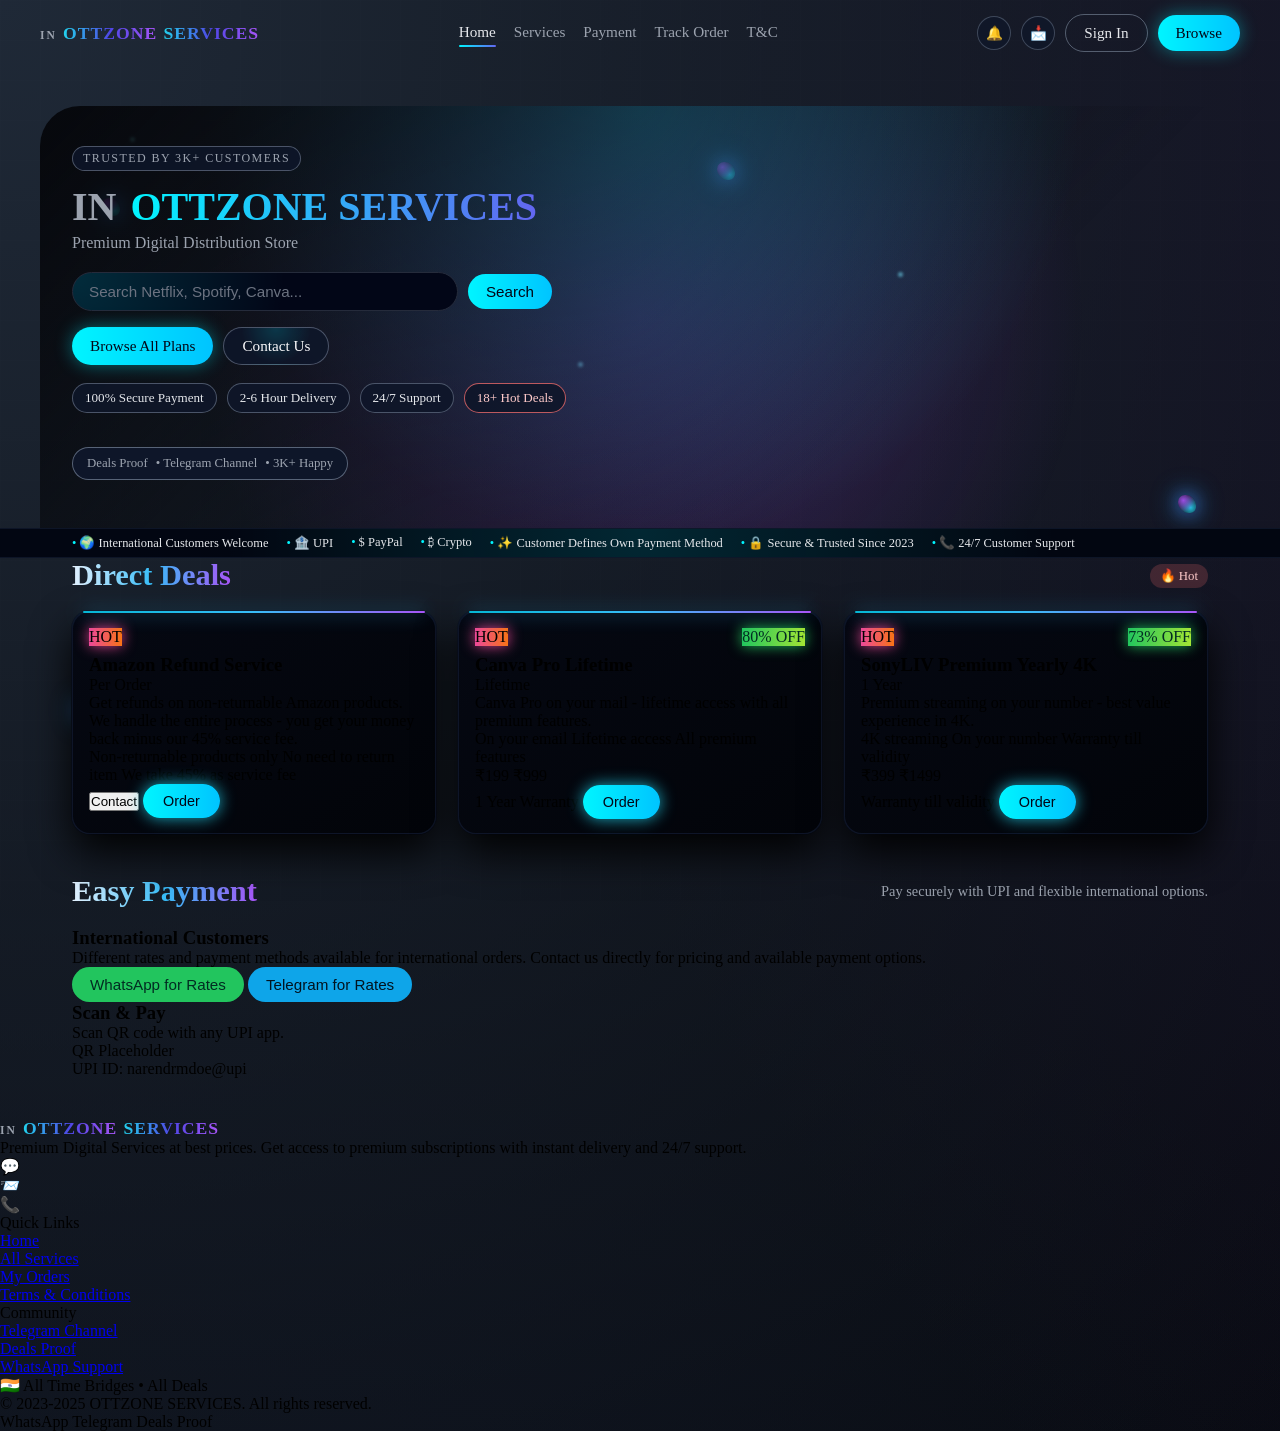
<file: index.html>
<!DOCTYPE html>
<html lang="en">
<head>
  <meta charset="UTF-8" />
  <title>OTTZONE SERVICES - Premium Digital Services</title>
  <meta name="viewport" content="width=device-width, initial-scale=1" />
  <link rel="stylesheet" href="styles.css" />
</head>
<body class="hs-body">
  <div class="hs-bg-grid"></div>
  <div class="hs-particles">
    <span class="hs-particle hs-p1"></span>
    <span class="hs-particle hs-p2"></span>
    <span class="hs-particle hs-p3"></span>
    <span class="hs-particle hs-p4"></span>
    <span class="hs-particle hs-p5"></span>
    <span class="hs-butterfly b1"></span>
    <span class="hs-butterfly b2"></span>
    <span class="hs-butterfly b3"></span>
    <span class="hs-butterfly b4"></span>
  </div>

  <header class="hs-header">
    <div class="hs-header-inner">
      <div class="hs-logo">
        <span class="hs-logo-prefix">IN</span>
        <span class="hs-logo-main">OTTZONE</span>
        <span class="hs-logo-highlight">SERVICES</span>
      </div>
      <nav class="hs-nav">
        <a href="index.html" class="hs-nav-link hs-nav-link--active">Home</a>
        <a href="services.html" class="hs-nav-link">Services</a>
        <a href="payment.html" class="hs-nav-link">Payment</a>
        <a href="track.html" class="hs-nav-link">Track Order</a>
        <a href="terms.html" class="hs-nav-link">T&amp;C</a>
      </nav>
      <div class="hs-header-actions">
        <button class="hs-icon-button" aria-label="Notifications">🔔</button>
        <button class="hs-icon-button" aria-label="Messages">📩</button>
        <a href="signin.html" class="hs-button hs-button--ghost">Sign In</a>
        <a href="services.html" class="hs-button hs-button--primary">Browse</a>
      </div>
    </div>
  </header>

  <main class="hs-main">
    <section class="hs-hero">
      <div class="hs-hero-overlay"></div>

      <div class="hs-hero-content">
        <div class="hs-hero-trust-pill">
          <span class="hs-pill-label">TRUSTED BY 3K+ CUSTOMERS</span>
        </div>

        <h1 class="hs-hero-title">
          <span class="hs-hero-muted">IN</span>
          <span class="hs-hero-highlight"> OTTZONE SERVICES</span>
        </h1>
        <p class="hs-hero-subtitle">
          Premium Digital Distribution Store
        </p>

        <div class="hs-hero-search">
          <input
            type="text"
            class="hs-input hs-input--hero"
            placeholder="Search Netflix, Spotify, Canva..."
          />
          <button class="hs-button hs-button--accent">Search</button>
        </div>

        <div class="hs-hero-cta-row">
          <a href="#services" class="hs-button hs-button--primary">
            Browse All Plans
          </a>
          <a href="payment.html" class="hs-button hs-button--glass">
            Contact Us
          </a>
        </div>

        <div class="hs-hero-badges">
          <div class="hs-badge">
            <span class="hs-badge-title">100% Secure Payment</span>
          </div>
          <div class="hs-badge">
            <span class="hs-badge-title">2-6 Hour Delivery</span>
          </div>
          <div class="hs-badge">
            <span class="hs-badge-title">24/7 Support</span>
          </div>
          <div class="hs-badge hs-badge--warning">
            <span class="hs-badge-title">18+ Hot Deals</span>
          </div>
        </div>

        <div class="hs-hero-footer-strip">
          <span>Deals Proof</span>
          <span>• Telegram Channel</span>
          <span>• 3K+ Happy</span>
        </div>
      </div>
    </section>

    <section class="hs-ticker-strip">
      <div class="hs-ticker-inner">
        <span class="hs-ticker-item">🌍 International Customers Welcome</span>
        <span class="hs-ticker-item">🏦 UPI</span>
        <span class="hs-ticker-item">$ PayPal</span>
        <span class="hs-ticker-item">₿ Crypto</span>
        <span class="hs-ticker-item">✨ Customer Defines Own Payment Method</span>
        <span class="hs-ticker-item">🔒 Secure &amp; Trusted Since 2023</span>
        <span class="hs-ticker-item">📞 24/7 Customer Support</span>
      </div>
    </section>

    <section id="services" class="hs-section">
      <div class="hs-section-header">
        <h2 class="hs-section-title">Direct Deals</h2>
        <span class="hs-section-pill">🔥 Hot</span>
      </div>

      <div class="hs-services-grid">
        <article class="hs-card">
          <div class="hs-card-top-row">
            <span class="hs-chip hs-chip--hot">HOT</span>
          </div>
          <h3 class="hs-card-title">Amazon Refund Service</h3>
          <p class="hs-card-sub">Per Order</p>
          <p class="hs-card-text">
            Get refunds on non-returnable Amazon products. We handle the entire
            process - you get your money back minus our 45% service fee.
          </p>
          <div class="hs-card-tags">
            <span class="hs-tag">Non-returnable products only</span>
            <span class="hs-tag">No need to return item</span>
            <span class="hs-tag">We take 45% as service fee</span>
          </div>
          <div class="hs-card-footer">
            <button class="hs-link-button">Contact</button>
            <button class="hs-button hs-button--accent-sm">Order</button>
          </div>
        </article>

        <article class="hs-card">
          <div class="hs-card-top-row">
            <span class="hs-chip hs-chip--hot">HOT</span>
            <span class="hs-chip hs-chip--discount">80% OFF</span>
          </div>
          <h3 class="hs-card-title">Canva Pro Lifetime</h3>
          <p class="hs-card-sub">Lifetime</p>
          <p class="hs-card-text">
            Canva Pro on your mail - lifetime access with all premium features.
          </p>
          <div class="hs-card-tags">
            <span class="hs-tag">On your email</span>
            <span class="hs-tag">Lifetime access</span>
            <span class="hs-tag">All premium features</span>
          </div>
          <div class="hs-card-prices">
            <span class="hs-price-current">₹199</span>
            <span class="hs-price-old">₹999</span>
          </div>
          <div class="hs-card-footer">
            <span class="hs-card-warranty">1 Year Warranty</span>
            <button class="hs-button hs-button--accent-sm">Order</button>
          </div>
        </article>

        <article class="hs-card">
          <div class="hs-card-top-row">
            <span class="hs-chip hs-chip--hot">HOT</span>
            <span class="hs-chip hs-chip--discount">73% OFF</span>
          </div>
          <h3 class="hs-card-title">SonyLIV Premium Yearly 4K</h3>
          <p class="hs-card-sub">1 Year</p>
          <p class="hs-card-text">
            Premium streaming on your number - best value experience in 4K.
          </p>
          <div class="hs-card-tags">
            <span class="hs-tag">4K streaming</span>
            <span class="hs-tag">On your number</span>
            <span class="hs-tag">Warranty till validity</span>
          </div>
          <div class="hs-card-prices">
            <span class="hs-price-current">₹399</span>
            <span class="hs-price-old">₹1499</span>
          </div>
          <div class="hs-card-footer">
            <span class="hs-card-warranty">Warranty till validity</span>
            <button class="hs-button hs-button--accent-sm">Order</button>
          </div>
        </article>
      </div>
    </section>

    <section class="hs-section hs-section--payment">
      <div class="hs-section-header">
        <h2 class="hs-section-title">Easy Payment</h2>
        <p class="hs-section-subtitle">
          Pay securely with UPI and flexible international options.
        </p>
      </div>

      <div class="hs-payment-grid">
        <div class="hs-payment-card hs-payment-card--intl">
          <h3 class="hs-card-title">International Customers</h3>
          <p class="hs-card-text">
            Different rates and payment methods available for international orders.
            Contact us directly for pricing and available payment options.
          </p>
          <div class="hs-payment-actions">
            <button class="hs-button hs-button--whatsapp">WhatsApp for Rates</button>
            <button class="hs-button hs-button--telegram">Telegram for Rates</button>
          </div>
        </div>

        <div class="hs-payment-card">
          <h3 class="hs-card-title">Scan &amp; Pay</h3>
          <p class="hs-card-text">Scan QR code with any UPI app.</p>
          <div class="hs-payment-qr-placeholder">
            <span class="hs-payment-qr-label">QR Placeholder</span>
          </div>
          <p class="hs-card-text hs-card-text--muted">
            UPI ID: <span class="hs-highlight">narendrmdoe@upi</span>
          </p>
        </div>
      </div>
    </section>
  </main>

  <footer class="hs-site-footer">
    <div class="hs-site-footer-inner">
      <div class="hs-site-footer-grid">
        <div>
          <div class="hs-logo">
            <span class="hs-logo-prefix">IN</span>
            <span class="hs-logo-main">OTTZONE</span>
            <span class="hs-logo-highlight">SERVICES</span>
          </div>
          <p class="hs-footer-logo-text">
            Premium Digital Services at best prices. Get access to premium subscriptions with instant delivery
            and 24/7 support.
          </p>
          <div class="hs-footer-social-row">
            <div class="hs-footer-icon">💬</div>
            <div class="hs-footer-icon">📨</div>
            <div class="hs-footer-icon">📞</div>
          </div>
        </div>

        <div>
          <div class="hs-footer-heading">Quick Links</div>
          <ul class="hs-footer-links">
            <li><a href="index.html">Home</a></li>
            <li><a href="services.html">All Services</a></li>
            <li><a href="track.html">My Orders</a></li>
            <li><a href="terms.html">Terms &amp; Conditions</a></li>
          </ul>
        </div>

        <div>
          <div class="hs-footer-heading">Community</div>
          <ul class="hs-footer-links">
            <li><a href="#">Telegram Channel</a></li>
            <li><a href="#">Deals Proof</a></li>
            <li><a href="#">WhatsApp Support</a></li>
          </ul>
        </div>
      </div>

      <div class="hs-footer-bottom">
        <div>🇮🇳 All Time Bridges • All Deals</div>
        <div>© 2023-2025 OTTZONE SERVICES. All rights reserved.</div>
        <div class="hs-footer-badges">
          <span class="hs-footer-badge">WhatsApp</span>
          <span class="hs-footer-badge">Telegram</span>
          <span class="hs-footer-badge">Deals Proof</span>
        </div>
      </div>
    </div>
  </footer>
</body>
</html>
</file>
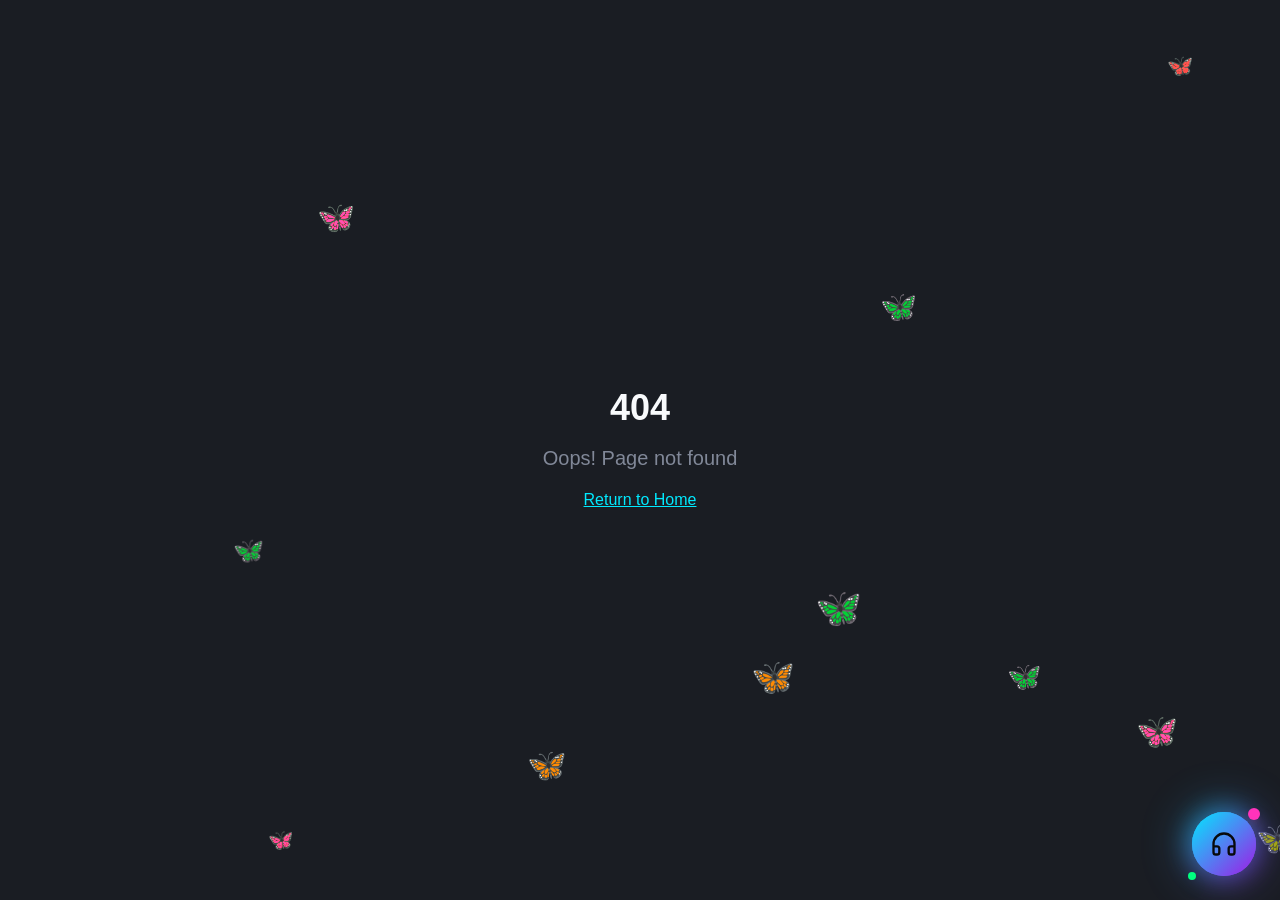
<file: fd/hindustanservices.lovable.app/index.html>
<!doctype html>
<html lang="en">
  
<!-- Mirrored from hindustanservices.lovable.app/ by HTTrack Website Copier/3.x [XR&CO'2014], Sat, 27 Dec 2025 19:34:46 GMT -->
<!-- Added by HTTrack --><meta http-equiv="content-type" content="text/html;charset=utf-8" /><!-- /Added by HTTrack -->
<head>
    <meta charset="UTF-8" />
    <meta name="viewport" content="width=device-width, initial-scale=1.0" />
    <!-- TODO: Set the document title to the name of your application -->
    <title>OTT ZONE</title>
    <meta name="description" content="Some Good deals">
    <meta name="author" content="Lovable" />

    <!-- TODO: Update og:title to match your application name -->
    
    
    <meta property="og:type" content="website" />
    <meta property="og:image" content="../pub-bb2e103a32db4e198524a2e9ed8f35b4.r2.dev/40f3440b-3bb3-40a5-9f61-80d8c8a26f55/id-preview-88913994--e9e102cd-18a0-4dc5-b76a-299f568f0c71.lovable.app-1766847562076.png" />

    <meta name="twitter:card" content="summary_large_image" />
    <meta name="twitter:site" content="@Lovable" />
    <meta name="twitter:image" content="../pub-bb2e103a32db4e198524a2e9ed8f35b4.r2.dev/40f3440b-3bb3-40a5-9f61-80d8c8a26f55/id-preview-88913994--e9e102cd-18a0-4dc5-b76a-299f568f0c71.lovable.app-1766847562076.png" />
    <meta property="og:title" content="OTT ZONE">
  <meta name="twitter:title" content="OTT ZONE">
  <meta property="og:description" content="Some Good deals">
  <meta name="twitter:description" content="Some Good deals">
  <script type="module" crossorigin src="assets/index-DMyNTjut.js"></script>
  <link rel="stylesheet" crossorigin href="assets/index-B0smh5is.css">
<link rel="manifest" href="manifest.webmanifest"><script id="vite-plugin-pwa:register-sw" src="registerSW.js"></script><script defer src="_flock.js" data-proxy-url="https://hindustanservices.lovable.app/~api/analytics"></script></head>

  <body>
    <div id="root"></div>
  </body>

<!-- Mirrored from hindustanservices.lovable.app/ by HTTrack Website Copier/3.x [XR&CO'2014], Sat, 27 Dec 2025 19:34:49 GMT -->
</html>
</file>
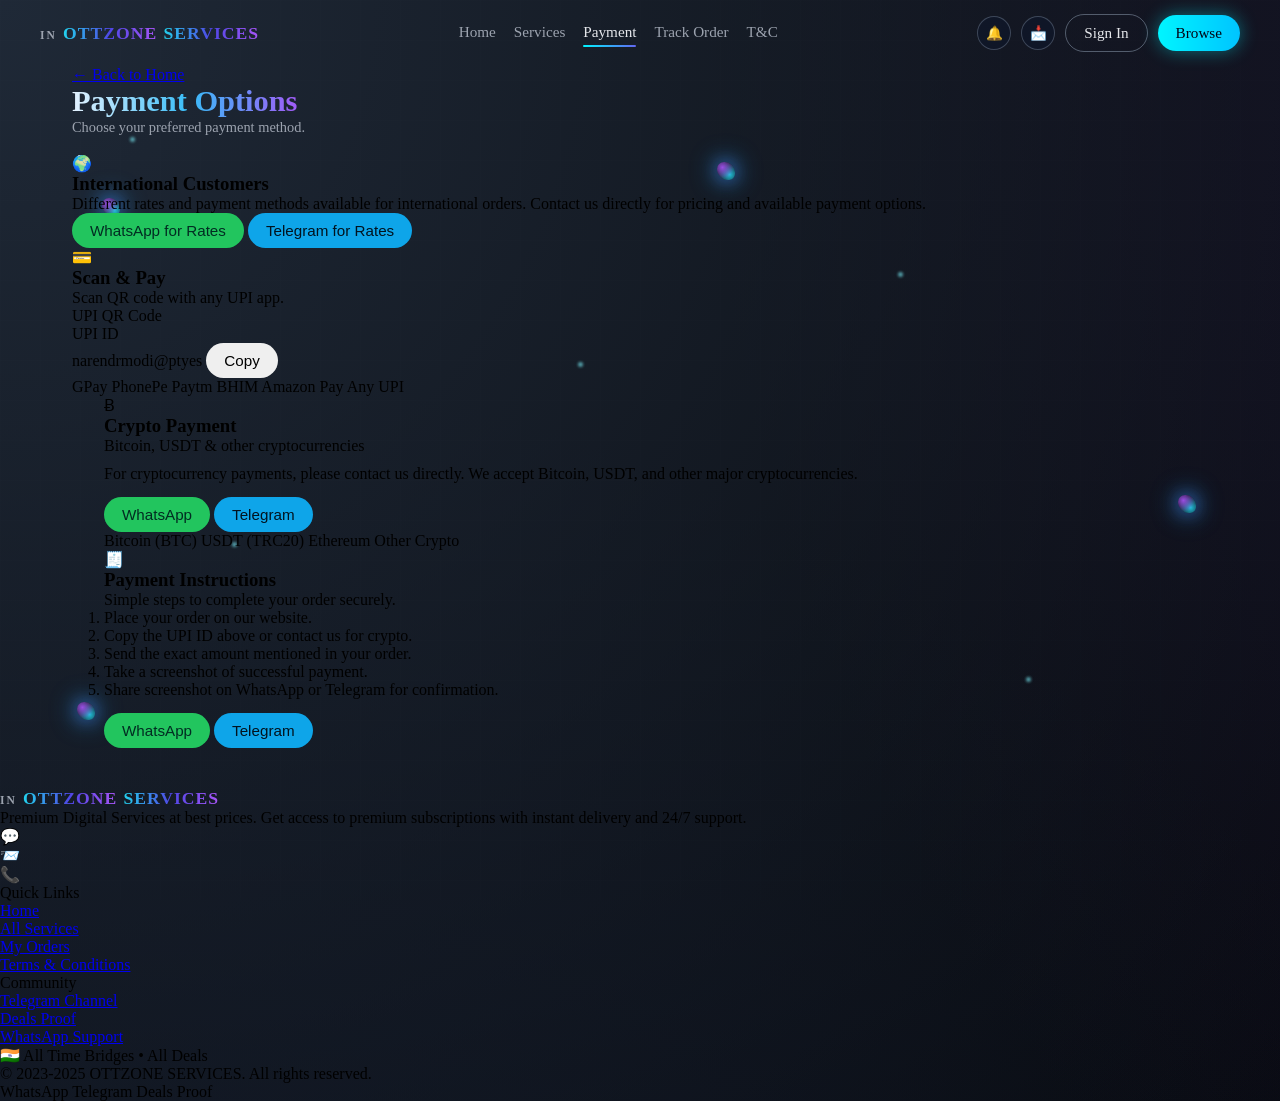
<file: payment.html>
<!DOCTYPE html>
<html lang="en">
<head>
  <meta charset="UTF-8" />
  <title>Payment Options - OTTZONE SERVICES</title>
  <meta name="viewport" content="width=device-width, initial-scale=1" />
  <link rel="stylesheet" href="styles.css" />
</head>
<body class="hs-body">
  <div class="hs-bg-grid"></div>
  <div class="hs-particles">
    <span class="hs-particle hs-p1"></span>
    <span class="hs-particle hs-p2"></span>
    <span class="hs-particle hs-p3"></span>
    <span class="hs-particle hs-p4"></span>
    <span class="hs-particle hs-p5"></span>
    <span class="hs-butterfly b1"></span>
    <span class="hs-butterfly b2"></span>
    <span class="hs-butterfly b3"></span>
    <span class="hs-butterfly b4"></span>
  </div>

  <header class="hs-header">
    <div class="hs-header-inner">
      <div class="hs-logo">
        <span class="hs-logo-prefix">IN</span>
        <span class="hs-logo-main">OTTZONE</span>
        <span class="hs-logo-highlight">SERVICES</span>
      </div>
      <nav class="hs-nav">
        <a href="index.html" class="hs-nav-link">Home</a>
        <a href="services.html" class="hs-nav-link">Services</a>
        <a href="payment.html" class="hs-nav-link hs-nav-link--active">Payment</a>
        <a href="track.html" class="hs-nav-link">Track Order</a>
        <a href="terms.html" class="hs-nav-link">T&amp;C</a>
      </nav>
      <div class="hs-header-actions">
        <button class="hs-icon-button" aria-label="Notifications">🔔</button>
        <button class="hs-icon-button" aria-label="Messages">📩</button>
        <a href="signin.html" class="hs-button hs-button--ghost">Sign In</a>
        <a href="services.html" class="hs-button hs-button--primary">Browse</a>
      </div>
    </div>
  </header>

  <main class="hs-main">
    <section class="hs-section hs-section--payment">
      <a href="index.html" class="hs-back-link" style="margin-bottom: 12px;">
        <span class="hs-back-icon">←</span>
        <span>Back to Home</span>
      </a>

      <div class="hs-section-header">
        <div>
          <h1 class="hs-section-title">Payment Options</h1>
          <p class="hs-section-subtitle">
            Choose your preferred payment method.
          </p>
        </div>
      </div>

      <div class="hs-payment-grid">
        <!-- International customers card -->
        <div class="hs-payment-card hs-payment-card--intl">
          <div class="hs-payment-card-header">
            <span class="hs-payment-icon">🌍</span>
            <div>
              <h3 class="hs-card-title">International Customers</h3>
              <p class="hs-card-text hs-card-text--muted">
                Different rates and payment methods available for international orders.
                Contact us directly for pricing and available payment options.
              </p>
            </div>
          </div>
          <div class="hs-payment-actions">
            <button class="hs-button hs-button--whatsapp">WhatsApp for Rates</button>
            <button class="hs-button hs-button--telegram">Telegram for Rates</button>
          </div>
        </div>

        <!-- Scan & Pay card -->
        <div class="hs-payment-card">
          <div class="hs-payment-card-header">
            <span class="hs-payment-icon">💳</span>
            <div>
              <h3 class="hs-card-title">Scan &amp; Pay</h3>
              <p class="hs-card-text hs-card-text--muted">
                Scan QR code with any UPI app.
              </p>
            </div>
          </div>

          <div class="hs-payment-qr-box">
            <div class="hs-payment-qr-placeholder">
              <span class="hs-payment-qr-label">UPI QR Code</span>
            </div>
            <div class="hs-upi-id-row">
              <div class="hs-upi-id-label">UPI ID</div>
              <div class="hs-upi-id-input">
                <span id="upiIdText">narendrmodi@ptyes</span>
                <button type="button" class="hs-button hs-button--copy" onclick="copyUpiId()">
                  Copy
                </button>
              </div>
            </div>
          </div>

          <div class="hs-upi-apps">
            <span class="hs-upi-app">GPay</span>
            <span class="hs-upi-app">PhonePe</span>
            <span class="hs-upi-app">Paytm</span>
            <span class="hs-upi-app">BHIM</span>
            <span class="hs-upi-app">Amazon Pay</span>
            <span class="hs-upi-app">Any UPI</span>
          </div>
        </div>
      </div>

      <!-- Crypto payment card -->
      <section class="hs-section hs-section--payment-extra">
        <div class="hs-payment-card">
          <div class="hs-payment-card-header">
            <span class="hs-payment-icon">Ƀ</span>
            <div>
              <h3 class="hs-card-title">Crypto Payment</h3>
              <p class="hs-card-text hs-card-text--muted">
                Bitcoin, USDT &amp; other cryptocurrencies
              </p>
            </div>
          </div>
          <p class="hs-card-text" style="margin-top: 10px;">
            For cryptocurrency payments, please contact us directly. We accept Bitcoin,
            USDT, and other major cryptocurrencies.
          </p>
          <div class="hs-payment-actions" style="margin-top: 14px;">
            <button class="hs-button hs-button--whatsapp">WhatsApp</button>
            <button class="hs-button hs-button--telegram">Telegram</button>
          </div>
          <div class="hs-crypto-tags">
            <span class="hs-upi-app">Bitcoin (BTC)</span>
            <span class="hs-upi-app">USDT (TRC20)</span>
            <span class="hs-upi-app">Ethereum</span>
            <span class="hs-upi-app">Other Crypto</span>
          </div>
        </div>

        <!-- Payment instructions card -->
        <div class="hs-payment-card">
          <div class="hs-payment-card-header">
            <span class="hs-payment-icon">🧾</span>
            <div>
              <h3 class="hs-card-title">Payment Instructions</h3>
              <p class="hs-card-text hs-card-text--muted">
                Simple steps to complete your order securely.
              </p>
            </div>
          </div>

          <ol class="hs-payment-steps">
            <li>Place your order on our website.</li>
            <li>Copy the UPI ID above or contact us for crypto.</li>
            <li>Send the exact amount mentioned in your order.</li>
            <li>Take a screenshot of successful payment.</li>
            <li>Share screenshot on WhatsApp or Telegram for confirmation.</li>
          </ol>

          <div class="hs-payment-actions" style="margin-top: 14px;">
            <button class="hs-button hs-button--whatsapp">WhatsApp</button>
            <button class="hs-button hs-button--telegram">Telegram</button>
          </div>
        </div>
      </section>
    </section>
  </main>

  <script>
    function copyUpiId() {
      const text = document.getElementById("upiIdText").textContent;
      navigator.clipboard.writeText(text).then(
        () => alert("UPI ID copied: " + text),
        () => alert("Unable to copy UPI ID")
      );
    }
  </script>

  <footer class="hs-site-footer">
    <div class="hs-site-footer-inner">
      <div class="hs-site-footer-grid">
        <div>
          <div class="hs-logo">
            <span class="hs-logo-prefix">IN</span>
            <span class="hs-logo-main">OTTZONE</span>
            <span class="hs-logo-highlight">SERVICES</span>
          </div>
          <p class="hs-footer-logo-text">
            Premium Digital Services at best prices. Get access to premium subscriptions with instant delivery
            and 24/7 support.
          </p>
          <div class="hs-footer-social-row">
            <div class="hs-footer-icon">💬</div>
            <div class="hs-footer-icon">📨</div>
            <div class="hs-footer-icon">📞</div>
          </div>
        </div>

        <div>
          <div class="hs-footer-heading">Quick Links</div>
          <ul class="hs-footer-links">
            <li><a href="index.html">Home</a></li>
            <li><a href="services.html">All Services</a></li>
            <li><a href="track.html">My Orders</a></li>
            <li><a href="terms.html">Terms &amp; Conditions</a></li>
          </ul>
        </div>

        <div>
          <div class="hs-footer-heading">Community</div>
          <ul class="hs-footer-links">
            <li><a href="#">Telegram Channel</a></li>
            <li><a href="#">Deals Proof</a></li>
            <li><a href="#">WhatsApp Support</a></li>
          </ul>
        </div>
      </div>

      <div class="hs-footer-bottom">
        <div>🇮🇳 All Time Bridges • All Deals</div>
        <div>© 2023-2025 OTTZONE SERVICES. All rights reserved.</div>
        <div class="hs-footer-badges">
          <span class="hs-footer-badge">WhatsApp</span>
          <span class="hs-footer-badge">Telegram</span>
          <span class="hs-footer-badge">Deals Proof</span>
        </div>
      </div>
    </div>
  </footer>
</body>
</html>
</file>
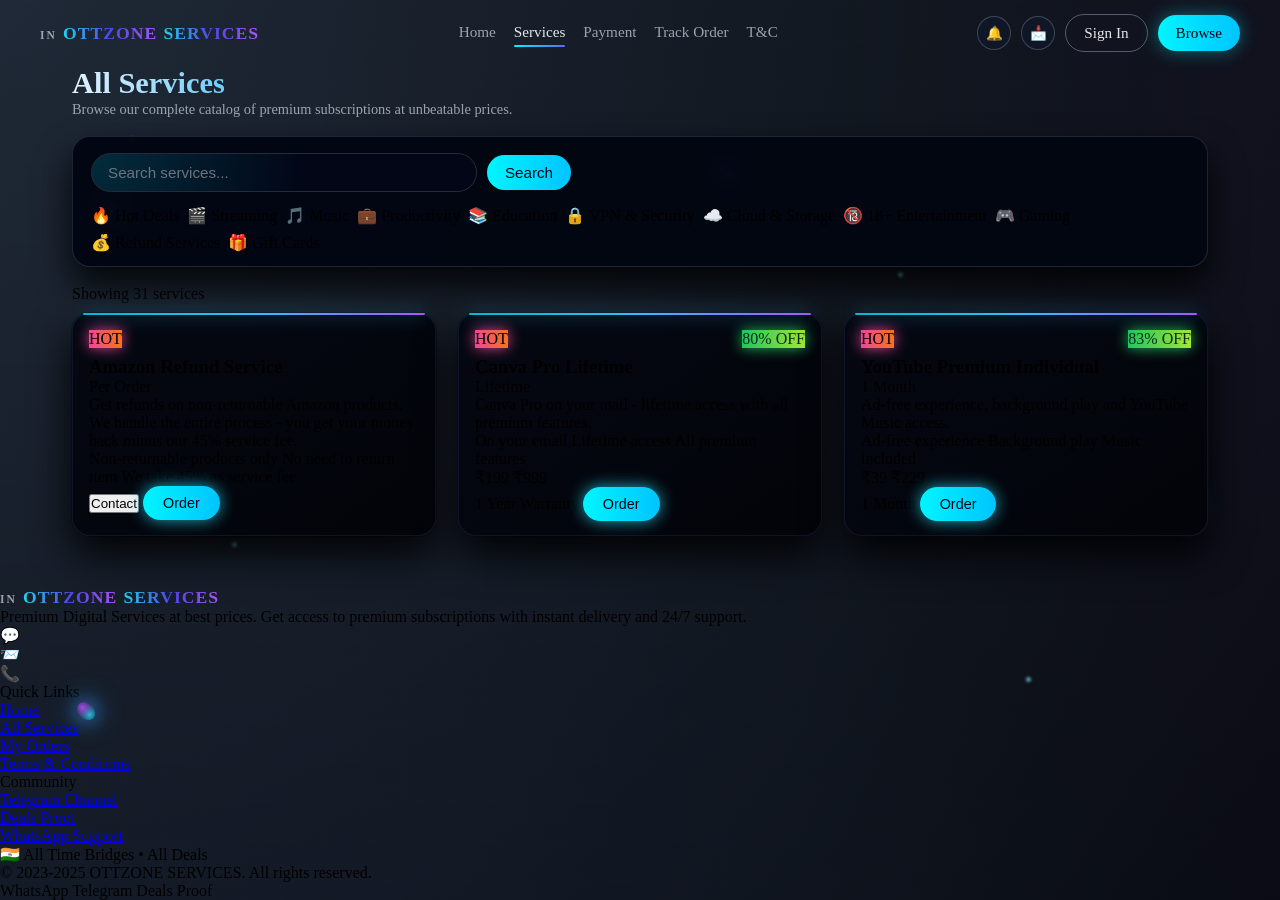
<file: services.html>
<!DOCTYPE html>
<html lang="en">
<head>
  <meta charset="UTF-8" />
  <title>All Services - OTTZONE SERVICES</title>
  <meta name="viewport" content="width=device-width, initial-scale=1" />
  <link rel="stylesheet" href="styles.css" />
</head>
<body class="hs-body">
  <div class="hs-bg-grid"></div>
  <div class="hs-particles">
    <span class="hs-particle hs-p1"></span>
    <span class="hs-particle hs-p2"></span>
    <span class="hs-particle hs-p3"></span>
    <span class="hs-particle hs-p4"></span>
    <span class="hs-particle hs-p5"></span>
    <span class="hs-butterfly b1"></span>
    <span class="hs-butterfly b2"></span>
    <span class="hs-butterfly b3"></span>
    <span class="hs-butterfly b4"></span>
  </div>

  <header class="hs-header">
    <div class="hs-header-inner">
      <div class="hs-logo">
        <span class="hs-logo-prefix">IN</span>
        <span class="hs-logo-main">OTTZONE</span>
        <span class="hs-logo-highlight">SERVICES</span>
      </div>
      <nav class="hs-nav">
        <a href="index.html" class="hs-nav-link">Home</a>
        <a href="services.html" class="hs-nav-link hs-nav-link--active">Services</a>
        <a href="payment.html" class="hs-nav-link">Payment</a>
        <a href="track.html" class="hs-nav-link">Track Order</a>
        <a href="terms.html" class="hs-nav-link">T&amp;C</a>
      </nav>
      <div class="hs-header-actions">
        <button class="hs-icon-button" aria-label="Notifications">🔔</button>
        <button class="hs-icon-button" aria-label="Messages">📩</button>
        <a href="signin.html" class="hs-button hs-button--ghost">Sign In</a>
        <a href="services.html" class="hs-button hs-button--primary">Browse</a>
      </div>
    </div>
  </header>

  <main class="hs-main">
    <section class="hs-section">
      <div class="hs-section-header">
        <div>
          <h1 class="hs-section-title">All Services</h1>
          <p class="hs-section-subtitle">
            Browse our complete catalog of premium subscriptions at unbeatable prices.
          </p>
        </div>
      </div>

      <!-- filter/search card similar to reference -->
      <section class="hs-services-filter-card">
        <div class="hs-hero-search" style="margin-bottom: 14px;">
          <input
            type="text"
            class="hs-input hs-input--hero"
            placeholder="Search services..."
          />
          <button class="hs-button hs-button--accent">Search</button>
        </div>

        <div class="hs-services-category-row">
          <span class="hs-tag">🔥 Hot Deals</span>
          <span class="hs-tag">🎬 Streaming</span>
          <span class="hs-tag">🎵 Music</span>
          <span class="hs-tag">💼 Productivity</span>
          <span class="hs-tag">📚 Education</span>
          <span class="hs-tag">🔒 VPN &amp; Security</span>
          <span class="hs-tag">☁️ Cloud &amp; Storage</span>
          <span class="hs-tag">🔞 18+ Entertainment</span>
          <span class="hs-tag">🎮 Gaming</span>
          <span class="hs-tag">💰 Refund Services</span>
          <span class="hs-tag">🎁 Gift Cards</span>
        </div>
      </section>

      <p class="hs-card-text hs-card-text--muted hs-services-count">
        Showing 31 services
      </p>

      <div class="hs-services-grid">
        <!-- reuse same three example cards from home -->
        <article class="hs-card">
          <div class="hs-card-top-row">
            <span class="hs-chip hs-chip--hot">HOT</span>
          </div>
          <h3 class="hs-card-title">Amazon Refund Service</h3>
          <p class="hs-card-sub">Per Order</p>
          <p class="hs-card-text">
            Get refunds on non-returnable Amazon products. We handle the entire
            process - you get your money back minus our 45% service fee.
          </p>
          <div class="hs-card-tags">
            <span class="hs-tag">Non-returnable products only</span>
            <span class="hs-tag">No need to return item</span>
            <span class="hs-tag">We take 45% as service fee</span>
          </div>
          <div class="hs-card-footer">
            <button class="hs-link-button">Contact</button>
            <button class="hs-button hs-button--accent-sm">Order</button>
          </div>
        </article>

        <article class="hs-card">
          <div class="hs-card-top-row">
            <span class="hs-chip hs-chip--hot">HOT</span>
            <span class="hs-chip hs-chip--discount">80% OFF</span>
          </div>
          <h3 class="hs-card-title">Canva Pro Lifetime</h3>
          <p class="hs-card-sub">Lifetime</p>
          <p class="hs-card-text">
            Canva Pro on your mail - lifetime access with all premium features.
          </p>
          <div class="hs-card-tags">
            <span class="hs-tag">On your email</span>
            <span class="hs-tag">Lifetime access</span>
            <span class="hs-tag">All premium features</span>
          </div>
          <div class="hs-card-prices">
            <span class="hs-price-current">₹199</span>
            <span class="hs-price-old">₹999</span>
          </div>
          <div class="hs-card-footer">
            <span class="hs-card-warranty">1 Year Warranty</span>
            <button class="hs-button hs-button--accent-sm">Order</button>
          </div>
        </article>

        <article class="hs-card">
          <div class="hs-card-top-row">
            <span class="hs-chip hs-chip--hot">HOT</span>
            <span class="hs-chip hs-chip--discount">83% OFF</span>
          </div>
          <h3 class="hs-card-title">YouTube Premium Individual</h3>
          <p class="hs-card-sub">1 Month</p>
          <p class="hs-card-text">
            Ad-free experience, background play and YouTube Music access.
          </p>
          <div class="hs-card-tags">
            <span class="hs-tag">Ad-free experience</span>
            <span class="hs-tag">Background play</span>
            <span class="hs-tag">Music included</span>
          </div>
          <div class="hs-card-prices">
            <span class="hs-price-current">₹39</span>
            <span class="hs-price-old">₹229</span>
          </div>
          <div class="hs-card-footer">
            <span class="hs-card-warranty">1 Month</span>
            <button class="hs-button hs-button--accent-sm">Order</button>
          </div>
        </article>
      </div>
    </section>
  </main>

  <footer class="hs-site-footer">
    <div class="hs-site-footer-inner">
      <div class="hs-site-footer-grid">
        <div>
          <div class="hs-logo">
            <span class="hs-logo-prefix">IN</span>
            <span class="hs-logo-main">OTTZONE</span>
            <span class="hs-logo-highlight">SERVICES</span>
          </div>
          <p class="hs-footer-logo-text">
            Premium Digital Services at best prices. Get access to premium subscriptions with instant delivery
            and 24/7 support.
          </p>
          <div class="hs-footer-social-row">
            <div class="hs-footer-icon">💬</div>
            <div class="hs-footer-icon">📨</div>
            <div class="hs-footer-icon">📞</div>
          </div>
        </div>

        <div>
          <div class="hs-footer-heading">Quick Links</div>
          <ul class="hs-footer-links">
            <li><a href="index.html">Home</a></li>
            <li><a href="services.html">All Services</a></li>
            <li><a href="track.html">My Orders</a></li>
            <li><a href="terms.html">Terms &amp; Conditions</a></li>
          </ul>
        </div>

        <div>
          <div class="hs-footer-heading">Community</div>
          <ul class="hs-footer-links">
            <li><a href="#">Telegram Channel</a></li>
            <li><a href="#">Deals Proof</a></li>
            <li><a href="#">WhatsApp Support</a></li>
          </ul>
        </div>
      </div>

      <div class="hs-footer-bottom">
        <div>🇮🇳 All Time Bridges • All Deals</div>
        <div>© 2023-2025 OTTZONE SERVICES. All rights reserved.</div>
        <div class="hs-footer-badges">
          <span class="hs-footer-badge">WhatsApp</span>
          <span class="hs-footer-badge">Telegram</span>
          <span class="hs-footer-badge">Deals Proof</span>
        </div>
      </div>
    </div>
  </footer>
</body>
</html>
</file>
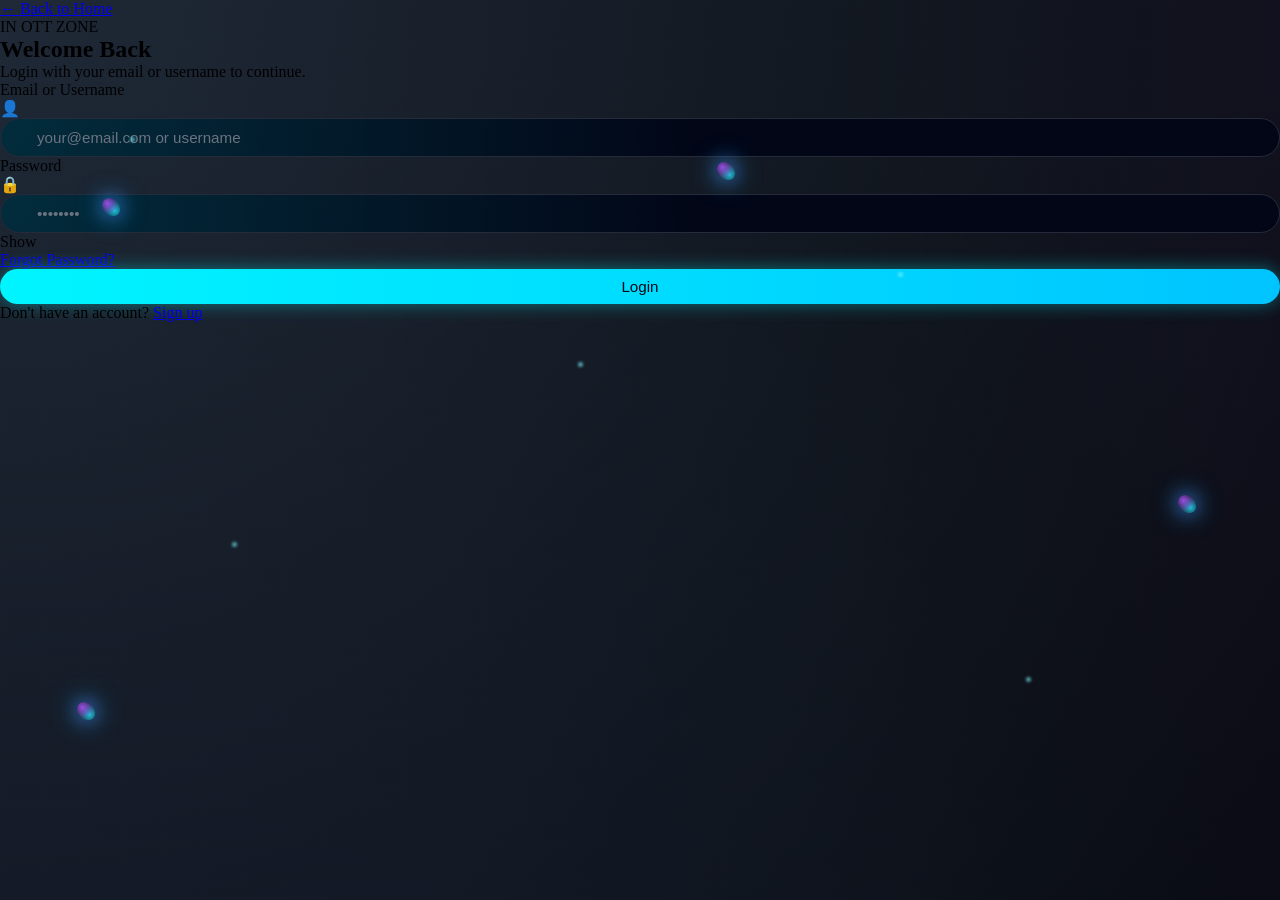
<file: signin.html>
<!DOCTYPE html>
<html lang="en">
<head>
  <meta charset="UTF-8" />
  <title>Sign In - OTTZONE SERVICES</title>
  <meta name="viewport" content="width=device-width, initial-scale=1" />
  <link rel="stylesheet" href="styles.css" />
</head>
<body class="hs-body">
  <div class="hs-bg-grid"></div>
  <div class="hs-particles">
    <span class="hs-particle hs-p1"></span>
    <span class="hs-particle hs-p2"></span>
    <span class="hs-particle hs-p3"></span>
    <span class="hs-particle hs-p4"></span>
    <span class="hs-particle hs-p5"></span>
    <span class="hs-butterfly b1"></span>
    <span class="hs-butterfly b2"></span>
    <span class="hs-butterfly b3"></span>
    <span class="hs-butterfly b4"></span>
  </div>

  <main class="hs-auth-main">
    <div class="hs-auth-wrapper">
      <a href="index.html" class="hs-back-link">
        <span class="hs-back-icon">←</span>
        <span>Back to Home</span>
      </a>

      <section class="hs-auth-card">
        <div class="hs-auth-card-inner">
          <div class="hs-auth-brand">
            IN <span>OTT</span> ZONE
          </div>
          <h1 class="hs-auth-title">Welcome Back</h1>
          <p class="hs-auth-subtitle">
            Login with your email or username to continue.
          </p>

          <form
            class="hs-auth-form"
            onsubmit="event.preventDefault(); fakeLogin();"
          >
            <div class="hs-form-group">
              <label class="hs-form-label" for="email">Email or Username</label>
              <div class="hs-input-wrapper">
                <span class="hs-input-icon-left">👤</span>
                <input
                  id="email"
                  type="text"
                  class="hs-input hs-input--pill"
                  placeholder="your@email.com or username"
                  required
                />
              </div>
            </div>

            <div class="hs-form-group">
              <label class="hs-form-label" for="password">Password</label>
              <div class="hs-input-wrapper">
                <span class="hs-input-icon-left">🔒</span>
                <input
                  id="password"
                  type="password"
                  class="hs-input hs-input--pill"
                  placeholder="••••••••"
                  required
                />
                <span
                  class="hs-password-toggle"
                  id="togglePassword"
                  onclick="togglePasswordVisibility()"
                >
                  Show
                </span>
              </div>
            </div>

            <div class="hs-forgot-row">
              <a href="#" class="hs-link-accent">Forgot Password?</a>
            </div>

            <button type="submit" class="hs-button hs-button--primary hs-button--block">
              Login
            </button>

            <p class="hs-auth-footer-text">
              <span>Don't have an account?</span>
              <a href="signup.html" class="hs-link-accent">Sign up</a>
            </p>
          </form>
        </div>
      </section>
    </div>
  </main>

  <script>
    function togglePasswordVisibility() {
      const input = document.getElementById("password");
      const toggle = document.getElementById("togglePassword");
      const isPassword = input.type === "password";
      input.type = isPassword ? "text" : "password";
      toggle.textContent = isPassword ? "Hide" : "Show";
    }

    function fakeLogin() {
      const email = document.getElementById("email").value;
      alert("Login clicked for: " + email + "\\n(Backend auth to be added later.)");
    }
  </script>
</body>
</html>
</file>
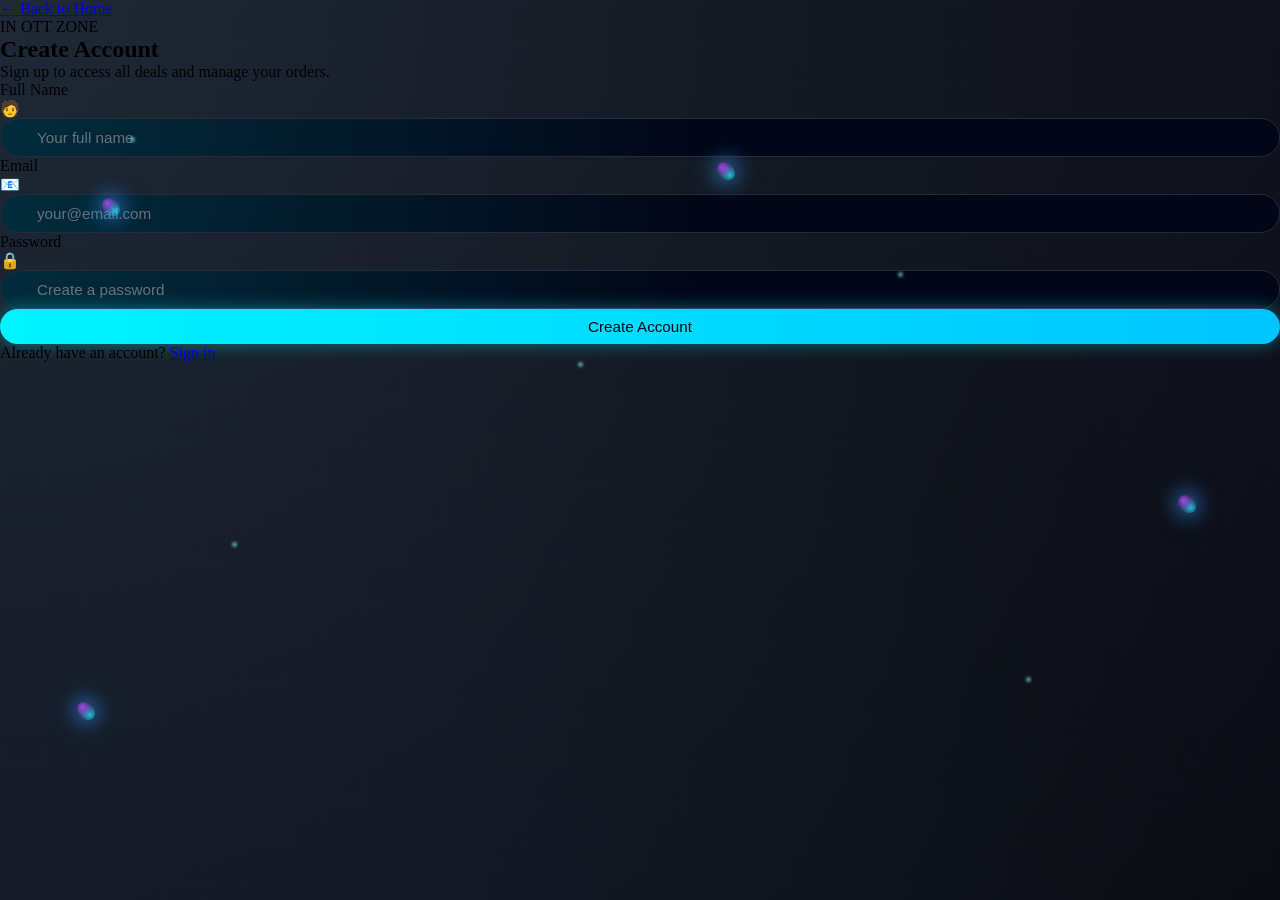
<file: signup.html>
<!DOCTYPE html>
<html lang="en">
<head>
  <meta charset="UTF-8" />
  <title>Sign Up - OTTZONE SERVICES</title>
  <meta name="viewport" content="width=device-width, initial-scale=1" />
  <link rel="stylesheet" href="styles.css" />
</head>
<body class="hs-body">
  <div class="hs-bg-grid"></div>
  <div class="hs-particles">
    <span class="hs-particle hs-p1"></span>
    <span class="hs-particle hs-p2"></span>
    <span class="hs-particle hs-p3"></span>
    <span class="hs-particle hs-p4"></span>
    <span class="hs-particle hs-p5"></span>
    <span class="hs-butterfly b1"></span>
    <span class="hs-butterfly b2"></span>
    <span class="hs-butterfly b3"></span>
    <span class="hs-butterfly b4"></span>
  </div>

  <main class="hs-auth-main">
    <div class="hs-auth-wrapper">
      <a href="index.html" class="hs-back-link">
        <span class="hs-back-icon">←</span>
        <span>Back to Home</span>
      </a>

      <section class="hs-auth-card">
        <div class="hs-auth-card-inner">
          <div class="hs-auth-brand">
            IN <span>OTT</span> ZONE
          </div>
          <h1 class="hs-auth-title">Create Account</h1>
          <p class="hs-auth-subtitle">
            Sign up to access all deals and manage your orders.
          </p>

          <form
            class="hs-auth-form"
            onsubmit="event.preventDefault(); fakeSignup();"
          >
            <div class="hs-form-group">
              <label class="hs-form-label" for="name">Full Name</label>
              <div class="hs-input-wrapper">
                <span class="hs-input-icon-left">🧑</span>
                <input
                  id="name"
                  type="text"
                  class="hs-input hs-input--pill"
                  placeholder="Your full name"
                  required
                />
              </div>
            </div>

            <div class="hs-form-group">
              <label class="hs-form-label" for="signupEmail">Email</label>
              <div class="hs-input-wrapper">
                <span class="hs-input-icon-left">📧</span>
                <input
                  id="signupEmail"
                  type="email"
                  class="hs-input hs-input--pill"
                  placeholder="your@email.com"
                  required
                />
              </div>
            </div>

            <div class="hs-form-group">
              <label class="hs-form-label" for="signupPassword">Password</label>
              <div class="hs-input-wrapper">
                <span class="hs-input-icon-left">🔒</span>
                <input
                  id="signupPassword"
                  type="password"
                  class="hs-input hs-input--pill"
                  placeholder="Create a password"
                  required
                />
              </div>
            </div>

            <button type="submit" class="hs-button hs-button--primary hs-button--block">
              Create Account
            </button>

            <p class="hs-auth-footer-text">
              <span>Already have an account?</span>
              <a href="signin.html" class="hs-link-accent">Sign in</a>
            </p>
          </form>
        </div>
      </section>
    </div>
  </main>

  <script>
    function fakeSignup() {
      const email = document.getElementById("signupEmail").value;
      alert("Sign up clicked for: " + email + "\\nHook this into your auth later.");
    }
  </script>
</body>
</html>
</file>
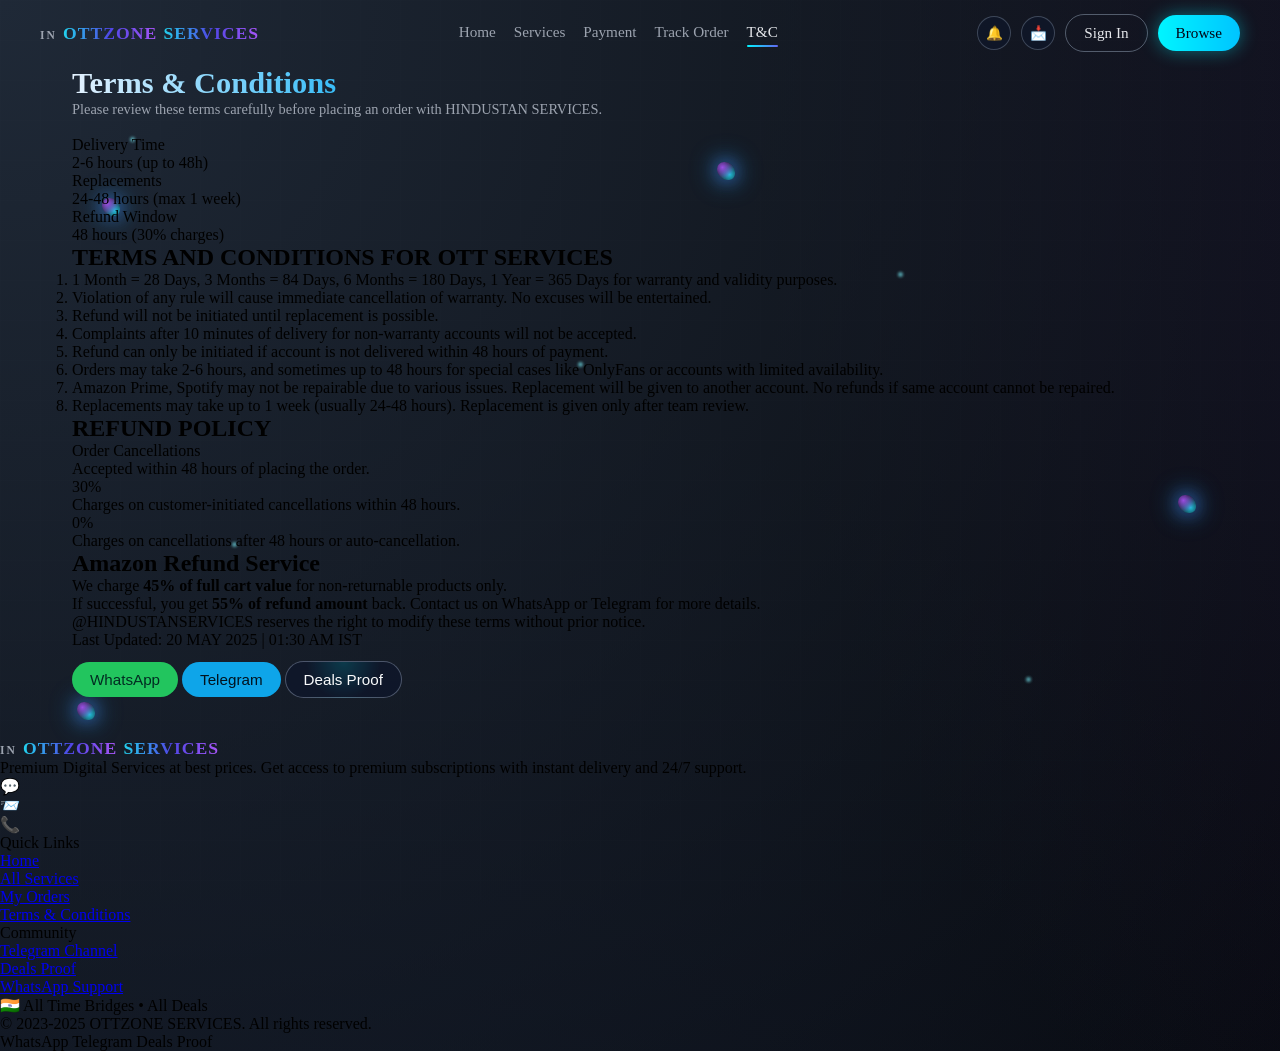
<file: terms.html>
<!DOCTYPE html>
<html lang="en">
<head>
  <meta charset="UTF-8" />
  <title>Terms &amp; Conditions - OTTZONE SERVICES</title>
  <meta name="viewport" content="width=device-width, initial-scale=1" />
  <link rel="stylesheet" href="styles.css" />
</head>
<body class="hs-body">
  <div class="hs-bg-grid"></div>
  <div class="hs-particles">
    <span class="hs-particle hs-p1"></span>
    <span class="hs-particle hs-p2"></span>
    <span class="hs-particle hs-p3"></span>
    <span class="hs-particle hs-p4"></span>
    <span class="hs-particle hs-p5"></span>
    <span class="hs-butterfly b1"></span>
    <span class="hs-butterfly b2"></span>
    <span class="hs-butterfly b3"></span>
    <span class="hs-butterfly b4"></span>
  </div>

  <header class="hs-header">
    <div class="hs-header-inner">
      <div class="hs-logo">
        <span class="hs-logo-prefix">IN</span>
        <span class="hs-logo-main">OTTZONE</span>
        <span class="hs-logo-highlight">SERVICES</span>
      </div>
      <nav class="hs-nav">
        <a href="index.html" class="hs-nav-link">Home</a>
        <a href="services.html" class="hs-nav-link">Services</a>
        <a href="payment.html" class="hs-nav-link">Payment</a>
        <a href="track.html" class="hs-nav-link">Track Order</a>
        <a href="terms.html" class="hs-nav-link hs-nav-link--active">T&amp;C</a>
      </nav>
      <div class="hs-header-actions">
        <button class="hs-icon-button" aria-label="Notifications">🔔</button>
        <button class="hs-icon-button" aria-label="Messages">📩</button>
        <a href="signin.html" class="hs-button hs-button--ghost">Sign In</a>
        <a href="services.html" class="hs-button hs-button--primary">Browse</a>
      </div>
    </div>
  </header>

  <main class="hs-main">
    <section class="hs-section">
      <div class="hs-section-header">
        <div>
          <h1 class="hs-section-title">Terms &amp; Conditions</h1>
          <p class="hs-section-subtitle">
            Please review these terms carefully before placing an order with HINDUSTAN SERVICES.
          </p>
        </div>
      </div>

      <article class="hs-payment-card hs-terms-card">
        <!-- top stats row -->
        <section class="hs-terms-stat-grid">
          <div class="hs-terms-stat">
            <div class="hs-terms-stat-title">Delivery Time</div>
            <div class="hs-terms-stat-value">2-6 hours (up to 48h)</div>
          </div>
          <div class="hs-terms-stat">
            <div class="hs-terms-stat-title">Replacements</div>
            <div class="hs-terms-stat-value">24-48 hours (max 1 week)</div>
          </div>
          <div class="hs-terms-stat">
            <div class="hs-terms-stat-title">Refund Window</div>
            <div class="hs-terms-stat-value">48 hours (30% charges)</div>
          </div>
        </section>

        <!-- OTT terms list -->
        <section class="hs-terms-section">
          <h2 class="hs-terms-heading">TERMS AND CONDITIONS FOR OTT SERVICES</h2>
          <ol class="hs-terms-list">
            <li>
              1 Month = 28 Days, 3 Months = 84 Days, 6 Months = 180 Days, 1 Year = 365 Days for
              warranty and validity purposes.
            </li>
            <li>
              Violation of any rule will cause immediate cancellation of warranty. No excuses will be
              entertained.
            </li>
            <li>Refund will not be initiated until replacement is possible.</li>
            <li>
              Complaints after 10 minutes of delivery for non-warranty accounts will not be accepted.
            </li>
            <li>
              Refund can only be initiated if account is not delivered within 48 hours of payment.
            </li>
            <li>
              Orders may take 2-6 hours, and sometimes up to 48 hours for special cases like OnlyFans
              or accounts with limited availability.
            </li>
            <li>
              Amazon Prime, Spotify may not be repairable due to various issues. Replacement will be
              given to another account. No refunds if same account cannot be repaired.
            </li>
            <li>
              Replacements may take up to 1 week (usually 24-48 hours). Replacement is given only
              after team review.
            </li>
          </ol>
        </section>

        <!-- Refund policy -->
        <section class="hs-terms-section">
          <h2 class="hs-terms-heading hs-terms-heading--refund">REFUND POLICY</h2>
          <div class="hs-terms-refund-card">
            <div class="hs-terms-refund-title">Order Cancellations</div>
            <div class="hs-terms-refund-subtitle">
              Accepted within 48 hours of placing the order.
            </div>
          </div>

          <div class="hs-terms-refund-grid">
            <div class="hs-terms-refund-box hs-terms-refund-box--primary">
              <div class="hs-terms-refund-percent">30%</div>
              <div class="hs-terms-refund-text">
                Charges on customer-initiated cancellations within 48 hours.
              </div>
            </div>
            <div class="hs-terms-refund-box hs-terms-refund-box--success">
              <div class="hs-terms-refund-percent">0%</div>
              <div class="hs-terms-refund-text">
                Charges on cancellations after 48 hours or auto-cancellation.
              </div>
            </div>
          </div>
        </section>

        <!-- Amazon refund service -->
        <section class="hs-terms-section">
          <h2 class="hs-terms-heading hs-terms-heading--amazon">Amazon Refund Service</h2>
          <div class="hs-terms-amazon-card">
            <p class="hs-card-text">
              We charge <strong>45% of full cart value</strong> for non-returnable products only.
            </p>
            <p class="hs-card-text">
              If successful, you get <strong>55% of refund amount</strong> back. Contact us on
              WhatsApp or Telegram for more details.
            </p>
          </div>
        </section>

        <footer class="hs-terms-footer">
          <p class="hs-card-text hs-card-text--muted">
            @HINDUSTANSERVICES reserves the right to modify these terms without prior notice.
          </p>
          <p class="hs-card-text hs-card-text--muted hs-terms-updated">
            Last Updated: 20 MAY 2025 | 01:30 AM IST
          </p>

          <div class="hs-payment-actions" style="margin-top: 12px; justify-content: center;">
            <button class="hs-button hs-button--whatsapp">WhatsApp</button>
            <button class="hs-button hs-button--telegram">Telegram</button>
            <button class="hs-button hs-button--glass">Deals Proof</button>
          </div>
        </footer>
      </article>
    </section>
  </main>

  <footer class="hs-site-footer">
    <div class="hs-site-footer-inner">
      <div class="hs-site-footer-grid">
        <div>
          <div class="hs-logo">
            <span class="hs-logo-prefix">IN</span>
            <span class="hs-logo-main">OTTZONE</span>
            <span class="hs-logo-highlight">SERVICES</span>
          </div>
          <p class="hs-footer-logo-text">
            Premium Digital Services at best prices. Get access to premium subscriptions with instant delivery
            and 24/7 support.
          </p>
          <div class="hs-footer-social-row">
            <div class="hs-footer-icon">💬</div>
            <div class="hs-footer-icon">📨</div>
            <div class="hs-footer-icon">📞</div>
          </div>
        </div>

        <div>
          <div class="hs-footer-heading">Quick Links</div>
          <ul class="hs-footer-links">
            <li><a href="index.html">Home</a></li>
            <li><a href="services.html">All Services</a></li>
            <li><a href="track.html">My Orders</a></li>
            <li><a href="terms.html">Terms &amp; Conditions</a></li>
          </ul>
        </div>

        <div>
          <div class="hs-footer-heading">Community</div>
          <ul class="hs-footer-links">
            <li><a href="#">Telegram Channel</a></li>
            <li><a href="#">Deals Proof</a></li>
            <li><a href="#">WhatsApp Support</a></li>
          </ul>
        </div>
      </div>

      <div class="hs-footer-bottom">
        <div>🇮🇳 All Time Bridges • All Deals</div>
        <div>© 2023-2025 OTTZONE SERVICES. All rights reserved.</div>
        <div class="hs-footer-badges">
          <span class="hs-footer-badge">WhatsApp</span>
          <span class="hs-footer-badge">Telegram</span>
          <span class="hs-footer-badge">Deals Proof</span>
        </div>
      </div>
    </div>
  </footer>
</body>
</html>
</file>
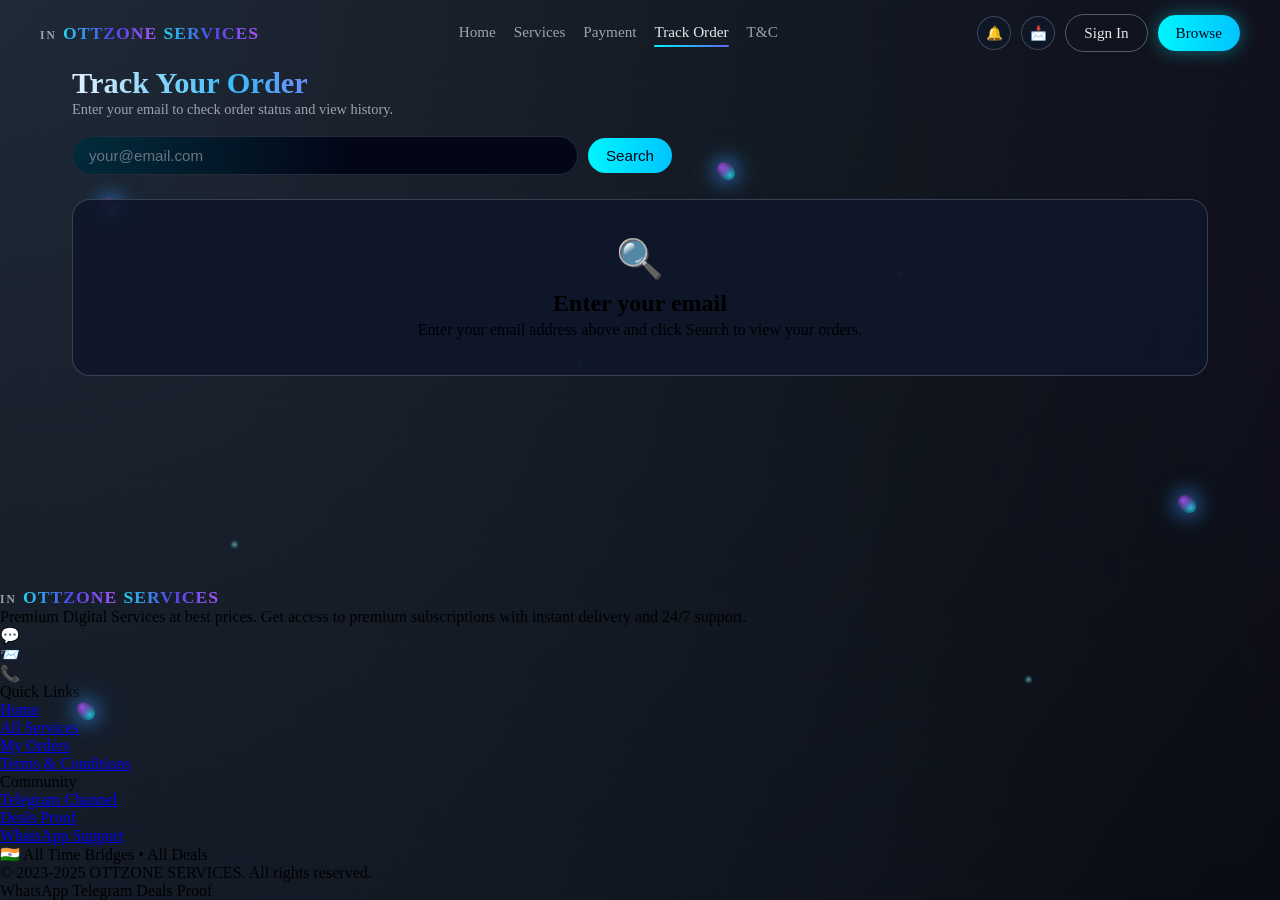
<file: track.html>
<!DOCTYPE html>
<html lang="en">
<head>
  <meta charset="UTF-8" />
  <title>Track Your Order - OTTZONE SERVICES</title>
  <meta name="viewport" content="width=device-width, initial-scale=1" />
  <link rel="stylesheet" href="styles.css" />
</head>
<body class="hs-body">
  <div class="hs-bg-grid"></div>
  <div class="hs-particles">
    <span class="hs-particle hs-p1"></span>
    <span class="hs-particle hs-p2"></span>
    <span class="hs-particle hs-p3"></span>
    <span class="hs-particle hs-p4"></span>
    <span class="hs-particle hs-p5"></span>
    <span class="hs-butterfly b1"></span>
    <span class="hs-butterfly b2"></span>
    <span class="hs-butterfly b3"></span>
    <span class="hs-butterfly b4"></span>
  </div>

  <header class="hs-header">
    <div class="hs-header-inner">
      <div class="hs-logo">
        <span class="hs-logo-prefix">IN</span>
        <span class="hs-logo-main">OTTZONE</span>
        <span class="hs-logo-highlight">SERVICES</span>
      </div>
      <nav class="hs-nav">
        <a href="index.html" class="hs-nav-link">Home</a>
        <a href="services.html" class="hs-nav-link">Services</a>
        <a href="payment.html" class="hs-nav-link">Payment</a>
        <a href="track.html" class="hs-nav-link hs-nav-link--active">Track Order</a>
        <a href="terms.html" class="hs-nav-link">T&amp;C</a>
      </nav>
      <div class="hs-header-actions">
        <button class="hs-icon-button" aria-label="Notifications">🔔</button>
        <button class="hs-icon-button" aria-label="Messages">📩</button>
        <a href="signin.html" class="hs-button hs-button--ghost">Sign In</a>
        <a href="services.html" class="hs-button hs-button--primary">Browse</a>
      </div>
    </div>
  </header>

  <main class="hs-main">
    <section class="hs-section">
      <div class="hs-section-header">
        <div>
          <h1 class="hs-section-title">Track Your Order</h1>
          <p class="hs-section-subtitle">
            Enter your email to check order status and view history.
          </p>
        </div>
      </div>

      <form
        class="hs-hero-search"
        onsubmit="event.preventDefault(); fakeTrack();"
        style="max-width: 600px; margin-bottom: 24px;"
      >
        <input
          id="trackEmail"
          type="email"
          class="hs-input hs-input--hero"
          placeholder="your@email.com"
          required
        />
        <button type="submit" class="hs-button hs-button--accent">Search</button>
      </form>

      <section
        id="trackResult"
        style="
          margin-top: 12px;
          border-radius: 18px;
          padding: 36px 20px;
          background: rgba(15, 23, 42, 0.95);
          border: 1px solid rgba(148, 163, 184, 0.3);
          text-align: center;
        "
      >
        <div style="font-size: 2.4rem; margin-bottom: 8px;">🔍</div>
        <h2 style="margin-bottom: 4px;">Enter your email</h2>
        <p class="hs-card-text hs-card-text--muted">
          Enter your email address above and click Search to view your orders.
        </p>
      </section>
    </section>
  </main>

  <footer class="hs-site-footer">
    <div class="hs-site-footer-inner">
      <div class="hs-site-footer-grid">
        <div>
          <div class="hs-logo">
            <span class="hs-logo-prefix">IN</span>
            <span class="hs-logo-main">OTTZONE</span>
            <span class="hs-logo-highlight">SERVICES</span>
          </div>
          <p class="hs-footer-logo-text">
            Premium Digital Services at best prices. Get access to premium subscriptions with instant delivery
            and 24/7 support.
          </p>
          <div class="hs-footer-social-row">
            <div class="hs-footer-icon">💬</div>
            <div class="hs-footer-icon">📨</div>
            <div class="hs-footer-icon">📞</div>
          </div>
        </div>

        <div>
          <div class="hs-footer-heading">Quick Links</div>
          <ul class="hs-footer-links">
            <li><a href="index.html">Home</a></li>
            <li><a href="services.html">All Services</a></li>
            <li><a href="track.html">My Orders</a></li>
            <li><a href="terms.html">Terms &amp; Conditions</a></li>
          </ul>
        </div>

        <div>
          <div class="hs-footer-heading">Community</div>
          <ul class="hs-footer-links">
            <li><a href="#">Telegram Channel</a></li>
            <li><a href="#">Deals Proof</a></li>
            <li><a href="#">WhatsApp Support</a></li>
          </ul>
        </div>
      </div>

      <div class="hs-footer-bottom">
        <div>🇮🇳 All Time Bridges • All Deals</div>
        <div>© 2023-2025 OTTZONE SERVICES. All rights reserved.</div>
        <div class="hs-footer-badges">
          <span class="hs-footer-badge">WhatsApp</span>
          <span class="hs-footer-badge">Telegram</span>
          <span class="hs-footer-badge">Deals Proof</span>
        </div>
      </div>
    </div>
  </footer>

  <script>
    function fakeTrack() {
      const email = document.getElementById("trackEmail").value;
      const result = document.getElementById("trackResult");
      result.innerHTML =
        "<h2 style='margin-bottom:6px;'>Orders for " +
        email +
        "</h2>" +
        "<p class='hs-card-text hs-card-text--muted'>Tracking UI is ready. Hook this up to your backend later.</p>";
    }
  </script>
</body>
</html>
</file>
<file: styles.css>
:root {
  --hs-bg-dark: #05060a;
  --hs-bg-card: #0b0f16;
  --hs-accent-cyan: #00f5ff;
  --hs-accent-cyan-soft: rgba(0, 245, 255, 0.16);
  --hs-accent-purple: #6366f1;
  --hs-accent-pink: #f472b6;
  --hs-text-main: #f9fafb;
  --hs-text-muted: #9ca3af;
  --hs-border-subtle: #252b3b;
  --hs-input-bg: #020617;
  --hs-radius-lg: 20px;
  --hs-radius-pill: 999px;
  --hs-shadow-strong: 0 20px 40px rgba(0, 0, 0, 0.85);
  --hs-transition-fast: 0.18s ease-out;
}

*,
*::before,
*::after {
  box-sizing: border-box;
  margin: 0;
  padding: 0;
}

body.hs-body {
  min-height: 100vh;
  font-family: system-ui, -apple-system, BlinkMacSystemFont, "Segoe UI",
    "  "Helvetica Neue", Arial, sans-serif;
  color: var(--hs-text-main);
  background:
    radial-gradient(circle at 0% 0%, #1f2937 0, transparent 55%),
    radial-gradient(circle at 100% 0%, #1f1236 0, transparent 55%),
    radial-gradient(circle at 0% 100%, #0f172a 0, transparent 55%),
    var(--hs-bg-dark);
  background-size: 200% 200%;
  animation: hs-bg-shift 18s ease-in-out infinite;
  display: flex;
  flex-direction: column;
  position: relative;
  overflow-x: hidden;
}

@keyframes hs-bg-shift {
  0% {
    background-position: 0% 0%, 100% 0%, 0% 100%, 50% 50%;
  }
  50% {
    background-position: 50% 0%, 50% 100%, 0% 50%, 50% 50%;
  }
  100% {
    background-position: 0% 0%, 100% 0%, 0% 100%, 50% 50%;
  }
}

/* grid overlay */
.hs-bg-grid {
  position: fixed;
  inset: 0;
  pointer-events: none;
  background-image:
    linear-gradient(rgba(255, 255, 255, 0.03) 1px, transparent 1px),
    linear-gradient(90deg, rgba(255, 255, 255, 0.03) 1px, transparent 1px);
  background-size: 40px 40px;
  opacity: 0.45;
  mix-blend-mode: soft-light;
  z-index: 0;
}

/* floating particles */
.hs-particles {
  position: fixed;
  inset: 0;
  pointer-events: none;
  z-index: 0;
}

.hs-particle {
  position: absolute;
  width: 9px;
  height: 9px;
  border-radius: 999px;
  background: radial-gradient(circle, #7cf5ff, transparent 60%);
  opacity: 0.8;
  filter: blur(1px);
  animation: hs-float 14s linear infinite;
}

.hs-p1 { top: 15%; left: 10%; animation-duration: 18s; }
.hs-p2 { top: 30%; left: 70%; animation-duration: 16s; }
.hs-p3 { top: 60%; left: 18%; animation-duration: 22s; }
.hs-p4 { top: 75%; left: 80%; animation-duration: 20s; }
.hs-p5 { top: 40%; left: 45%; animation-duration: 24s; }

/* butterfly-like glowing blobs */
.hs-butterfly {
  position: absolute;
  width: 18px;
  height: 18px;
  border-radius: 40% 60% 35% 65%;
  background:
    radial-gradient(circle at 30% 30%, #a855f7, transparent 65%),
    radial-gradient(circle at 70% 70%, #22d3ee, transparent 65%);
  box-shadow:
    0 0 18px rgba(59, 130, 246, 0.9),
    0 0 30px rgba(56, 189, 248, 0.7);
  opacity: 0.9;
  animation: hs-butterfly-float 18s ease-in-out infinite;
}

.hs-butterfly.b1 { top: 22%; left: 8%; }
.hs-butterfly.b2 { top: 18%; left: 56%; }
.hs-butterfly.b3 { top: 55%; left: 92%; }
.hs-butterfly.b4 { top: 78%; left: 6%; }

@keyframes hs-butterfly-float {
  0%   { transform: translateY(0) translateX(0) rotate(0deg); opacity: 0.6; }
  25%  { transform: translateY(-18px) translateX(6px) rotate(6deg); opacity: 1; }
  50%  { transform: translateY(-6px) translateX(-4px) rotate(-4deg); opacity: 0.7; }
  75%  { transform: translateY(-20px) translateX(4px) rotate(8deg); opacity: 1; }
  100% { transform: translateY(0) translateX(0) rotate(0deg); opacity: 0.6; }
}

@keyframes hs-float {
  0%   { transform: translateY(0) translateX(0); opacity: 0.3; }
  25%  { opacity: 0.8; }
  50%  { transform: translateY(-40px) translateX(20px); opacity: 0.4; }
  75%  { opacity: 0.8; }
  100% { transform: translateY(0) translateX(0); opacity: 0.3; }
}

/* header */
.hs-header {
  position: relative;
  z-index: 2;
  padding: 14px 32px;
}

.hs-header-inner {
  max-width: 1200px;
  margin: 0 auto;
  display: flex;
  align-items: center;
  justify-content: space-between;
  gap: 24px;
}

.hs-logo {
  display: flex;
  align-items: baseline;
  gap: 6px;
  font-size: 1.1rem;
  font-weight: 700;
}

.hs-logo-prefix {
  color: var(--hs-text-muted);
  letter-spacing: 0.18em;
  text-transform: uppercase;
  font-size: 0.72rem;
}

.hs-logo-main,
.hs-logo-highlight {
  text-transform: uppercase;
  letter-spacing: 0.06em;
  background: linear-gradient(90deg, #22d3ee, #4f46e5, #a855f7);
  -webkit-background-clip: text;
  color: transparent;
  font-weight: 700;
}

.hs-nav {
  display: flex;
  gap: 18px;
  font-size: 0.95rem;
}

.hs-nav-link {
  color: var(--hs-text-muted);
  text-decoration: none;
  position: relative;
  padding-bottom: 2px;
}

.hs-nav-link--active,
.hs-nav-link:hover {
  color: #e5e7eb;
}

.hs-nav-link--active::after {
  content: "";
  position: absolute;
  left: 0;
  bottom: -4px;
  width: 100%;
  height: 2px;
  border-radius: 999px;
  background: linear-gradient(90deg, var(--hs-accent-cyan), var(--hs-accent-purple));
}

.hs-header-actions {
  display: flex;
  align-items: center;
  gap: 10px;
}

.hs-icon-button {
  width: 34px;
  height: 34px;
  border-radius: 999px;
  border: 1px solid rgba(148, 163, 184, 0.35);
  background: rgba(15, 23, 42, 0.75);
  color: #e5e7eb;
  cursor: pointer;
  font-size: 0.85rem;
}

/* buttons */
.hs-button {
  border-radius: var(--hs-radius-pill);
  border: none;
  padding: 9px 18px;
  font-size: 0.95rem;
  font-weight: 500;
  cursor: pointer;
  text-decoration: none;
  display: inline-flex;
  align-items: center;
  justify-content: center;
  gap: 6px;
  transition: transform var(--hs-transition-fast),
    box-shadow var(--hs-transition-fast),
    background-color var(--hs-transition-fast),
    filter var(--hs-transition-fast);
}

.hs-button--primary {
  background: linear-gradient(90deg, #00f5ff, #00c4ff);
  color: #020617;
  box-shadow: 0 0 18px rgba(0, 245, 255, 0.4);
}

.hs-button--primary:hover {
  transform: translateY(-1px);
  filter: brightness(1.05);
}

.hs-button--accent {
  background: linear-gradient(90deg, #00f5ff, #00c4ff);
  color: #020617;
}

.hs-button--accent-sm {
  background: linear-gradient(90deg, #00f5ff, #00c4ff);
  color: #020617;
  padding-inline: 20px;
  font-size: 0.9rem;
  box-shadow: 0 0 16px rgba(34, 211, 238, 0.8);
}

.hs-button--accent-sm:hover {
  transform: translateY(-1px);
  filter: brightness(1.05);
  box-shadow: 0 0 20px rgba(34, 211, 238, 1);
}

.hs-button--ghost {
  background: transparent;
  color: #e5e7eb;
  border: 1px solid rgba(148, 163, 184, 0.5);
}

.hs-button--ghost:hover {
  background: rgba(15, 23, 42, 0.8);
}

.hs-button--glass {
  background: radial-gradient(circle at top, rgba(0, 245, 255, 0.16), transparent 55%),
              rgba(15, 23, 42, 0.86);
  color: #f9fafb;
  border: 1px solid rgba(148, 163, 184, 0.45);
}

.hs-button--glass:hover {
  box-shadow: 0 0 18px rgba(0, 245, 255, 0.4);
}

.hs-button--block {
  width: 100%;
}

.hs-button--whatsapp {
  background: #22c55e;
  color: #022c22;
}

.hs-button--telegram {
  background: #0ea5e9;
  color: #02131f;
}

/* main layout */
.hs-main {
  position: relative;
  z-index: 1;
  flex: 1;
}

.hs-hero {
  max-width: 1200px;
  margin: 40px auto 0;
  padding: 40px 32px 48px;
  position: relative;
}

/* angled hero overlay similar to reference */
.hs-hero-overlay {
  position: absolute;
  inset: 0;
  background:
    linear-gradient(135deg, rgba(5, 6, 10, 0.95) 0, rgba(5, 6, 10, 0.4) 40%, transparent 72%),
    radial-gradient(circle at top, rgba(0, 245, 255, 0.3), transparent 60%),
    radial-gradient(circle at center, rgba(176, 55, 255, 0.25), transparent 70%);
  border-radius: 40px 40px 0 0;
  pointer-events: none;
  z-index: 0;
}

/* hero content sits above overlay */
.hs-hero-content {
  position: relative;
  z-index: 1;
}

.hs-hero-trust-pill {
  display: inline-flex;
  border-radius: var(--hs-radius-pill);
  border: 1px solid rgba(148, 163, 184, 0.45);
  padding: 4px 10px;
  margin-bottom: 12px;
  background: rgba(15, 23, 42, 0.85);
  font-size: 0.75rem;
  letter-spacing: 0.12em;
  text-transform: uppercase;
  color: var(--hs-text-muted);
}

.hs-hero-title {
  font-size: 2.5rem;
  margin-bottom: 4px;
}

.hs-hero-muted {
  color: var(--hs-text-muted);
  margin-right: 4px;
}

.hs-hero-highlight {
  background: linear-gradient(90deg, var(--hs-accent-cyan), var(--hs-accent-purple));
  -webkit-background-clip: text;
  color: transparent;
}

.hs-hero-subtitle {
  font-size: 1rem;
  color: var(--hs-text-muted);
  margin-bottom: 20px;
}

.hs-hero-search {
  display: flex;
  align-items: center;
  gap: 10px;
  margin-bottom: 16px;
  max-width: 480px;
}

.hs-input {
  border-radius: 12px;
  border: 1px solid var(--hs-border-subtle);
  background: radial-gradient(circle at 0 0, var(--hs-accent-cyan-soft), transparent 55%),
              var(--hs-input-bg);
  color: var(--hs-text-main);
  padding: 10px 12px;
  font-size: 0.95rem;
  outline: none;
  width: 100%;
  transition: border-color var(--hs-transition-fast), box-shadow var(--hs-transition-fast),
    background-color var(--hs-transition-fast), transform 0.06s ease-out;
}

.hs-input--hero {
  border-radius: var(--hs-radius-pill);
  padding-left: 16px;
}

.hs-input--pill {
  border-radius: var(--hs-radius-pill);
  padding-left: 36px;
}

.hs-input::placeholder {
  color: #6b7280;
}

.hs-input:focus {
  border-color: var(--hs-accent-cyan);
  box-shadow: 0 0 0 1px rgba(0, 245, 255, 0.18);
  transform: translateY(-0.5px);
}

.hs-hero-cta-row {
  display: flex;
  gap: 10px;
  margin-bottom: 18px;
}

.hs-hero-badges {
  display: flex;
  flex-wrap: wrap;
  gap: 10px;
  margin-bottom: 18px;
}

.hs-badge {
  border-radius: var(--hs-radius-pill);
  background: rgba(15, 23, 42, 0.9);
  border: 1px solid rgba(148, 163, 184, 0.45);
  padding: 6px 12px;
  font-size: 0.82rem;
  color: #e5e7eb;
}

.hs-badge--warning {
  border-color: rgba(248, 113, 113, 0.75);
  color: #fecaca;
}

.hs-hero-footer-strip {
  margin-top: 16px;
  padding: 8px 14px;
  border-radius: var(--hs-radius-pill);
  background: rgba(15, 23, 42, 0.98);
  border: 1px solid rgba(148, 163, 184, 0.55);
  font-size: 0.8rem;
  color: var(--hs-text-muted);
  display: inline-flex;
  flex-wrap: wrap;
  gap: 8px;
}

/* bottom ticker strip like reference */
.hs-ticker-strip {
  width: 100%;
  border-top: 1px solid rgba(15, 23, 42, 0.9);
  border-bottom: 1px solid rgba(15, 23, 42, 0.9);
  background: radial-gradient(circle at top, rgba(0, 245, 255, 0.14), transparent 65%),
              rgba(3, 7, 18, 0.98);
  padding: 6px 0;
  position: relative;
  z-index: 1;
}

.hs-ticker-inner {
  max-width: 1200px;
  margin: 0 auto;
  padding-inline: 32px;
  display: flex;
  flex-wrap: wrap;
  gap: 18px;
  font-size: 0.78rem;
  color: #e5e7eb;
}

.hs-ticker-item::before {
  content: "• ";
  color: var(--hs-accent-cyan);
}

/* section layout */
.hs-section {
  max-width: 1200px;
  margin: 0 auto 40px;
  padding: 0 32px;
}

/* services filter card (search + category pills) */
.hs-services-filter-card {
  margin-top: 16px;
  margin-bottom: 18px;
  border-radius: 18px;
  padding: 16px 18px 14px;
  background: rgba(3, 7, 18, 0.98);
  border: 1px solid rgba(31, 41, 55, 0.9);
  box-shadow: 0 18px 35px rgba(0, 0, 0, 0.85);
}

.hs-services-category-row {
  display: flex;
  flex-wrap: wrap;
  gap: 8px;
}

.hs-services-count {
  margin-bottom: 10px;
}

.hs-section-header {
  display: flex;
  align-items: center;
  justify-content: space-between;
  gap: 10px;
  margin-bottom: 18px;
}

.hs-section-title {
  font-size: 1.9rem;
  font-weight: 700;
  background: linear-gradient(90deg, #e5f2ff, #38bdf8, #a855f7);
  -webkit-background-clip: text;
  color: transparent;
}

.hs-section-pill {
  border-radius: var(--hs-radius-pill);
  padding: 4px 10px;
  font-size: 0.8rem;
  background: rgba(248, 113, 113, 0.2);
  color: #fecaca;
}

.hs-section-subtitle {
  color: var(--hs-text-muted);
  font-size: 0.9rem;
}

/* cards */
.hs-services-grid {
  display: grid;
  grid-template-columns: repeat(auto-fit, minmax(260px, 1fr));
  gap: 22px;
}

.hs-card {
  border-radius: 18px;
  padding: 16px 16px 14px;
  background:
    linear-gradient(145deg, #050812, #020409),
    radial-gradient(circle at top, rgba(0, 245, 255, 0.18), transparent 60%);
  border: 1px solid rgba(15, 23, 42, 0.95);
  box-shadow:
    0 18px 40px rgba(0, 0, 0, 0.95),
    0 0 0 1px rgba(15, 23, 42, 0.95);
  position: relative;
  overflow: visible;
}

/* glowing cyan top border like reference cards */
.hs-card::before {
  content: "";
  position: absolute;
  left: 10px;
  right: 10px;
  top: -1px;
  height: 2px;
  border-radius: 999px;
  background: linear-gradient(90deg, #06b6d4, #38bdf8, #a855f7);
  box-shadow: 0 0 18px rgba(56, 189, 248, 0.9);
}

.hs-card-top-row {
  display: flex;
  justify-content: space-between;
  margin-bottom: 8px;
  gap: 6px;
  position

.hs-chip {
  border-radius: var(--hs-radius-pill);
  padding: 3px 10px;
  font-size: 0.75rem;
  color: #f9fafb;
  position: relative;
  z-index: 2;
}

/* glowing HOT pill that sits on top border */
/* default chips */
.hs-chip--hot {
  background: linear-gradient(90deg, #ec4899, #f97316);
  box-shadow: 0 0 14px rgba(236, 72, 153, 0.9);
}

/* discount pill */
.hs-chip--discount {
  background: linear-gradient(90deg, #22c55e, #a3e635);
  color: #022c22;
  box-shadow: 0 0 14px rgba(34, 197, 94, 0.9);
}

/* overlap chips on top edge for service cards */
.hs-card .hs-chip--hot {
  position: absolute;
  top: -14px;
  left: 18px;
}

.hs-card .hs-chip--discount {
  position: absolute;
  top: -14px;
  right: 18px;
}

.hs-card-title {
  font-size: 1.15rem;
  font-weight: 600;
  margin-bottom: 4px;
}

.hs-card-sub {
  font-size: 0.85rem;
  color: var(--hs-text-muted);
  margin-bottom: 8px;
}

.hs-card-text {
  font-size: 0.9rem;
  color: #e5e7eb;
  margin-bottom: 10px;
  line-height: 1.4;
}

.hs-card-text--muted {
  color: var(--hs-text-muted);
}

.hs-card-tags {
  display: flex;
  flex-wrap: wrap;
  gap: 6px;
  margin-bottom: 10px;
}

.hs-tag {
  border-radius: var(--hs-radius-pill);
  padding: 3px 8px;
  background: rgba(15, 23, 42, 0.9);
  border: 1px solid rgba(148, 163, 184, 0.45);
  font-size: 0.75rem;
  color: #e5e7eb;
}

.hs-card-prices {
  display: flex;
  align-items: baseline;
  gap: 8px;
  margin-bottom: 8px;
}

.hs-price-current {
  font-size: 1.2rem;
  font-weight: 700;
}

.hs-price-old {
  font-size: 0.9rem;
  color: var(--hs-text-muted);
  text-decoration: line-through;
}

.hs-card-warranty {
  font-size: 0.8rem;
  color: #bbf7d0;
}

.hs-card-footer {
  display: flex;
  align-items: center;
  justify-content: space-between;
  margin-top: 6px;
}

.hs-link-button {
  background: transparent;
  border: none;
  color: var(--hs-accent-cyan);
  font-size: 0.9rem;
  cursor: pointer;
  padding: 0;
}

/* payment section */
.hs-section--payment {
  margin-bottom: 24px;
}

/* extra payment cards stacked below main grid */
.hs-section--payment-extra {
  max-width: 1200px;
  margin: 0 auto 60px;
  padding: 0 32px;
  display: grid;
  grid-template-columns: minmax(0, 1.15fr) minmax(0, 1.15fr);
  gap: 18px;
}

.hs-payment-grid {
  display: grid;
  grid-template-columns: minmax(0, 1.4fr) minmax(0, 1fr);
  gap: 18px;
  margin-bottom: 18px;
}

.hs-payment-card {
  border-radius: 18px;
  padding: 18px 16px 16px;
  background:
    linear-gradient(145deg, #050812, #020409),
    radial-gradient(circle at top, rgba(0, 245, 255, 0.12), transparent 60%);
  border: 1px solid rgba(15, 23, 42, 0.95);
  box-shadow:
    0 18px 40px rgba(0, 0, 0, 0.95),
    0 0 0 1px rgba(15, 23, 42, 0.95);
}

/* T&C layout */
.hs-terms-card {
  max-width: 900px;
  margin: 0 auto 32px;
}

.hs-terms-stat-grid {
  display: grid;
  grid-template-columns: repeat(auto-fit, minmax(220px, 1fr));
  gap: 10px;
  margin-bottom: 16px;
}

.hs-terms-stat {
  border-radius: 14px;
  padding: 10px 12px;
  background:
    radial-gradient(circle at top, rgba(0, 245, 255, 0.12), transparent 60%),
    rgba(15, 23, 42, 0.98);
  border: 1px solid rgba(55, 65, 81, 0.9);
  box-shadow: 0 12px 24px rgba(0, 0, 0, 0.75);
}

.hs-terms-stat-title {
  font-size: 0.85rem;
  color: var(--hs-text-muted);
}

.hs-terms-stat-value {
  font-size: 0.92rem;
  margin-top: 2px;
}

/* T&C sections and list */
.hs-terms-section {
  margin-top: 16px;
}

.hs-terms-heading {
  font-size: 1.05rem;
  text-transform: uppercase;
  letter-spacing: 0.08em;
  color: #e5e7eb;
  margin-bottom: 8px;
  border-radius: 12px;
  padding: 6px 10px;
  background: linear-gradient(90deg, rgba(37, 99, 235, 0.55), rgba(124, 58, 237, 0.55));
  border: 1px solid rgba(59, 130, 246, 0.85);
}

.hs-terms-heading--refund {
  background: linear-gradient(90deg, rgba(248, 113, 113, 0.55), rgba(251, 113, 133, 0.6));
  border-color: rgba(248, 113, 113, 0.95);
}

.hs-terms-heading--amazon {
  background: linear-gradient(90deg, rgba(59, 130, 246, 0.6), rgba(56, 189, 248, 0.6));
  border-color: rgba(56, 189, 248, 1);
}

.hs-terms-list {
  list-style: none;
  padding-left: 0;
  margin: 0;
  display: flex;
  flex-direction: column;
  gap: 6px;
}

.hs-terms-list li {
  border-radius: 10px;
  padding: 8px 10px;
  background:
    linear-gradient(145deg, #050812, #020409);
  border: 1px solid rgba(15, 23, 42, 0.95);
  font-size: 0.88rem;
}

/* refund policy boxes */
.hs-terms-refund-card {
  margin-top: 8px;
  margin-bottom: 10px;
  border-radius: 12px;
  padding: 10px 12px;
  background: rgba(15, 23, 42, 0.98);
  border: 1px solid rgba(55, 65, 81, 0.9);
}

.hs-terms-refund-title {
  font-size: 0.95rem;
}

.hs-terms-refund-subtitle {
  font-size: 0.85rem;
  color: var(--hs-text-muted);
  margin-top: 2px;
}

.hs-terms-refund-grid {
  display: grid;
  grid-template-columns: repeat(auto-fit, minmax(220px, 1fr));
  gap: 12px;
}

.hs-terms-refund-box {
  border-radius: 14px;
  padding: 10px 12px;
  background: rgba(15, 23, 42, 0.98);
  border: 1px solid rgba(55, 65, 81, 0.9);
}

.hs-terms-refund-box--primary {
  background:
    radial-gradient(circle at top, rgba(248, 113, 113, 0.3), transparent 65%),
    rgba(15, 23, 42, 0.98);
  border-color: rgba(248, 113, 113, 0.9);
}

.hs-terms-refund-box--success {
  background:
    radial-gradient(circle at top, rgba(34, 197, 94, 0.3), transparent 65%),
    rgba(15, 23, 42, 0.98);
  border-color: rgba(34, 197, 94, 0.9);
}

.hs-terms-refund-percent {
  font-size: 1.4rem;
  font-weight: 700;
}

.hs-terms-refund-text {
  margin-top: 4px;
  font-size: 0.85rem;
}

/* Amazon refund box */
.hs-terms-amazon-card {
  margin-top: 10px;
  border-radius: 14px;
  padding: 10px 12px;
  background:
    radial-gradient(circle at top, rgba(37, 99, 235, 0.25), transparent 65%),
    rgba(15, 23, 42, 0.98);
  border: 1px solid rgba(59, 130, 246, 0.85);
}

.hs-terms-footer {
  margin-top: 16px;
  text-align: center;
}

.hs-terms-updated {
  margin-top: 4px;
  font-size: 0.8rem;
}

/* shared payment card header with icon */
.hs-payment-card-header {
  display: flex;
  gap: 10px;
  align-items: flex-start;
}

.hs-payment-icon {
  width: 32px;
  height: 32px;
  border-radius: 999px;
  display: inline-flex;
  align-items: center;
  justify-content: center;
  background: radial-gradient(circle at top, rgba(0, 245, 255, 0.2), transparent 60%),
              rgba(15, 23, 42, 1);
  border: 1px solid rgba(148, 163, 184, 0.55);
  font-size: 1rem;
}

.hs-payment-card--intl {
  background:
    radial-gradient(circle at top, rgba(34, 197, 94, 0.18), transparent 60%),
    radial-gradient(circle at bottom, rgba(14, 165, 233, 0.2), transparent 65%),
    rgba(15, 23, 42, 0.98);
}

.hs-payment-actions {
  display: flex;
  flex-wrap: wrap;
  gap: 10px;
  margin-top: 14px;
}

/* QR + UPI ID area */
.hs-payment-qr-box {
  margin: 12px 0 10px;
  border-radius: 16px;
  padding: 14px;
  background: rgba(15, 23, 42, 0.98);
  border: 1px solid rgba(31, 41, 55, 0.9);
}

.hs-payment-qr-placeholder {
  margin-bottom: 12px;
  border-radius: 16px;
  background: #020617;
  border: 1px dashed rgba(148, 163, 184, 0.5);
  min-height: 160px;
  display: flex;
  align-items: center;
  justify-content: center;
}

.hs-payment-qr-label {
  color: var(--hs-text-muted);
  font-size: 0.85rem;
}

.hs-upi-id-row {
  margin-top: 4px;
}

.hs-upi-id-label {
  font-size: 0.78rem;
  color: var(--hs-text-muted);
  margin-bottom: 4px;
}

.hs-upi-id-input {
  border-radius: var(--hs-radius-pill);
  background: #020617;
  border: 1px solid rgba(75, 85, 99, 0.9);
  padding: 6px 6px 6px 10px;
  display: flex;
  align-items: center;
  justify-content: space-between;
  gap: 8px;
  font-size: 0.85rem;
}

.hs-button--copy {
  background: rgba(15, 23, 42, 1);
  color: #e5e7eb;
  border-radius: var(--hs-radius-pill);
  border: 1px solid rgba(148, 163, 184, 0.7);
  padding: 4px 10px;
  font-size: 0.8rem;
  box-shadow: none;
}

.hs-upi-apps {
  display: flex;
  flex-wrap: wrap;
  gap: 8px;
  margin-top: 10px;
}

.hs-upi-app {
  border-radius: var(--hs-radius-pill);
  padding: 3px 10px;
  font-size: 0.78rem;
  background: rgba(15, 23, 42, 0.98);
  border: 1px solid rgba(55, 65, 81, 0.9);
  color: #e5e7eb;
}

/* crypto tags reuse upi app style */
.hs-crypto-tags {
  display: flex;
  flex-wrap: wrap;
  gap: 8px;
  margin-top: 12px;
}

.hs-highlight {
  color: var(--hs-accent-cyan);
}

/* footer */
.hs-footer {
  position: relative;
  z-index: 1;
  padding: 24px 32px 22px;
  font-size: 0.8rem;
  color: var(--hs-text-muted);
  text-align: center;
}

/* full footer layout like reference */
.hs-site-footer {
  border-top: 1px solid rgba(31, 41, 55, 0.9);
  margin-top: 40px;
  padding: 32px 32px 18px;
  background: rgba(3, 7, 18, 0.98);
}

.hs-site-footer-inner {
  max-width: 1200px;
  margin: 0 auto;
}

.hs-site-footer-grid {
  display: grid;
  grid-template-columns: minmax(0, 1.4fr) minmax(0, 1fr) minmax(0, 1fr);
  gap: 32px;
  margin-bottom: 16px;
}

.hs-footer-logo-text {
  font-size: 0.9rem;
  color: var(--hs-text-muted);
  margin-top: 8px;
  max-width: 360px;
}

.hs-footer-social-row {
  display: flex;
  gap: 10px;
  margin-top: 14px;
}

.hs-footer-icon {
  width: 34px;
  height: 34px;
  border-radius: 999px;
  border: 1px solid rgba(148, 163, 184, 0.6);
  background: rgba(15, 23, 42, 0.95);
  display: inline-flex;
  align-items: center;
  justify-content: center;
  font-size: 0.9rem;
}

.hs-footer-heading {
  font-weight: 600;
  margin-bottom: 8px;
}

.hs-footer-links {
  list-style: none;
  padding-left: 0;
  margin: 0;
  display: flex;
  flex-direction: column;
  gap: 4px;
  font-size: 0.9rem;
}

.hs-footer-links a {
  color: #e5e7eb;
  text-decoration: none;
}

.hs-footer-links a:hover {
  text-decoration: underline;
}

.hs-footer-bottom {
  border-top: 1px solid rgba(31, 41, 55, 0.9);
  padding-top: 10px;
  margin-top: 10px;
  display: flex;
  flex-direction: column;
  gap: 4px;
  font-size: 0.8rem;
  color: var(--hs-text-muted);
  text-align: center;
}

.hs-footer-badges {
  margin-top: 8px;
  display: flex;
  justify-content: center;
  gap: 8px;
}

.hs-footer-badge {
  border-radius: var(--hs-radius-pill);
  padding: 4px 10px;
  border: 1px solid rgba(55, 65, 81, 0.9);
  background: rgba(15, 23, 42, 0.98);
  font-size: 0.78rem;
  color: #e5e7eb;
}

@media (max-width: 720px) {
  .hs-site-footer {
    padding-inline: 16px;
  }

  .hs-site-footer-grid {
    grid-template-columns: minmax(0, 1fr);
    gap: 20px;
  }
}

/* auth page */
.hs-auth-main {
  flex: 1;
  display: flex;
  align-items: center;
  justify-content: center;
  padding: 32px 16px;
  position: relative;
  z-index: 1;
}

.hs-auth-wrapper {
  width: 100%;
  max-width: 420px;
}

.hs-back-link {
  display: inline-flex;
  align-items: center;
  gap: 6px;
  margin-bottom: 16px;
  color: var(--hs-text-muted);
  font-size: 0.9rem;
  text-decoration: none;
}

.hs-back-link:hover {
  color: #e5e7eb;
}

.hs-back-icon {
  display: inline-flex;
  justify-content: center;
  align-items: center;
  width: 20px;
  height: 20px;
  border-radius: 999px;
  border: 1px solid rgba(156, 163, 175, 0.45);
  font-size: 0.8rem;
}

.hs-auth-card {
  border-radius: 24px;
  padding: 26px 24px 26px;
  background:
    radial-gradient(circle at top, rgba(0, 245, 255, 0.18), transparent 60%),
    radial-gradient(circle at bottom, rgba(176, 55, 255, 0.18), transparent 60%),
    var(--hs-bg-card);
  border: 1px solid rgba(148, 163, 184, 0.22);
  box-shadow: var(--hs-shadow-strong);
  position: relative;
  overflow: hidden;
}

.hs-auth-card::before {
  content: "";
  position: absolute;
  inset: -40%;
  background:
    radial-gradient(circle at 10% 0, rgba(0, 245, 255, 0.14), transparent 55%),
    radial-gradient(circle at 90% 100%, rgba(255, 79, 216, 0.14), transparent 55%);
  mix-blend-mode: plus-lighter;
  pointer-events: none;
}

.hs-auth-card-inner {
  position: relative;
  z-index: 1;
}

.hs-auth-brand {
  font-size: 0.85rem;
  letter-spacing: 0.2em;
  text-transform: uppercase;
  color: var(--hs-text-muted);
  margin-bottom: 4px;
}

.hs-auth-brand span {
  background: linear-gradient(90deg, var(--hs-accent-cyan), var(--hs-accent-purple));
  -webkit-background-clip: text;
  color: transparent;
}

.hs-auth-title {
  font-size: 1.7rem;
  font-weight: 700;
  margin-bottom: 2px;
}

.hs-auth-subtitle {
  font-size: 0.95rem;
  color: var(--hs-text-muted);
  margin-bottom: 20px;
}

.hs-auth-form {
}

.hs-form-group {
  margin-bottom: 16px;
}

.hs-form-label {
  display: block;
  font-size: 0.9rem;
  color: #e5e7eb;
  margin-bottom: 6px;
}

.hs-input-wrapper {
  position: relative;
}

.hs-input-icon-left {
  position: absolute;
  left: 12px;
  top: 50%;
  transform: translateY(-50%);
  color: #6b7280;
  font-size: 0.9rem;
  pointer-events: none;
}

.hs-password-toggle {
  position: absolute;
  right: 12px;
  top: 50%;
  transform: translateY(-50%);
  color: #6b7280;
  font-size: 0.85rem;
  cursor: pointer;
  user-select: none;
  padding: 4px;
}

.hs-forgot-row {
  display: flex;
  justify-content: flex-end;
  margin-top: 4px;
  margin-bottom: 16px;
}

.hs-link-accent {
  color: var(--hs-accent-cyan);
  text-decoration: none;
  font-size: 0.9rem;
}

.hs-link-accent:hover {
  text-decoration: underline;
}

.hs-auth-footer-text {
  margin-top: 16px;
  font-size: 0.9rem;
  text-align: center;
  color: var(--hs-text-muted);
}

/* responsive */
@media (max-width: 960px) {
  .hs-header-inner {
    flex-wrap: wrap;
  }

  .hs-nav {
    display: none;
  }
}

@media (max-width: 720px) {
  .hs-header {
    padding-inline: 16px;
  }

  .hs-hero,
  .hs-section {
    padding-inline: 16px;
  }

  .hs-payment-grid {
    grid-template-columns: minmax(0, 1fr);
  }

  .hs-section--payment-extra {
    padding-inline: 16px;
    grid-template-columns: minmax(0, 1fr);
  }

  .hs-ticker-inner {
    padding-inline: 16px;
  }
}

@media (max-width: 480px) {
  .hs-hero-title {
    font-size: 2.1rem;
  }

  .hs-auth-card {
    padding: 22px 18px 22px;
  }
}
</file>
<file: fd/hindustanservices.lovable.app/assets/index-B0smh5is.css>
*,:before,:after{--tw-border-spacing-x: 0;--tw-border-spacing-y: 0;--tw-translate-x: 0;--tw-translate-y: 0;--tw-rotate: 0;--tw-skew-x: 0;--tw-skew-y: 0;--tw-scale-x: 1;--tw-scale-y: 1;--tw-pan-x: ;--tw-pan-y: ;--tw-pinch-zoom: ;--tw-scroll-snap-strictness: proximity;--tw-gradient-from-position: ;--tw-gradient-via-position: ;--tw-gradient-to-position: ;--tw-ordinal: ;--tw-slashed-zero: ;--tw-numeric-figure: ;--tw-numeric-spacing: ;--tw-numeric-fraction: ;--tw-ring-inset: ;--tw-ring-offset-width: 0px;--tw-ring-offset-color: #fff;--tw-ring-color: rgb(59 130 246 / .5);--tw-ring-offset-shadow: 0 0 #0000;--tw-ring-shadow: 0 0 #0000;--tw-shadow: 0 0 #0000;--tw-shadow-colored: 0 0 #0000;--tw-blur: ;--tw-brightness: ;--tw-contrast: ;--tw-grayscale: ;--tw-hue-rotate: ;--tw-invert: ;--tw-saturate: ;--tw-sepia: ;--tw-drop-shadow: ;--tw-backdrop-blur: ;--tw-backdrop-brightness: ;--tw-backdrop-contrast: ;--tw-backdrop-grayscale: ;--tw-backdrop-hue-rotate: ;--tw-backdrop-invert: ;--tw-backdrop-opacity: ;--tw-backdrop-saturate: ;--tw-backdrop-sepia: ;--tw-contain-size: ;--tw-contain-layout: ;--tw-contain-paint: ;--tw-contain-style: }::backdrop{--tw-border-spacing-x: 0;--tw-border-spacing-y: 0;--tw-translate-x: 0;--tw-translate-y: 0;--tw-rotate: 0;--tw-skew-x: 0;--tw-skew-y: 0;--tw-scale-x: 1;--tw-scale-y: 1;--tw-pan-x: ;--tw-pan-y: ;--tw-pinch-zoom: ;--tw-scroll-snap-strictness: proximity;--tw-gradient-from-position: ;--tw-gradient-via-position: ;--tw-gradient-to-position: ;--tw-ordinal: ;--tw-slashed-zero: ;--tw-numeric-figure: ;--tw-numeric-spacing: ;--tw-numeric-fraction: ;--tw-ring-inset: ;--tw-ring-offset-width: 0px;--tw-ring-offset-color: #fff;--tw-ring-color: rgb(59 130 246 / .5);--tw-ring-offset-shadow: 0 0 #0000;--tw-ring-shadow: 0 0 #0000;--tw-shadow: 0 0 #0000;--tw-shadow-colored: 0 0 #0000;--tw-blur: ;--tw-brightness: ;--tw-contrast: ;--tw-grayscale: ;--tw-hue-rotate: ;--tw-invert: ;--tw-saturate: ;--tw-sepia: ;--tw-drop-shadow: ;--tw-backdrop-blur: ;--tw-backdrop-brightness: ;--tw-backdrop-contrast: ;--tw-backdrop-grayscale: ;--tw-backdrop-hue-rotate: ;--tw-backdrop-invert: ;--tw-backdrop-opacity: ;--tw-backdrop-saturate: ;--tw-backdrop-sepia: ;--tw-contain-size: ;--tw-contain-layout: ;--tw-contain-paint: ;--tw-contain-style: }*,:before,:after{box-sizing:border-box;border-width:0;border-style:solid;border-color:#e5e7eb}:before,:after{--tw-content: ""}html,:host{line-height:1.5;-webkit-text-size-adjust:100%;-moz-tab-size:4;-o-tab-size:4;tab-size:4;font-family:Inter,sans-serif;font-feature-settings:normal;font-variation-settings:normal;-webkit-tap-highlight-color:transparent}body{margin:0;line-height:inherit}hr{height:0;color:inherit;border-top-width:1px}abbr:where([title]){-webkit-text-decoration:underline dotted;text-decoration:underline dotted}h1,h2,h3,h4,h5,h6{font-size:inherit;font-weight:inherit}a{color:inherit;text-decoration:inherit}b,strong{font-weight:bolder}code,kbd,samp,pre{font-family:ui-monospace,SFMono-Regular,Menlo,Monaco,Consolas,Liberation Mono,Courier New,monospace;font-feature-settings:normal;font-variation-settings:normal;font-size:1em}small{font-size:80%}sub,sup{font-size:75%;line-height:0;position:relative;vertical-align:baseline}sub{bottom:-.25em}sup{top:-.5em}table{text-indent:0;border-color:inherit;border-collapse:collapse}button,input,optgroup,select,textarea{font-family:inherit;font-feature-settings:inherit;font-variation-settings:inherit;font-size:100%;font-weight:inherit;line-height:inherit;letter-spacing:inherit;color:inherit;margin:0;padding:0}button,select{text-transform:none}button,input:where([type=button]),input:where([type=reset]),input:where([type=submit]){-webkit-appearance:button;background-color:transparent;background-image:none}:-moz-focusring{outline:auto}:-moz-ui-invalid{box-shadow:none}progress{vertical-align:baseline}::-webkit-inner-spin-button,::-webkit-outer-spin-button{height:auto}[type=search]{-webkit-appearance:textfield;outline-offset:-2px}::-webkit-search-decoration{-webkit-appearance:none}::-webkit-file-upload-button{-webkit-appearance:button;font:inherit}summary{display:list-item}blockquote,dl,dd,h1,h2,h3,h4,h5,h6,hr,figure,p,pre{margin:0}fieldset{margin:0;padding:0}legend{padding:0}ol,ul,menu{list-style:none;margin:0;padding:0}dialog{padding:0}textarea{resize:vertical}input::-moz-placeholder,textarea::-moz-placeholder{opacity:1;color:#9ca3af}input::placeholder,textarea::placeholder{opacity:1;color:#9ca3af}button,[role=button]{cursor:pointer}:disabled{cursor:default}img,svg,video,canvas,audio,iframe,embed,object{display:block;vertical-align:middle}img,video{max-width:100%;height:auto}[hidden]:where(:not([hidden=until-found])){display:none}:root{--background: 220 20% 4%;--foreground: 210 40% 98%;--card: 220 20% 7%;--card-foreground: 210 40% 98%;--popover: 220 20% 5%;--popover-foreground: 210 40% 98%;--primary: 185 100% 50%;--primary-foreground: 220 20% 4%;--secondary: 280 80% 50%;--secondary-foreground: 210 40% 98%;--muted: 220 15% 12%;--muted-foreground: 220 10% 55%;--accent: 320 100% 60%;--accent-foreground: 210 40% 98%;--destructive: 0 72% 51%;--destructive-foreground: 210 40% 98%;--border: 220 15% 15%;--input: 220 15% 12%;--ring: 185 100% 50%;--radius: .75rem;--neon-cyan: 185 100% 50%;--neon-cyan-light: 185 100% 70%;--neon-cyan-dark: 185 80% 35%;--neon-purple: 280 80% 50%;--neon-purple-light: 280 80% 70%;--neon-purple-dark: 280 60% 30%;--neon-pink: 320 100% 60%;--neon-green: 150 100% 50%;--glass: 220 20% 10%;--glass-border: 220 15% 20%;--gradient-neon: linear-gradient(135deg, hsl(185 100% 50%), hsl(280 80% 50%));--gradient-pink: linear-gradient(135deg, hsl(320 100% 60%), hsl(280 80% 50%));--gradient-cyber: linear-gradient(135deg, hsl(185 100% 50%), hsl(150 100% 50%));--gradient-glass: linear-gradient(135deg, hsl(220 20% 10% / .8), hsl(220 20% 7% / .9));--shadow-neon: 0 0 30px hsl(185 100% 50% / .4);--shadow-purple: 0 0 30px hsl(280 80% 50% / .4);--shadow-pink: 0 0 30px hsl(320 100% 60% / .4);--shadow-elegant: 0 25px 50px -12px hsl(0 0% 0% / .5);--sidebar-background: 220 20% 5%;--sidebar-foreground: 210 40% 98%;--sidebar-primary: 185 100% 50%;--sidebar-primary-foreground: 220 20% 4%;--sidebar-accent: 280 60% 30%;--sidebar-accent-foreground: 210 40% 98%;--sidebar-border: 220 15% 15%;--sidebar-ring: 185 100% 50%}.dark{--background: 220 20% 4%;--foreground: 210 40% 98%;--card: 220 20% 7%;--card-foreground: 210 40% 98%;--popover: 220 20% 5%;--popover-foreground: 210 40% 98%;--primary: 185 100% 50%;--primary-foreground: 220 20% 4%;--secondary: 280 80% 50%;--secondary-foreground: 210 40% 98%;--muted: 220 15% 12%;--muted-foreground: 220 10% 55%;--accent: 320 100% 60%;--accent-foreground: 210 40% 98%;--destructive: 0 72% 51%;--destructive-foreground: 210 40% 98%;--border: 220 15% 15%;--input: 220 15% 12%;--ring: 185 100% 50%}*{border-color:hsl(var(--border))}body{background-color:hsl(var(--background));color:hsl(var(--foreground));-webkit-font-smoothing:antialiased;-moz-osx-font-smoothing:grayscale;font-family:Inter,sans-serif}h1,h2,h3,h4,h5,h6{font-family:Orbitron,sans-serif}.container{width:100%;margin-right:auto;margin-left:auto;padding-right:2rem;padding-left:2rem}@media (min-width: 1400px){.container{max-width:1400px}}.glass-card{border-radius:.75rem;border-width:1px;border-color:hsl(var(--glass-border));background-color:hsl(var(--card) / .8);--tw-backdrop-blur: blur(24px);-webkit-backdrop-filter:var(--tw-backdrop-blur) var(--tw-backdrop-brightness) var(--tw-backdrop-contrast) var(--tw-backdrop-grayscale) var(--tw-backdrop-hue-rotate) var(--tw-backdrop-invert) var(--tw-backdrop-opacity) var(--tw-backdrop-saturate) var(--tw-backdrop-sepia);backdrop-filter:var(--tw-backdrop-blur) var(--tw-backdrop-brightness) var(--tw-backdrop-contrast) var(--tw-backdrop-grayscale) var(--tw-backdrop-hue-rotate) var(--tw-backdrop-invert) var(--tw-backdrop-opacity) var(--tw-backdrop-saturate) var(--tw-backdrop-sepia)}.text-gradient-neon{color:hsl(var(--foreground));background:var(--gradient-neon);-webkit-background-clip:text;background-clip:text;-webkit-text-fill-color:transparent}.glow-neon{box-shadow:var(--shadow-neon)}.animate-pulse-glow{animation:pulse-glow 2s ease-in-out infinite}.hot-badge{border-radius:9999px;background-image:linear-gradient(to right,var(--tw-gradient-stops));--tw-gradient-from: hsl(var(--neon-pink)) var(--tw-gradient-from-position);--tw-gradient-to: hsl(var(--neon-pink) / 0) var(--tw-gradient-to-position);--tw-gradient-stops: var(--tw-gradient-from), var(--tw-gradient-to);--tw-gradient-to: hsl(var(--secondary)) var(--tw-gradient-to-position);padding:.25rem .5rem;font-size:.75rem;line-height:1rem;font-weight:700;text-transform:uppercase;letter-spacing:.05em;--tw-text-opacity: 1;color:rgb(255 255 255 / var(--tw-text-opacity, 1));animation:pulse-glow 1.5s ease-in-out infinite}.neon-bg-animated{position:relative;overflow:hidden}.neon-bg-animated:before{content:"";position:absolute;top:-50%;left:-50%;width:200%;height:200%;background:radial-gradient(circle at 20% 80%,hsl(185 100% 50% / .15) 0%,transparent 50%),radial-gradient(circle at 80% 20%,hsl(280 80% 50% / .15) 0%,transparent 50%),radial-gradient(circle at 50% 50%,hsl(320 100% 60% / .1) 0%,transparent 50%);animation:neon-move 15s ease-in-out infinite;z-index:0}.category-card{position:relative;overflow:hidden;border-radius:.75rem;border-width:1px;border-color:hsl(var(--border) / .5);background-color:hsl(var(--card) / .5);--tw-backdrop-blur: blur(24px);-webkit-backdrop-filter:var(--tw-backdrop-blur) var(--tw-backdrop-brightness) var(--tw-backdrop-contrast) var(--tw-backdrop-grayscale) var(--tw-backdrop-hue-rotate) var(--tw-backdrop-invert) var(--tw-backdrop-opacity) var(--tw-backdrop-saturate) var(--tw-backdrop-sepia);backdrop-filter:var(--tw-backdrop-blur) var(--tw-backdrop-brightness) var(--tw-backdrop-contrast) var(--tw-backdrop-grayscale) var(--tw-backdrop-hue-rotate) var(--tw-backdrop-invert) var(--tw-backdrop-opacity) var(--tw-backdrop-saturate) var(--tw-backdrop-sepia);transition:all .4s cubic-bezier(.4,0,.2,1)}.category-card:before{content:"";position:absolute;top:0;right:0;bottom:0;left:0;background:linear-gradient(135deg,#00eaff1a,#a219e61a);opacity:0;transition:opacity .4s ease}.category-card:hover:before{opacity:1}.category-card:hover{border-color:#00eaff80;box-shadow:0 0 30px #00eaff33,inset 0 0 30px #00eaff0d;transform:translateY(-4px)}.floating-orb{position:absolute;border-radius:50%;filter:blur(60px);animation:float-orb 8s ease-in-out infinite}.sr-only{position:absolute;width:1px;height:1px;padding:0;margin:-1px;overflow:hidden;clip:rect(0,0,0,0);white-space:nowrap;border-width:0}.pointer-events-none{pointer-events:none}.pointer-events-auto{pointer-events:auto}.visible{visibility:visible}.invisible{visibility:hidden}.collapse{visibility:collapse}.fixed{position:fixed}.absolute{position:absolute}.relative{position:relative}.-inset-1{top:-.25rem;right:-.25rem;bottom:-.25rem;left:-.25rem}.-inset-2{top:-.5rem;right:-.5rem;bottom:-.5rem;left:-.5rem}.inset-0{top:0;right:0;bottom:0;left:0}.inset-\[3px\]{top:3px;right:3px;bottom:3px;left:3px}.inset-x-0{left:0;right:0}.inset-y-0{top:0;bottom:0}.-bottom-1{bottom:-.25rem}.-bottom-12{bottom:-3rem}.-left-1{left:-.25rem}.-left-12{left:-3rem}.-left-20{left:-5rem}.-right-1{right:-.25rem}.-right-12{right:-3rem}.-right-20{right:-5rem}.-top-1{top:-.25rem}.-top-12{top:-3rem}.-top-3{top:-.75rem}.bottom-0{bottom:0}.bottom-10{bottom:2.5rem}.bottom-20{bottom:5rem}.bottom-4{bottom:1rem}.bottom-6{bottom:1.5rem}.left-0{left:0}.left-1{left:.25rem}.left-1\/2{left:50%}.left-10{left:2.5rem}.left-2{left:.5rem}.left-3{left:.75rem}.left-4{left:1rem}.left-\[50\%\]{left:50%}.right-0{right:0}.right-1{right:.25rem}.right-1\.5{right:.375rem}.right-10{right:2.5rem}.right-2{right:.5rem}.right-20{right:5rem}.right-3{right:.75rem}.right-4{right:1rem}.right-6{right:1.5rem}.top-0{top:0}.top-1\.5{top:.375rem}.top-1\/2{top:50%}.top-10{top:2.5rem}.top-2{top:.5rem}.top-20{top:5rem}.top-3\.5{top:.875rem}.top-4{top:1rem}.top-\[1px\]{top:1px}.top-\[50\%\]{top:50%}.top-\[60\%\]{top:60%}.top-full{top:100%}.-z-10{z-index:-10}.z-0{z-index:0}.z-10{z-index:10}.z-20{z-index:20}.z-30{z-index:30}.z-40{z-index:40}.z-50{z-index:50}.z-\[100\]{z-index:100}.z-\[1\]{z-index:1}.z-\[2\]{z-index:2}.-mx-1{margin-left:-.25rem;margin-right:-.25rem}.mx-2{margin-left:.5rem;margin-right:.5rem}.mx-3\.5{margin-left:.875rem;margin-right:.875rem}.mx-auto{margin-left:auto;margin-right:auto}.my-0\.5{margin-top:.125rem;margin-bottom:.125rem}.my-1{margin-top:.25rem;margin-bottom:.25rem}.-ml-4{margin-left:-1rem}.-mt-4{margin-top:-1rem}.mb-1{margin-bottom:.25rem}.mb-10{margin-bottom:2.5rem}.mb-12{margin-bottom:3rem}.mb-2{margin-bottom:.5rem}.mb-3{margin-bottom:.75rem}.mb-4{margin-bottom:1rem}.mb-5{margin-bottom:1.25rem}.mb-6{margin-bottom:1.5rem}.mb-8{margin-bottom:2rem}.ml-1{margin-left:.25rem}.ml-2{margin-left:.5rem}.ml-auto{margin-left:auto}.mr-1{margin-right:.25rem}.mr-1\.5{margin-right:.375rem}.mr-2{margin-right:.5rem}.mt-1{margin-top:.25rem}.mt-1\.5{margin-top:.375rem}.mt-2{margin-top:.5rem}.mt-24{margin-top:6rem}.mt-4{margin-top:1rem}.mt-6{margin-top:1.5rem}.mt-8{margin-top:2rem}.mt-auto{margin-top:auto}.line-clamp-2{overflow:hidden;display:-webkit-box;-webkit-box-orient:vertical;-webkit-line-clamp:2}.block{display:block}.inline-block{display:inline-block}.flex{display:flex}.inline-flex{display:inline-flex}.table{display:table}.grid{display:grid}.hidden{display:none}.aspect-square{aspect-ratio:1 / 1}.aspect-video{aspect-ratio:16 / 9}.size-4{width:1rem;height:1rem}.h-0\.5{height:.125rem}.h-1{height:.25rem}.h-1\.5{height:.375rem}.h-10{height:2.5rem}.h-11{height:2.75rem}.h-12{height:3rem}.h-16{height:4rem}.h-2{height:.5rem}.h-2\.5{height:.625rem}.h-20{height:5rem}.h-3{height:.75rem}.h-3\.5{height:.875rem}.h-32{height:8rem}.h-4{height:1rem}.h-40{height:10rem}.h-48{height:12rem}.h-5{height:1.25rem}.h-6{height:1.5rem}.h-64{height:16rem}.h-7{height:1.75rem}.h-72{height:18rem}.h-8{height:2rem}.h-9{height:2.25rem}.h-96{height:24rem}.h-\[1px\]{height:1px}.h-\[var\(--radix-navigation-menu-viewport-height\)\]{height:var(--radix-navigation-menu-viewport-height)}.h-\[var\(--radix-select-trigger-height\)\]{height:var(--radix-select-trigger-height)}.h-auto{height:auto}.h-full{height:100%}.h-px{height:1px}.h-svh{height:100svh}.max-h-80{max-height:20rem}.max-h-96{max-height:24rem}.max-h-\[300px\]{max-height:300px}.max-h-\[90vh\]{max-height:90vh}.max-h-screen{max-height:100vh}.min-h-0{min-height:0px}.min-h-\[80px\]{min-height:80px}.min-h-screen{min-height:100vh}.min-h-svh{min-height:100svh}.w-0{width:0px}.w-1{width:.25rem}.w-1\.5{width:.375rem}.w-10{width:2.5rem}.w-11{width:2.75rem}.w-12{width:3rem}.w-16{width:4rem}.w-2{width:.5rem}.w-2\.5{width:.625rem}.w-20{width:5rem}.w-3{width:.75rem}.w-3\.5{width:.875rem}.w-3\/4{width:75%}.w-32{width:8rem}.w-4{width:1rem}.w-48{width:12rem}.w-5{width:1.25rem}.w-6{width:1.5rem}.w-64{width:16rem}.w-7{width:1.75rem}.w-72{width:18rem}.w-8{width:2rem}.w-9{width:2.25rem}.w-96{width:24rem}.w-\[--sidebar-width\]{width:var(--sidebar-width)}.w-\[100px\]{width:100px}.w-\[1px\]{width:1px}.w-auto{width:auto}.w-full{width:100%}.w-max{width:-moz-max-content;width:max-content}.w-px{width:1px}.min-w-0{min-width:0px}.min-w-5{min-width:1.25rem}.min-w-\[12rem\]{min-width:12rem}.min-w-\[8rem\]{min-width:8rem}.min-w-\[var\(--radix-select-trigger-width\)\]{min-width:var(--radix-select-trigger-width)}.max-w-2xl{max-width:42rem}.max-w-3xl{max-width:48rem}.max-w-4xl{max-width:56rem}.max-w-\[--skeleton-width\]{max-width:var(--skeleton-width)}.max-w-lg{max-width:32rem}.max-w-max{max-width:-moz-max-content;max-width:max-content}.max-w-md{max-width:28rem}.max-w-sm{max-width:24rem}.max-w-xl{max-width:36rem}.max-w-xs{max-width:20rem}.flex-1{flex:1 1 0%}.flex-shrink-0,.shrink-0{flex-shrink:0}.grow{flex-grow:1}.grow-0{flex-grow:0}.basis-full{flex-basis:100%}.caption-bottom{caption-side:bottom}.border-collapse{border-collapse:collapse}.-translate-x-1\/2{--tw-translate-x: -50%;transform:translate(var(--tw-translate-x),var(--tw-translate-y)) rotate(var(--tw-rotate)) skew(var(--tw-skew-x)) skewY(var(--tw-skew-y)) scaleX(var(--tw-scale-x)) scaleY(var(--tw-scale-y))}.-translate-x-full{--tw-translate-x: -100%;transform:translate(var(--tw-translate-x),var(--tw-translate-y)) rotate(var(--tw-rotate)) skew(var(--tw-skew-x)) skewY(var(--tw-skew-y)) scaleX(var(--tw-scale-x)) scaleY(var(--tw-scale-y))}.-translate-x-px{--tw-translate-x: -1px;transform:translate(var(--tw-translate-x),var(--tw-translate-y)) rotate(var(--tw-rotate)) skew(var(--tw-skew-x)) skewY(var(--tw-skew-y)) scaleX(var(--tw-scale-x)) scaleY(var(--tw-scale-y))}.-translate-y-1\/2{--tw-translate-y: -50%;transform:translate(var(--tw-translate-x),var(--tw-translate-y)) rotate(var(--tw-rotate)) skew(var(--tw-skew-x)) skewY(var(--tw-skew-y)) scaleX(var(--tw-scale-x)) scaleY(var(--tw-scale-y))}.translate-x-0{--tw-translate-x: 0px;transform:translate(var(--tw-translate-x),var(--tw-translate-y)) rotate(var(--tw-rotate)) skew(var(--tw-skew-x)) skewY(var(--tw-skew-y)) scaleX(var(--tw-scale-x)) scaleY(var(--tw-scale-y))}.translate-x-\[-50\%\]{--tw-translate-x: -50%;transform:translate(var(--tw-translate-x),var(--tw-translate-y)) rotate(var(--tw-rotate)) skew(var(--tw-skew-x)) skewY(var(--tw-skew-y)) scaleX(var(--tw-scale-x)) scaleY(var(--tw-scale-y))}.translate-x-px{--tw-translate-x: 1px;transform:translate(var(--tw-translate-x),var(--tw-translate-y)) rotate(var(--tw-rotate)) skew(var(--tw-skew-x)) skewY(var(--tw-skew-y)) scaleX(var(--tw-scale-x)) scaleY(var(--tw-scale-y))}.translate-y-0{--tw-translate-y: 0px;transform:translate(var(--tw-translate-x),var(--tw-translate-y)) rotate(var(--tw-rotate)) skew(var(--tw-skew-x)) skewY(var(--tw-skew-y)) scaleX(var(--tw-scale-x)) scaleY(var(--tw-scale-y))}.translate-y-4{--tw-translate-y: 1rem;transform:translate(var(--tw-translate-x),var(--tw-translate-y)) rotate(var(--tw-rotate)) skew(var(--tw-skew-x)) skewY(var(--tw-skew-y)) scaleX(var(--tw-scale-x)) scaleY(var(--tw-scale-y))}.translate-y-\[-50\%\]{--tw-translate-y: -50%;transform:translate(var(--tw-translate-x),var(--tw-translate-y)) rotate(var(--tw-rotate)) skew(var(--tw-skew-x)) skewY(var(--tw-skew-y)) scaleX(var(--tw-scale-x)) scaleY(var(--tw-scale-y))}.rotate-0{--tw-rotate: 0deg;transform:translate(var(--tw-translate-x),var(--tw-translate-y)) rotate(var(--tw-rotate)) skew(var(--tw-skew-x)) skewY(var(--tw-skew-y)) scaleX(var(--tw-scale-x)) scaleY(var(--tw-scale-y))}.rotate-45{--tw-rotate: 45deg;transform:translate(var(--tw-translate-x),var(--tw-translate-y)) rotate(var(--tw-rotate)) skew(var(--tw-skew-x)) skewY(var(--tw-skew-y)) scaleX(var(--tw-scale-x)) scaleY(var(--tw-scale-y))}.rotate-90{--tw-rotate: 90deg;transform:translate(var(--tw-translate-x),var(--tw-translate-y)) rotate(var(--tw-rotate)) skew(var(--tw-skew-x)) skewY(var(--tw-skew-y)) scaleX(var(--tw-scale-x)) scaleY(var(--tw-scale-y))}.transform{transform:translate(var(--tw-translate-x),var(--tw-translate-y)) rotate(var(--tw-rotate)) skew(var(--tw-skew-x)) skewY(var(--tw-skew-y)) scaleX(var(--tw-scale-x)) scaleY(var(--tw-scale-y))}.transform-gpu{transform:translate3d(var(--tw-translate-x),var(--tw-translate-y),0) rotate(var(--tw-rotate)) skew(var(--tw-skew-x)) skewY(var(--tw-skew-y)) scaleX(var(--tw-scale-x)) scaleY(var(--tw-scale-y))}@keyframes bounce{0%,to{transform:translateY(-25%);animation-timing-function:cubic-bezier(.8,0,1,1)}50%{transform:none;animation-timing-function:cubic-bezier(0,0,.2,1)}}.animate-bounce{animation:bounce 1s infinite}@keyframes fade-in{0%{opacity:0;transform:translateY(10px)}to{opacity:1;transform:translateY(0)}}.animate-fade-in{animation:fade-in .5s ease-out}@keyframes ping{75%,to{transform:scale(2);opacity:0}}.animate-ping{animation:ping 1s cubic-bezier(0,0,.2,1) infinite}@keyframes pulse{50%{opacity:.5}}.animate-pulse{animation:pulse 2s cubic-bezier(.4,0,.6,1) infinite}@keyframes spin{to{transform:rotate(360deg)}}.animate-spin{animation:spin 1s linear infinite}.cursor-default{cursor:default}.cursor-pointer{cursor:pointer}.touch-none{touch-action:none}.select-none{-webkit-user-select:none;-moz-user-select:none;user-select:none}.resize{resize:both}.list-inside{list-style-position:inside}.list-decimal{list-style-type:decimal}.list-none{list-style-type:none}.grid-cols-1{grid-template-columns:repeat(1,minmax(0,1fr))}.grid-cols-2{grid-template-columns:repeat(2,minmax(0,1fr))}.grid-cols-3{grid-template-columns:repeat(3,minmax(0,1fr))}.grid-cols-4{grid-template-columns:repeat(4,minmax(0,1fr))}.flex-row{flex-direction:row}.flex-col{flex-direction:column}.flex-col-reverse{flex-direction:column-reverse}.flex-wrap{flex-wrap:wrap}.items-start{align-items:flex-start}.items-end{align-items:flex-end}.items-center{align-items:center}.items-baseline{align-items:baseline}.items-stretch{align-items:stretch}.justify-center{justify-content:center}.justify-between{justify-content:space-between}.gap-1{gap:.25rem}.gap-1\.5{gap:.375rem}.gap-12{gap:3rem}.gap-2{gap:.5rem}.gap-3{gap:.75rem}.gap-4{gap:1rem}.gap-6{gap:1.5rem}.gap-8{gap:2rem}.space-x-1>:not([hidden])~:not([hidden]){--tw-space-x-reverse: 0;margin-right:calc(.25rem * var(--tw-space-x-reverse));margin-left:calc(.25rem * calc(1 - var(--tw-space-x-reverse)))}.space-x-2>:not([hidden])~:not([hidden]){--tw-space-x-reverse: 0;margin-right:calc(.5rem * var(--tw-space-x-reverse));margin-left:calc(.5rem * calc(1 - var(--tw-space-x-reverse)))}.space-x-4>:not([hidden])~:not([hidden]){--tw-space-x-reverse: 0;margin-right:calc(1rem * var(--tw-space-x-reverse));margin-left:calc(1rem * calc(1 - var(--tw-space-x-reverse)))}.space-y-1>:not([hidden])~:not([hidden]){--tw-space-y-reverse: 0;margin-top:calc(.25rem * calc(1 - var(--tw-space-y-reverse)));margin-bottom:calc(.25rem * var(--tw-space-y-reverse))}.space-y-1\.5>:not([hidden])~:not([hidden]){--tw-space-y-reverse: 0;margin-top:calc(.375rem * calc(1 - var(--tw-space-y-reverse)));margin-bottom:calc(.375rem * var(--tw-space-y-reverse))}.space-y-2>:not([hidden])~:not([hidden]){--tw-space-y-reverse: 0;margin-top:calc(.5rem * calc(1 - var(--tw-space-y-reverse)));margin-bottom:calc(.5rem * var(--tw-space-y-reverse))}.space-y-3>:not([hidden])~:not([hidden]){--tw-space-y-reverse: 0;margin-top:calc(.75rem * calc(1 - var(--tw-space-y-reverse)));margin-bottom:calc(.75rem * var(--tw-space-y-reverse))}.space-y-4>:not([hidden])~:not([hidden]){--tw-space-y-reverse: 0;margin-top:calc(1rem * calc(1 - var(--tw-space-y-reverse)));margin-bottom:calc(1rem * var(--tw-space-y-reverse))}.space-y-5>:not([hidden])~:not([hidden]){--tw-space-y-reverse: 0;margin-top:calc(1.25rem * calc(1 - var(--tw-space-y-reverse)));margin-bottom:calc(1.25rem * var(--tw-space-y-reverse))}.space-y-6>:not([hidden])~:not([hidden]){--tw-space-y-reverse: 0;margin-top:calc(1.5rem * calc(1 - var(--tw-space-y-reverse)));margin-bottom:calc(1.5rem * var(--tw-space-y-reverse))}.overflow-auto{overflow:auto}.overflow-hidden{overflow:hidden}.overflow-x-auto{overflow-x:auto}.overflow-y-auto{overflow-y:auto}.overflow-x-hidden{overflow-x:hidden}.truncate{overflow:hidden;text-overflow:ellipsis;white-space:nowrap}.whitespace-nowrap{white-space:nowrap}.whitespace-pre-wrap{white-space:pre-wrap}.break-words{overflow-wrap:break-word}.rounded{border-radius:.25rem}.rounded-\[2px\]{border-radius:2px}.rounded-\[inherit\]{border-radius:inherit}.rounded-full{border-radius:9999px}.rounded-lg{border-radius:var(--radius)}.rounded-md{border-radius:calc(var(--radius) - 2px)}.rounded-sm{border-radius:calc(var(--radius) - 4px)}.rounded-xl{border-radius:.75rem}.rounded-t-\[10px\]{border-top-left-radius:10px;border-top-right-radius:10px}.rounded-tl-sm{border-top-left-radius:calc(var(--radius) - 4px)}.border{border-width:1px}.border-2{border-width:2px}.border-\[1\.5px\]{border-width:1.5px}.border-y{border-top-width:1px;border-bottom-width:1px}.border-b{border-bottom-width:1px}.border-b-2{border-bottom-width:2px}.border-l{border-left-width:1px}.border-l-4{border-left-width:4px}.border-r{border-right-width:1px}.border-t{border-top-width:1px}.border-dashed{border-style:dashed}.border-\[\#0088cc\]\/50{border-color:#0088cc80}.border-\[\#25D366\]\/50{border-color:#25d36680}.border-\[--color-border\]{border-color:var(--color-border)}.border-accent{border-color:hsl(var(--accent))}.border-accent\/30{border-color:hsl(var(--accent) / .3)}.border-border{border-color:hsl(var(--border))}.border-border\/50{border-color:hsl(var(--border) / .5)}.border-destructive{border-color:hsl(var(--destructive))}.border-destructive\/30{border-color:hsl(var(--destructive) / .3)}.border-destructive\/50{border-color:hsl(var(--destructive) / .5)}.border-input{border-color:hsl(var(--input))}.border-neon-green\/30{border-color:hsl(var(--neon-green) / .3)}.border-neon-green\/50{border-color:hsl(var(--neon-green) / .5)}.border-orange-500\/30{border-color:#f973164d}.border-primary{border-color:hsl(var(--primary))}.border-primary\/20{border-color:hsl(var(--primary) / .2)}.border-primary\/30{border-color:hsl(var(--primary) / .3)}.border-primary\/40{border-color:hsl(var(--primary) / .4)}.border-primary\/50{border-color:hsl(var(--primary) / .5)}.border-secondary{border-color:hsl(var(--secondary))}.border-secondary\/50{border-color:hsl(var(--secondary) / .5)}.border-sidebar-border{border-color:hsl(var(--sidebar-border))}.border-transparent{border-color:transparent}.border-l-transparent{border-left-color:transparent}.border-t-transparent{border-top-color:transparent}.bg-\[\#0088cc\]{--tw-bg-opacity: 1;background-color:rgb(0 136 204 / var(--tw-bg-opacity, 1))}.bg-\[\#25D366\]{--tw-bg-opacity: 1;background-color:rgb(37 211 102 / var(--tw-bg-opacity, 1))}.bg-\[--color-bg\]{background-color:var(--color-bg)}.bg-accent{background-color:hsl(var(--accent))}.bg-accent\/10{background-color:hsl(var(--accent) / .1)}.bg-background{background-color:hsl(var(--background))}.bg-background\/80{background-color:hsl(var(--background) / .8)}.bg-background\/95{background-color:hsl(var(--background) / .95)}.bg-black\/80{background-color:#000c}.bg-blue-500\/20{background-color:#3b82f633}.bg-border{background-color:hsl(var(--border))}.bg-card{background-color:hsl(var(--card))}.bg-card\/60{background-color:hsl(var(--card) / .6)}.bg-card\/80{background-color:hsl(var(--card) / .8)}.bg-card\/90{background-color:hsl(var(--card) / .9)}.bg-destructive{background-color:hsl(var(--destructive))}.bg-destructive\/10{background-color:hsl(var(--destructive) / .1)}.bg-foreground{background-color:hsl(var(--foreground))}.bg-green-500\/20{background-color:#22c55e33}.bg-green-600{--tw-bg-opacity: 1;background-color:rgb(22 163 74 / var(--tw-bg-opacity, 1))}.bg-muted{background-color:hsl(var(--muted))}.bg-muted\/50{background-color:hsl(var(--muted) / .5)}.bg-neon-green{background-color:hsl(var(--neon-green))}.bg-neon-green\/10{background-color:hsl(var(--neon-green) / .1)}.bg-neon-pink{background-color:hsl(var(--neon-pink))}.bg-popover{background-color:hsl(var(--popover))}.bg-primary{background-color:hsl(var(--primary))}.bg-primary\/10{background-color:hsl(var(--primary) / .1)}.bg-primary\/20{background-color:hsl(var(--primary) / .2)}.bg-primary\/30{background-color:hsl(var(--primary) / .3)}.bg-primary\/5{background-color:hsl(var(--primary) / .05)}.bg-purple-500\/20{background-color:#a855f733}.bg-red-500\/20{background-color:#ef444433}.bg-secondary{background-color:hsl(var(--secondary))}.bg-secondary\/15{background-color:hsl(var(--secondary) / .15)}.bg-secondary\/20{background-color:hsl(var(--secondary) / .2)}.bg-sidebar{background-color:hsl(var(--sidebar-background))}.bg-sidebar-border{background-color:hsl(var(--sidebar-border))}.bg-transparent{background-color:transparent}.bg-white{--tw-bg-opacity: 1;background-color:rgb(255 255 255 / var(--tw-bg-opacity, 1))}.bg-yellow-500\/20{background-color:#eab30833}.bg-\[linear-gradient\(rgba\(0\,255\,255\,0\.02\)_1px\,transparent_1px\)\,linear-gradient\(90deg\,rgba\(0\,255\,255\,0\.02\)_1px\,transparent_1px\)\]{background-image:linear-gradient(rgba(0,255,255,.02) 1px,transparent 1px),linear-gradient(90deg,rgba(0,255,255,.02) 1px,transparent 1px)}.bg-\[linear-gradient\(rgba\(128\,0\,255\,0\.02\)_1px\,transparent_1px\)\,linear-gradient\(90deg\,rgba\(128\,0\,255\,0\.02\)_1px\,transparent_1px\)\]{background-image:linear-gradient(rgba(128,0,255,.02) 1px,transparent 1px),linear-gradient(90deg,rgba(128,0,255,.02) 1px,transparent 1px)}.bg-\[radial-gradient\(ellipse_at_top\,hsl\(185\,100\%\,50\%\,0\.03\)\,transparent_60\%\)\]{background-image:radial-gradient(ellipse at top,hsl(185,100%,50%,.03),transparent 60%)}.bg-gradient-to-b{background-image:linear-gradient(to bottom,var(--tw-gradient-stops))}.bg-gradient-to-r{background-image:linear-gradient(to right,var(--tw-gradient-stops))}.from-\[\#0088cc\]{--tw-gradient-from: #0088cc var(--tw-gradient-from-position);--tw-gradient-to: rgb(0 136 204 / 0) var(--tw-gradient-to-position);--tw-gradient-stops: var(--tw-gradient-from), var(--tw-gradient-to)}.from-\[\#25D366\]{--tw-gradient-from: #25D366 var(--tw-gradient-from-position);--tw-gradient-to: rgb(37 211 102 / 0) var(--tw-gradient-to-position);--tw-gradient-stops: var(--tw-gradient-from), var(--tw-gradient-to)}.from-blue-500\/5{--tw-gradient-from: rgb(59 130 246 / .05) var(--tw-gradient-from-position);--tw-gradient-to: rgb(59 130 246 / 0) var(--tw-gradient-to-position);--tw-gradient-stops: var(--tw-gradient-from), var(--tw-gradient-to)}.from-card{--tw-gradient-from: hsl(var(--card)) var(--tw-gradient-from-position);--tw-gradient-to: hsl(var(--card) / 0) var(--tw-gradient-to-position);--tw-gradient-stops: var(--tw-gradient-from), var(--tw-gradient-to)}.from-indigo-950\/20{--tw-gradient-from: rgb(30 27 75 / .2) var(--tw-gradient-from-position);--tw-gradient-to: rgb(30 27 75 / 0) var(--tw-gradient-to-position);--tw-gradient-stops: var(--tw-gradient-from), var(--tw-gradient-to)}.from-orange-500\/5{--tw-gradient-from: rgb(249 115 22 / .05) var(--tw-gradient-from-position);--tw-gradient-to: rgb(249 115 22 / 0) var(--tw-gradient-to-position);--tw-gradient-stops: var(--tw-gradient-from), var(--tw-gradient-to)}.from-orange-600\/5{--tw-gradient-from: rgb(234 88 12 / .05) var(--tw-gradient-from-position);--tw-gradient-to: rgb(234 88 12 / 0) var(--tw-gradient-to-position);--tw-gradient-stops: var(--tw-gradient-from), var(--tw-gradient-to)}.from-pink-500\/5{--tw-gradient-from: rgb(236 72 153 / .05) var(--tw-gradient-from-position);--tw-gradient-to: rgb(236 72 153 / 0) var(--tw-gradient-to-position);--tw-gradient-stops: var(--tw-gradient-from), var(--tw-gradient-to)}.from-primary{--tw-gradient-from: hsl(var(--primary)) var(--tw-gradient-from-position);--tw-gradient-to: hsl(var(--primary) / 0) var(--tw-gradient-to-position);--tw-gradient-stops: var(--tw-gradient-from), var(--tw-gradient-to)}.from-primary\/10{--tw-gradient-from: hsl(var(--primary) / .1) var(--tw-gradient-from-position);--tw-gradient-to: hsl(var(--primary) / 0) var(--tw-gradient-to-position);--tw-gradient-stops: var(--tw-gradient-from), var(--tw-gradient-to)}.from-primary\/20{--tw-gradient-from: hsl(var(--primary) / .2) var(--tw-gradient-from-position);--tw-gradient-to: hsl(var(--primary) / 0) var(--tw-gradient-to-position);--tw-gradient-stops: var(--tw-gradient-from), var(--tw-gradient-to)}.from-primary\/5{--tw-gradient-from: hsl(var(--primary) / .05) var(--tw-gradient-from-position);--tw-gradient-to: hsl(var(--primary) / 0) var(--tw-gradient-to-position);--tw-gradient-stops: var(--tw-gradient-from), var(--tw-gradient-to)}.from-transparent{--tw-gradient-from: transparent var(--tw-gradient-from-position);--tw-gradient-to: rgb(0 0 0 / 0) var(--tw-gradient-to-position);--tw-gradient-stops: var(--tw-gradient-from), var(--tw-gradient-to)}.via-card\/80{--tw-gradient-to: hsl(var(--card) / 0) var(--tw-gradient-to-position);--tw-gradient-stops: var(--tw-gradient-from), hsl(var(--card) / .8) var(--tw-gradient-via-position), var(--tw-gradient-to)}.via-secondary{--tw-gradient-to: hsl(var(--secondary) / 0) var(--tw-gradient-to-position);--tw-gradient-stops: var(--tw-gradient-from), hsl(var(--secondary)) var(--tw-gradient-via-position), var(--tw-gradient-to)}.via-secondary\/10{--tw-gradient-to: hsl(var(--secondary) / 0) var(--tw-gradient-to-position);--tw-gradient-stops: var(--tw-gradient-from), hsl(var(--secondary) / .1) var(--tw-gradient-via-position), var(--tw-gradient-to)}.via-secondary\/20{--tw-gradient-to: hsl(var(--secondary) / 0) var(--tw-gradient-to-position);--tw-gradient-stops: var(--tw-gradient-from), hsl(var(--secondary) / .2) var(--tw-gradient-via-position), var(--tw-gradient-to)}.via-white{--tw-gradient-to: rgb(255 255 255 / 0) var(--tw-gradient-to-position);--tw-gradient-stops: var(--tw-gradient-from), #fff var(--tw-gradient-via-position), var(--tw-gradient-to)}.to-\[\#00a8e8\]{--tw-gradient-to: #00a8e8 var(--tw-gradient-to-position)}.to-\[\#4ade80\]{--tw-gradient-to: #4ade80 var(--tw-gradient-to-position)}.to-accent\/10{--tw-gradient-to: hsl(var(--accent) / .1) var(--tw-gradient-to-position)}.to-accent\/20{--tw-gradient-to: hsl(var(--accent) / .2) var(--tw-gradient-to-position)}.to-card{--tw-gradient-to: hsl(var(--card)) var(--tw-gradient-to-position)}.to-cyan-200{--tw-gradient-to: #a5f3fc var(--tw-gradient-to-position)}.to-green-500\/5{--tw-gradient-to: rgb(34 197 94 / .05) var(--tw-gradient-to-position)}.to-primary{--tw-gradient-to: hsl(var(--primary)) var(--tw-gradient-to-position)}.to-purple-950\/30{--tw-gradient-to: rgb(59 7 100 / .3) var(--tw-gradient-to-position)}.to-red-600\/5{--tw-gradient-to: rgb(220 38 38 / .05) var(--tw-gradient-to-position)}.to-secondary\/20{--tw-gradient-to: hsl(var(--secondary) / .2) var(--tw-gradient-to-position)}.to-secondary\/5{--tw-gradient-to: hsl(var(--secondary) / .05) var(--tw-gradient-to-position)}.to-white\/5{--tw-gradient-to: rgb(255 255 255 / .05) var(--tw-gradient-to-position)}.to-yellow-500\/5{--tw-gradient-to: rgb(234 179 8 / .05) var(--tw-gradient-to-position)}.bg-\[length\:200\%_100\%\]{background-size:200% 100%}.bg-\[size\:30px_30px\]{background-size:30px 30px}.bg-\[size\:40px_40px\]{background-size:40px 40px}.fill-current{fill:currentColor}.fill-primary{fill:hsl(var(--primary))}.object-contain{-o-object-fit:contain;object-fit:contain}.p-0{padding:0}.p-1{padding:.25rem}.p-12{padding:3rem}.p-2{padding:.5rem}.p-3{padding:.75rem}.p-4{padding:1rem}.p-6{padding:1.5rem}.p-8{padding:2rem}.p-\[1px\]{padding:1px}.px-1{padding-left:.25rem;padding-right:.25rem}.px-2{padding-left:.5rem;padding-right:.5rem}.px-2\.5{padding-left:.625rem;padding-right:.625rem}.px-3{padding-left:.75rem;padding-right:.75rem}.px-4{padding-left:1rem;padding-right:1rem}.px-5{padding-left:1.25rem;padding-right:1.25rem}.px-6{padding-left:1.5rem;padding-right:1.5rem}.px-8{padding-left:2rem;padding-right:2rem}.py-0\.5{padding-top:.125rem;padding-bottom:.125rem}.py-1{padding-top:.25rem;padding-bottom:.25rem}.py-1\.5{padding-top:.375rem;padding-bottom:.375rem}.py-10{padding-top:2.5rem;padding-bottom:2.5rem}.py-12{padding-top:3rem;padding-bottom:3rem}.py-16{padding-top:4rem;padding-bottom:4rem}.py-2{padding-top:.5rem;padding-bottom:.5rem}.py-2\.5{padding-top:.625rem;padding-bottom:.625rem}.py-20{padding-top:5rem;padding-bottom:5rem}.py-3{padding-top:.75rem;padding-bottom:.75rem}.py-4{padding-top:1rem;padding-bottom:1rem}.py-5{padding-top:1.25rem;padding-bottom:1.25rem}.py-6{padding-top:1.5rem;padding-bottom:1.5rem}.py-8{padding-top:2rem;padding-bottom:2rem}.pb-3{padding-bottom:.75rem}.pb-4{padding-bottom:1rem}.pl-10{padding-left:2.5rem}.pl-12{padding-left:3rem}.pl-2\.5{padding-left:.625rem}.pl-4{padding-left:1rem}.pl-8{padding-left:2rem}.pl-9{padding-left:2.25rem}.pr-10{padding-right:2.5rem}.pr-2{padding-right:.5rem}.pr-2\.5{padding-right:.625rem}.pr-20{padding-right:5rem}.pr-24{padding-right:6rem}.pr-8{padding-right:2rem}.pt-0{padding-top:0}.pt-1{padding-top:.25rem}.pt-16{padding-top:4rem}.pt-3{padding-top:.75rem}.pt-4{padding-top:1rem}.pt-6{padding-top:1.5rem}.pt-8{padding-top:2rem}.text-left{text-align:left}.text-center{text-align:center}.text-right{text-align:right}.align-middle{vertical-align:middle}.font-display{font-family:Orbitron,sans-serif}.font-mono{font-family:ui-monospace,SFMono-Regular,Menlo,Monaco,Consolas,Liberation Mono,Courier New,monospace}.text-2xl{font-size:1.5rem;line-height:2rem}.text-3xl{font-size:1.875rem;line-height:2.25rem}.text-4xl{font-size:2.25rem;line-height:2.5rem}.text-5xl{font-size:3rem;line-height:1}.text-6xl{font-size:3.75rem;line-height:1}.text-\[0\.8rem\]{font-size:.8rem}.text-base{font-size:1rem;line-height:1.5rem}.text-lg{font-size:1.125rem;line-height:1.75rem}.text-sm{font-size:.875rem;line-height:1.25rem}.text-xl{font-size:1.25rem;line-height:1.75rem}.text-xs{font-size:.75rem;line-height:1rem}.font-bold{font-weight:700}.font-medium{font-weight:500}.font-normal{font-weight:400}.font-semibold{font-weight:600}.uppercase{text-transform:uppercase}.capitalize{text-transform:capitalize}.tabular-nums{--tw-numeric-spacing: tabular-nums;font-variant-numeric:var(--tw-ordinal) var(--tw-slashed-zero) var(--tw-numeric-figure) var(--tw-numeric-spacing) var(--tw-numeric-fraction)}.leading-none{line-height:1}.tracking-tight{letter-spacing:-.025em}.tracking-wide{letter-spacing:.025em}.tracking-widest{letter-spacing:.1em}.text-\[\#0088cc\]{--tw-text-opacity: 1;color:rgb(0 136 204 / var(--tw-text-opacity, 1))}.text-\[\#25D366\]{--tw-text-opacity: 1;color:rgb(37 211 102 / var(--tw-text-opacity, 1))}.text-accent{color:hsl(var(--accent))}.text-accent-foreground{color:hsl(var(--accent-foreground))}.text-blue-500{--tw-text-opacity: 1;color:rgb(59 130 246 / var(--tw-text-opacity, 1))}.text-card-foreground{color:hsl(var(--card-foreground))}.text-current{color:currentColor}.text-destructive{color:hsl(var(--destructive))}.text-destructive-foreground{color:hsl(var(--destructive-foreground))}.text-foreground{color:hsl(var(--foreground))}.text-foreground\/50{color:hsl(var(--foreground) / .5)}.text-foreground\/80{color:hsl(var(--foreground) / .8)}.text-green-500{--tw-text-opacity: 1;color:rgb(34 197 94 / var(--tw-text-opacity, 1))}.text-muted-foreground{color:hsl(var(--muted-foreground))}.text-neon-green{color:hsl(var(--neon-green))}.text-orange-400{--tw-text-opacity: 1;color:rgb(251 146 60 / var(--tw-text-opacity, 1))}.text-orange-500{--tw-text-opacity: 1;color:rgb(249 115 22 / var(--tw-text-opacity, 1))}.text-pink-400{--tw-text-opacity: 1;color:rgb(244 114 182 / var(--tw-text-opacity, 1))}.text-pink-500{--tw-text-opacity: 1;color:rgb(236 72 153 / var(--tw-text-opacity, 1))}.text-popover-foreground{color:hsl(var(--popover-foreground))}.text-primary{color:hsl(var(--primary))}.text-primary-foreground{color:hsl(var(--primary-foreground))}.text-purple-500{--tw-text-opacity: 1;color:rgb(168 85 247 / var(--tw-text-opacity, 1))}.text-red-500{--tw-text-opacity: 1;color:rgb(239 68 68 / var(--tw-text-opacity, 1))}.text-secondary{color:hsl(var(--secondary))}.text-secondary-foreground{color:hsl(var(--secondary-foreground))}.text-sidebar-foreground{color:hsl(var(--sidebar-foreground))}.text-sidebar-foreground\/70{color:hsl(var(--sidebar-foreground) / .7)}.text-white{--tw-text-opacity: 1;color:rgb(255 255 255 / var(--tw-text-opacity, 1))}.text-yellow-500{--tw-text-opacity: 1;color:rgb(234 179 8 / var(--tw-text-opacity, 1))}.underline{text-decoration-line:underline}.line-through{text-decoration-line:line-through}.underline-offset-4{text-underline-offset:4px}.accent-primary{accent-color:hsl(var(--primary))}.opacity-0{opacity:0}.opacity-100{opacity:1}.opacity-20{opacity:.2}.opacity-30{opacity:.3}.opacity-50{opacity:.5}.opacity-60{opacity:.6}.opacity-70{opacity:.7}.opacity-90{opacity:.9}.shadow-\[0_0_0_1px_hsl\(var\(--sidebar-border\)\)\]{--tw-shadow: 0 0 0 1px hsl(var(--sidebar-border));--tw-shadow-colored: 0 0 0 1px var(--tw-shadow-color);box-shadow:var(--tw-ring-offset-shadow, 0 0 #0000),var(--tw-ring-shadow, 0 0 #0000),var(--tw-shadow)}.shadow-\[0_0_10px_rgba\(255\,255\,255\,0\.9\)\,0_0_20px_rgba\(100\,200\,255\,0\.7\)\]{--tw-shadow: 0 0 10px rgba(255,255,255,.9),0 0 20px rgba(100,200,255,.7);--tw-shadow-colored: 0 0 10px var(--tw-shadow-color), 0 0 20px var(--tw-shadow-color);box-shadow:var(--tw-ring-offset-shadow, 0 0 #0000),var(--tw-ring-shadow, 0 0 #0000),var(--tw-shadow)}.shadow-lg{--tw-shadow: 0 10px 15px -3px rgb(0 0 0 / .1), 0 4px 6px -4px rgb(0 0 0 / .1);--tw-shadow-colored: 0 10px 15px -3px var(--tw-shadow-color), 0 4px 6px -4px var(--tw-shadow-color);box-shadow:var(--tw-ring-offset-shadow, 0 0 #0000),var(--tw-ring-shadow, 0 0 #0000),var(--tw-shadow)}.shadow-md{--tw-shadow: 0 4px 6px -1px rgb(0 0 0 / .1), 0 2px 4px -2px rgb(0 0 0 / .1);--tw-shadow-colored: 0 4px 6px -1px var(--tw-shadow-color), 0 2px 4px -2px var(--tw-shadow-color);box-shadow:var(--tw-ring-offset-shadow, 0 0 #0000),var(--tw-ring-shadow, 0 0 #0000),var(--tw-shadow)}.shadow-none{--tw-shadow: 0 0 #0000;--tw-shadow-colored: 0 0 #0000;box-shadow:var(--tw-ring-offset-shadow, 0 0 #0000),var(--tw-ring-shadow, 0 0 #0000),var(--tw-shadow)}.shadow-sm{--tw-shadow: 0 1px 2px 0 rgb(0 0 0 / .05);--tw-shadow-colored: 0 1px 2px 0 var(--tw-shadow-color);box-shadow:var(--tw-ring-offset-shadow, 0 0 #0000),var(--tw-ring-shadow, 0 0 #0000),var(--tw-shadow)}.shadow-xl{--tw-shadow: 0 20px 25px -5px rgb(0 0 0 / .1), 0 8px 10px -6px rgb(0 0 0 / .1);--tw-shadow-colored: 0 20px 25px -5px var(--tw-shadow-color), 0 8px 10px -6px var(--tw-shadow-color);box-shadow:var(--tw-ring-offset-shadow, 0 0 #0000),var(--tw-ring-shadow, 0 0 #0000),var(--tw-shadow)}.shadow-\[\#0088cc\]\/40{--tw-shadow-color: rgb(0 136 204 / .4);--tw-shadow: var(--tw-shadow-colored)}.shadow-\[\#25D366\]\/40{--tw-shadow-color: rgb(37 211 102 / .4);--tw-shadow: var(--tw-shadow-colored)}.shadow-neon-green\/50{--tw-shadow-color: hsl(var(--neon-green) / .5);--tw-shadow: var(--tw-shadow-colored)}.shadow-neon-pink\/50{--tw-shadow-color: hsl(var(--neon-pink) / .5);--tw-shadow: var(--tw-shadow-colored)}.outline-none{outline:2px solid transparent;outline-offset:2px}.outline{outline-style:solid}.ring-0{--tw-ring-offset-shadow: var(--tw-ring-inset) 0 0 0 var(--tw-ring-offset-width) var(--tw-ring-offset-color);--tw-ring-shadow: var(--tw-ring-inset) 0 0 0 calc(0px + var(--tw-ring-offset-width)) var(--tw-ring-color);box-shadow:var(--tw-ring-offset-shadow),var(--tw-ring-shadow),var(--tw-shadow, 0 0 #0000)}.ring-2{--tw-ring-offset-shadow: var(--tw-ring-inset) 0 0 0 var(--tw-ring-offset-width) var(--tw-ring-offset-color);--tw-ring-shadow: var(--tw-ring-inset) 0 0 0 calc(2px + var(--tw-ring-offset-width)) var(--tw-ring-color);box-shadow:var(--tw-ring-offset-shadow),var(--tw-ring-shadow),var(--tw-shadow, 0 0 #0000)}.ring-ring{--tw-ring-color: hsl(var(--ring))}.ring-sidebar-ring{--tw-ring-color: hsl(var(--sidebar-ring))}.ring-offset-background{--tw-ring-offset-color: hsl(var(--background))}.blur-3xl{--tw-blur: blur(64px);filter:var(--tw-blur) var(--tw-brightness) var(--tw-contrast) var(--tw-grayscale) var(--tw-hue-rotate) var(--tw-invert) var(--tw-saturate) var(--tw-sepia) var(--tw-drop-shadow)}.blur-lg{--tw-blur: blur(16px);filter:var(--tw-blur) var(--tw-brightness) var(--tw-contrast) var(--tw-grayscale) var(--tw-hue-rotate) var(--tw-invert) var(--tw-saturate) var(--tw-sepia) var(--tw-drop-shadow)}.blur-md{--tw-blur: blur(12px);filter:var(--tw-blur) var(--tw-brightness) var(--tw-contrast) var(--tw-grayscale) var(--tw-hue-rotate) var(--tw-invert) var(--tw-saturate) var(--tw-sepia) var(--tw-drop-shadow)}.blur-xl{--tw-blur: blur(24px);filter:var(--tw-blur) var(--tw-brightness) var(--tw-contrast) var(--tw-grayscale) var(--tw-hue-rotate) var(--tw-invert) var(--tw-saturate) var(--tw-sepia) var(--tw-drop-shadow)}.drop-shadow{--tw-drop-shadow: drop-shadow(0 1px 2px rgb(0 0 0 / .1)) drop-shadow(0 1px 1px rgb(0 0 0 / .06));filter:var(--tw-blur) var(--tw-brightness) var(--tw-contrast) var(--tw-grayscale) var(--tw-hue-rotate) var(--tw-invert) var(--tw-saturate) var(--tw-sepia) var(--tw-drop-shadow)}.drop-shadow-\[0_0_12px_hsl\(150\,100\%\,50\%\)\]{--tw-drop-shadow: drop-shadow(0 0 12px hsl(150,100%,50%));filter:var(--tw-blur) var(--tw-brightness) var(--tw-contrast) var(--tw-grayscale) var(--tw-hue-rotate) var(--tw-invert) var(--tw-saturate) var(--tw-sepia) var(--tw-drop-shadow)}.drop-shadow-\[0_0_12px_hsl\(185\,100\%\,50\%\)\]{--tw-drop-shadow: drop-shadow(0 0 12px hsl(185,100%,50%));filter:var(--tw-blur) var(--tw-brightness) var(--tw-contrast) var(--tw-grayscale) var(--tw-hue-rotate) var(--tw-invert) var(--tw-saturate) var(--tw-sepia) var(--tw-drop-shadow)}.drop-shadow-\[0_0_12px_hsl\(210\,100\%\,60\%\)\]{--tw-drop-shadow: drop-shadow(0 0 12px hsl(210,100%,60%));filter:var(--tw-blur) var(--tw-brightness) var(--tw-contrast) var(--tw-grayscale) var(--tw-hue-rotate) var(--tw-invert) var(--tw-saturate) var(--tw-sepia) var(--tw-drop-shadow)}.drop-shadow-\[0_0_12px_hsl\(25\,100\%\,55\%\)\]{--tw-drop-shadow: drop-shadow(0 0 12px hsl(25,100%,55%));filter:var(--tw-blur) var(--tw-brightness) var(--tw-contrast) var(--tw-grayscale) var(--tw-hue-rotate) var(--tw-invert) var(--tw-saturate) var(--tw-sepia) var(--tw-drop-shadow)}.drop-shadow-\[0_0_12px_hsl\(280\,80\%\,50\%\)\]{--tw-drop-shadow: drop-shadow(0 0 12px hsl(280,80%,50%));filter:var(--tw-blur) var(--tw-brightness) var(--tw-contrast) var(--tw-grayscale) var(--tw-hue-rotate) var(--tw-invert) var(--tw-saturate) var(--tw-sepia) var(--tw-drop-shadow)}.drop-shadow-\[0_0_12px_hsl\(320\,100\%\,60\%\)\]{--tw-drop-shadow: drop-shadow(0 0 12px hsl(320,100%,60%));filter:var(--tw-blur) var(--tw-brightness) var(--tw-contrast) var(--tw-grayscale) var(--tw-hue-rotate) var(--tw-invert) var(--tw-saturate) var(--tw-sepia) var(--tw-drop-shadow)}.drop-shadow-\[0_0_12px_hsl\(45\,100\%\,50\%\)\]{--tw-drop-shadow: drop-shadow(0 0 12px hsl(45,100%,50%));filter:var(--tw-blur) var(--tw-brightness) var(--tw-contrast) var(--tw-grayscale) var(--tw-hue-rotate) var(--tw-invert) var(--tw-saturate) var(--tw-sepia) var(--tw-drop-shadow)}.drop-shadow-\[0_0_20px_rgba\(0\,255\,255\,0\.5\)\]{--tw-drop-shadow: drop-shadow(0 0 20px rgba(0,255,255,.5));filter:var(--tw-blur) var(--tw-brightness) var(--tw-contrast) var(--tw-grayscale) var(--tw-hue-rotate) var(--tw-invert) var(--tw-saturate) var(--tw-sepia) var(--tw-drop-shadow)}.filter{filter:var(--tw-blur) var(--tw-brightness) var(--tw-contrast) var(--tw-grayscale) var(--tw-hue-rotate) var(--tw-invert) var(--tw-saturate) var(--tw-sepia) var(--tw-drop-shadow)}.backdrop-blur-sm{--tw-backdrop-blur: blur(4px);-webkit-backdrop-filter:var(--tw-backdrop-blur) var(--tw-backdrop-brightness) var(--tw-backdrop-contrast) var(--tw-backdrop-grayscale) var(--tw-backdrop-hue-rotate) var(--tw-backdrop-invert) var(--tw-backdrop-opacity) var(--tw-backdrop-saturate) var(--tw-backdrop-sepia);backdrop-filter:var(--tw-backdrop-blur) var(--tw-backdrop-brightness) var(--tw-backdrop-contrast) var(--tw-backdrop-grayscale) var(--tw-backdrop-hue-rotate) var(--tw-backdrop-invert) var(--tw-backdrop-opacity) var(--tw-backdrop-saturate) var(--tw-backdrop-sepia)}.backdrop-blur-xl{--tw-backdrop-blur: blur(24px);-webkit-backdrop-filter:var(--tw-backdrop-blur) var(--tw-backdrop-brightness) var(--tw-backdrop-contrast) var(--tw-backdrop-grayscale) var(--tw-backdrop-hue-rotate) var(--tw-backdrop-invert) var(--tw-backdrop-opacity) var(--tw-backdrop-saturate) var(--tw-backdrop-sepia);backdrop-filter:var(--tw-backdrop-blur) var(--tw-backdrop-brightness) var(--tw-backdrop-contrast) var(--tw-backdrop-grayscale) var(--tw-backdrop-hue-rotate) var(--tw-backdrop-invert) var(--tw-backdrop-opacity) var(--tw-backdrop-saturate) var(--tw-backdrop-sepia)}.transition{transition-property:color,background-color,border-color,text-decoration-color,fill,stroke,opacity,box-shadow,transform,filter,backdrop-filter;transition-timing-function:cubic-bezier(.4,0,.2,1);transition-duration:.15s}.transition-\[left\,right\,width\]{transition-property:left,right,width;transition-timing-function:cubic-bezier(.4,0,.2,1);transition-duration:.15s}.transition-\[margin\,opa\]{transition-property:margin,opa;transition-timing-function:cubic-bezier(.4,0,.2,1);transition-duration:.15s}.transition-\[width\,height\,padding\]{transition-property:width,height,padding;transition-timing-function:cubic-bezier(.4,0,.2,1);transition-duration:.15s}.transition-\[width\]{transition-property:width;transition-timing-function:cubic-bezier(.4,0,.2,1);transition-duration:.15s}.transition-all{transition-property:all;transition-timing-function:cubic-bezier(.4,0,.2,1);transition-duration:.15s}.transition-colors{transition-property:color,background-color,border-color,text-decoration-color,fill,stroke;transition-timing-function:cubic-bezier(.4,0,.2,1);transition-duration:.15s}.transition-opacity{transition-property:opacity;transition-timing-function:cubic-bezier(.4,0,.2,1);transition-duration:.15s}.transition-transform{transition-property:transform;transition-timing-function:cubic-bezier(.4,0,.2,1);transition-duration:.15s}.duration-1000{transition-duration:1s}.duration-200{transition-duration:.2s}.duration-300{transition-duration:.3s}.duration-500{transition-duration:.5s}.ease-in-out{transition-timing-function:cubic-bezier(.4,0,.2,1)}.ease-linear{transition-timing-function:linear}.ease-out{transition-timing-function:cubic-bezier(0,0,.2,1)}@keyframes enter{0%{opacity:var(--tw-enter-opacity, 1);transform:translate3d(var(--tw-enter-translate-x, 0),var(--tw-enter-translate-y, 0),0) scale3d(var(--tw-enter-scale, 1),var(--tw-enter-scale, 1),var(--tw-enter-scale, 1)) rotate(var(--tw-enter-rotate, 0))}}@keyframes exit{to{opacity:var(--tw-exit-opacity, 1);transform:translate3d(var(--tw-exit-translate-x, 0),var(--tw-exit-translate-y, 0),0) scale3d(var(--tw-exit-scale, 1),var(--tw-exit-scale, 1),var(--tw-exit-scale, 1)) rotate(var(--tw-exit-rotate, 0))}}.animate-in{animation-name:enter;animation-duration:.15s;--tw-enter-opacity: initial;--tw-enter-scale: initial;--tw-enter-rotate: initial;--tw-enter-translate-x: initial;--tw-enter-translate-y: initial}.fade-in-0{--tw-enter-opacity: 0}.fade-in-80{--tw-enter-opacity: .8}.zoom-in-95{--tw-enter-scale: .95}.duration-1000{animation-duration:1s}.duration-200{animation-duration:.2s}.duration-300{animation-duration:.3s}.duration-500{animation-duration:.5s}.ease-in-out{animation-timing-function:cubic-bezier(.4,0,.2,1)}.ease-linear{animation-timing-function:linear}.ease-out{animation-timing-function:cubic-bezier(0,0,.2,1)}@keyframes float{0%,to{transform:translateY(0)}50%{transform:translateY(-10px)}}@keyframes pulse-glow{0%,to{opacity:1;box-shadow:0 0 20px #00eaff66}50%{opacity:.9;box-shadow:0 0 40px #00eaff99}}@keyframes scan{0%{background-position:0% 0%}to{background-position:100% 100%}}@keyframes glow-border{0%,to{border-color:#00eaff80}50%{border-color:#a219e680}}@keyframes neon-move{0%,to{transform:translate(0) rotate(0)}25%{transform:translate(10%,-10%) rotate(90deg)}50%{transform:translateY(10%) rotate(180deg)}75%{transform:translate(-10%) rotate(270deg)}}@keyframes float-orb{0%,to{transform:translate(0) scale(1)}33%{transform:translate(30px,-30px) scale(1.1)}66%{transform:translate(-20px,20px) scale(.9)}}@keyframes shimmer{0%{background-position:-200% 0}to{background-position:200% 0}}@keyframes scan-line{0%{top:-10%}to{top:110%}}@keyframes particle{0%,to{opacity:0;transform:translateY(0) scale(0)}10%{opacity:1;transform:translateY(-10px) scale(1)}90%{opacity:1;transform:translateY(-100px) scale(1)}}@keyframes sparkle{0%,to{transform:scale(1) rotate(0);opacity:1}50%{transform:scale(1.2) rotate(180deg);opacity:.8}}@keyframes gradient-x{0%,to{background-position:0% 50%}50%{background-position:100% 50%}}@keyframes gradient-rotate{0%{background-position:0% 0%}50%{background-position:100% 100%}to{background-position:0% 0%}}@keyframes fade-in-up{0%{opacity:0;transform:translateY(30px)}to{opacity:1;transform:translateY(0)}}@keyframes float-icon{0%,to{transform:translateY(0)}50%{transform:translateY(-5px)}}@keyframes ripple{0%{transform:scale(.8);opacity:.5}to{transform:scale(2);opacity:0}}@keyframes glow-pulse{0%,to{box-shadow:0 0 10px #00eaff4d}50%{box-shadow:0 0 25px #00eaff99,0 0 50px #00eaff4d}}@keyframes text-glow{0%,to{text-shadow:0 0 10px hsl(185 100% 50% / .3)}50%{text-shadow:0 0 20px hsl(185 100% 50% / .5),0 0 40px hsl(185 100% 50% / .3)}}@keyframes rocket{0%,to{transform:translate(0)}25%{transform:translate(2px,-2px)}75%{transform:translate(-1px,1px)}}@keyframes bounce-slow{0%,to{transform:translateY(0)}50%{transform:translateY(-10px)}}@keyframes spin-slow{0%{transform:rotate(0)}to{transform:rotate(360deg)}}@keyframes butterfly-zigzag{0%{transform:translate(0) rotate(0);opacity:.9}15%{transform:translate(80px,-40px) rotate(15deg)}30%{transform:translate(160px,20px) rotate(-10deg)}45%{transform:translate(240px,-60px) rotate(20deg)}60%{transform:translate(160px,-100px) rotate(-5deg)}75%{transform:translate(80px,-40px) rotate(15deg)}to{transform:translate(0) rotate(0);opacity:.9}}@keyframes butterfly-spiral{0%{transform:translate(0) rotate(0) scale(1);opacity:.9}25%{transform:translate(60px,-80px) rotate(90deg) scale(1.1)}50%{transform:translate(120px) rotate(180deg) scale(.9)}75%{transform:translate(60px,80px) rotate(270deg) scale(1.1)}to{transform:translate(0) rotate(360deg) scale(1);opacity:.9}}@keyframes butterfly-wave{0%{transform:translate(0) rotate(0);opacity:.9}25%{transform:translate(100px,-30px) rotate(10deg)}50%{transform:translate(200px,30px) rotate(-10deg)}75%{transform:translate(100px,-30px) rotate(10deg)}to{transform:translate(0) rotate(0);opacity:.9}}@keyframes butterfly-float{0%{transform:translate(0) rotate(0);opacity:.9}20%{transform:translate(40px,-60px) rotate(8deg)}40%{transform:translate(80px,-20px) rotate(-5deg)}60%{transform:translate(40px,-80px) rotate(12deg)}80%{transform:translateY(-30px) rotate(-8deg)}to{transform:translate(0) rotate(0);opacity:.9}}@keyframes wing-flap{0%,to{transform:scaleX(1)}50%{transform:scaleX(.5)}}@keyframes rainbow-glow{0%{filter:drop-shadow(0 0 12px hsl(0,100%,50%))}16%{filter:drop-shadow(0 0 12px hsl(60,100%,50%))}33%{filter:drop-shadow(0 0 12px hsl(120,100%,50%))}50%{filter:drop-shadow(0 0 12px hsl(180,100%,50%))}66%{filter:drop-shadow(0 0 12px hsl(240,100%,50%))}83%{filter:drop-shadow(0 0 12px hsl(300,100%,50%))}to{filter:drop-shadow(0 0 12px hsl(360,100%,50%))}}@keyframes snowfall{0%{transform:translateY(-10vh) translate(0) rotate(0);opacity:1}50%{transform:translateY(50vh) translate(30px) rotate(180deg)}to{transform:translateY(110vh) translate(-20px) rotate(360deg);opacity:.3}}@keyframes leaf-fall{0%{transform:translateY(-10vh) translate(0) rotate(0);opacity:1}25%{transform:translateY(25vh) translate(40px) rotate(90deg)}50%{transform:translateY(50vh) translate(-30px) rotate(180deg)}75%{transform:translateY(75vh) translate(50px) rotate(270deg)}to{transform:translateY(110vh) translate(0) rotate(360deg);opacity:.3}}@keyframes summer-float{0%{transform:translateY(-10vh) translate(0) scale(1);opacity:1}50%{transform:translateY(50vh) translate(20px) scale(1.1)}to{transform:translateY(110vh) translate(-10px) scale(.9);opacity:.4}}@keyframes spring-dance{0%{transform:translateY(-10vh) translate(0) rotate(0) scale(1);opacity:1}33%{transform:translateY(30vh) translate(50px) rotate(120deg) scale(1.2)}66%{transform:translateY(70vh) translate(-40px) rotate(240deg) scale(.8)}to{transform:translateY(110vh) translate(20px) rotate(360deg) scale(1);opacity:.3}}@keyframes all-seasons{0%{transform:translateY(-10vh) translate(0) rotate(0);opacity:1}25%{transform:translateY(25vh) translate(60px) rotate(90deg)}50%{transform:translateY(55vh) translate(-40px) rotate(180deg)}75%{transform:translateY(80vh) translate(30px) rotate(270deg)}to{transform:translateY(110vh) translate(0) rotate(360deg);opacity:.3}}.animate-butterfly-zigzag{animation:butterfly-zigzag 18s ease-in-out infinite}.animate-butterfly-spiral{animation:butterfly-spiral 15s ease-in-out infinite}.animate-butterfly-wave{animation:butterfly-wave 12s ease-in-out infinite}.animate-butterfly-float{animation:butterfly-float 20s ease-in-out infinite}.animate-wing-flap{animation:wing-flap .25s ease-in-out infinite}.animate-rainbow-glow{animation:rainbow-glow 3s linear infinite}.animate-snowfall{animation:snowfall 10s linear infinite}.animate-leaf-fall{animation:leaf-fall 12s ease-in-out infinite}.animate-summer-float{animation:summer-float 8s linear infinite}.animate-spring-dance{animation:spring-dance 10s ease-in-out infinite}.animate-all-seasons{animation:all-seasons 11s ease-in-out infinite}.animate-shimmer{animation:shimmer 3s linear infinite}.animate-scan-line{animation:scan-line 4s linear infinite}.animate-particle{animation:particle 5s ease-in-out infinite}.animate-sparkle{animation:sparkle 2s ease-in-out infinite}.animate-gradient-x{background-size:200% 100%;animation:gradient-x 10s ease infinite}.animate-gradient-rotate{background-size:200% 200%;animation:gradient-rotate 5s ease infinite}.animate-fade-in-up{animation:fade-in-up .6s ease-out forwards}.animate-float-icon{animation:float-icon 3s ease-in-out infinite}.animate-ripple{animation:ripple 1s ease-out forwards}.animate-glow-pulse{animation:glow-pulse 2s ease-in-out infinite}.animate-text-glow{animation:text-glow 3s ease-in-out infinite}.animate-rocket{animation:rocket .5s ease-in-out infinite}.animate-bounce-slow{animation:bounce-slow 2s ease-in-out infinite}.animate-spin-slow{animation:spin-slow 8s linear infinite}.animate-pulse-fast{animation:pulse 1s cubic-bezier(.4,0,.6,1) infinite}.animate-hover-float{transition:transform .3s ease}.animate-hover-float:hover{transform:translateY(-5px)}@keyframes marquee{0%{transform:translate(0)}to{transform:translate(-50%)}}.animate-marquee{animation:marquee 30s linear infinite}.animate-marquee-slow{animation:marquee 45s linear infinite}@keyframes firefly-float{0%,to{transform:translate(0) scale(1)}25%{transform:translate(30px,-20px) scale(1.1)}50%{transform:translate(-20px,30px) scale(.9)}75%{transform:translate(40px,10px) scale(1.05)}}@keyframes firefly-glow{0%,to{opacity:.3;transform:scale(.8)}50%{opacity:1;transform:scale(1.2)}}.animate-firefly-float{animation:firefly-float 6s ease-in-out infinite}.animate-firefly-glow{animation:firefly-glow 2s ease-in-out infinite}@keyframes shooting-star{0%{opacity:0;transform:translate(0) translateY(0) rotate(inherit)}10%{opacity:1}70%{opacity:1}to{opacity:0;transform:translate(300px) translateY(200px) rotate(inherit)}}.animate-shooting-star{animation:shooting-star 4s ease-out infinite}@keyframes twinkle{0%,to{opacity:.3;transform:scale(.8)}50%{opacity:1;transform:scale(1.2)}}.animate-twinkle{animation:twinkle 2s ease-in-out infinite}@keyframes baby-bounce{0%,to{transform:translateY(0) scale(1)}50%{transform:translateY(-15px) scale(1.1)}}@keyframes baby-wave{0%,to{transform:rotate(-5deg)}50%{transform:rotate(15deg)}}@keyframes baby-dance{0%,to{transform:translate(0) rotate(0)}25%{transform:translate(-10px) rotate(-10deg)}75%{transform:translate(10px) rotate(10deg)}}@keyframes baby-wiggle{0%,to{transform:rotate(-3deg) scale(1)}25%{transform:rotate(3deg) scale(1.05)}50%{transform:rotate(-3deg) scale(1)}75%{transform:rotate(3deg) scale(.95)}}@keyframes float-heart{0%,to{transform:translateY(0) scale(1);opacity:.7}50%{transform:translateY(-20px) scale(1.2);opacity:1}}.animate-baby-bounce{animation:baby-bounce 1.5s ease-in-out infinite}.animate-baby-wave{animation:baby-wave 1s ease-in-out infinite}.animate-baby-dance{animation:baby-dance 2s ease-in-out infinite}.animate-baby-wiggle{animation:baby-wiggle .8s ease-in-out infinite}.animate-float-heart{animation:float-heart 3s ease-in-out infinite}.file\:border-0::file-selector-button{border-width:0px}.file\:bg-transparent::file-selector-button{background-color:transparent}.file\:text-sm::file-selector-button{font-size:.875rem;line-height:1.25rem}.file\:font-medium::file-selector-button{font-weight:500}.file\:text-foreground::file-selector-button{color:hsl(var(--foreground))}.placeholder\:text-muted-foreground::-moz-placeholder{color:hsl(var(--muted-foreground))}.placeholder\:text-muted-foreground::placeholder{color:hsl(var(--muted-foreground))}.after\:absolute:after{content:var(--tw-content);position:absolute}.after\:-inset-2:after{content:var(--tw-content);top:-.5rem;right:-.5rem;bottom:-.5rem;left:-.5rem}.after\:inset-y-0:after{content:var(--tw-content);top:0;bottom:0}.after\:left-1\/2:after{content:var(--tw-content);left:50%}.after\:w-1:after{content:var(--tw-content);width:.25rem}.after\:w-\[2px\]:after{content:var(--tw-content);width:2px}.after\:-translate-x-1\/2:after{content:var(--tw-content);--tw-translate-x: -50%;transform:translate(var(--tw-translate-x),var(--tw-translate-y)) rotate(var(--tw-rotate)) skew(var(--tw-skew-x)) skewY(var(--tw-skew-y)) scaleX(var(--tw-scale-x)) scaleY(var(--tw-scale-y))}.first\:rounded-l-md:first-child{border-top-left-radius:calc(var(--radius) - 2px);border-bottom-left-radius:calc(var(--radius) - 2px)}.first\:border-l:first-child{border-left-width:1px}.last\:rounded-r-md:last-child{border-top-right-radius:calc(var(--radius) - 2px);border-bottom-right-radius:calc(var(--radius) - 2px)}.focus-within\:relative:focus-within{position:relative}.focus-within\:z-20:focus-within{z-index:20}.hover\:scale-105:hover{--tw-scale-x: 1.05;--tw-scale-y: 1.05;transform:translate(var(--tw-translate-x),var(--tw-translate-y)) rotate(var(--tw-rotate)) skew(var(--tw-skew-x)) skewY(var(--tw-skew-y)) scaleX(var(--tw-scale-x)) scaleY(var(--tw-scale-y))}.hover\:border-destructive:hover{border-color:hsl(var(--destructive))}.hover\:border-neon-green:hover{border-color:hsl(var(--neon-green))}.hover\:border-primary:hover{border-color:hsl(var(--primary))}.hover\:border-primary\/50:hover{border-color:hsl(var(--primary) / .5)}.hover\:border-secondary:hover{border-color:hsl(var(--secondary))}.hover\:bg-\[\#0088cc\]\/10:hover{background-color:#0088cc1a}.hover\:bg-\[\#0088cc\]\/90:hover{background-color:#0088cce6}.hover\:bg-\[\#25D366\]\/10:hover{background-color:#25d3661a}.hover\:bg-\[\#25D366\]\/90:hover{background-color:#25d366e6}.hover\:bg-accent:hover{background-color:hsl(var(--accent))}.hover\:bg-destructive\/80:hover{background-color:hsl(var(--destructive) / .8)}.hover\:bg-destructive\/90:hover{background-color:hsl(var(--destructive) / .9)}.hover\:bg-green-700:hover{--tw-bg-opacity: 1;background-color:rgb(21 128 61 / var(--tw-bg-opacity, 1))}.hover\:bg-muted:hover{background-color:hsl(var(--muted))}.hover\:bg-muted\/30:hover{background-color:hsl(var(--muted) / .3)}.hover\:bg-muted\/50:hover{background-color:hsl(var(--muted) / .5)}.hover\:bg-muted\/80:hover{background-color:hsl(var(--muted) / .8)}.hover\:bg-neon-green\/10:hover{background-color:hsl(var(--neon-green) / .1)}.hover\:bg-neon-green\/20:hover{background-color:hsl(var(--neon-green) / .2)}.hover\:bg-primary:hover{background-color:hsl(var(--primary))}.hover\:bg-primary\/10:hover{background-color:hsl(var(--primary) / .1)}.hover\:bg-primary\/20:hover{background-color:hsl(var(--primary) / .2)}.hover\:bg-primary\/80:hover{background-color:hsl(var(--primary) / .8)}.hover\:bg-primary\/90:hover{background-color:hsl(var(--primary) / .9)}.hover\:bg-secondary:hover{background-color:hsl(var(--secondary))}.hover\:bg-secondary\/10:hover{background-color:hsl(var(--secondary) / .1)}.hover\:bg-secondary\/20:hover{background-color:hsl(var(--secondary) / .2)}.hover\:bg-secondary\/80:hover{background-color:hsl(var(--secondary) / .8)}.hover\:bg-sidebar-accent:hover{background-color:hsl(var(--sidebar-accent))}.hover\:text-accent-foreground:hover{color:hsl(var(--accent-foreground))}.hover\:text-destructive:hover{color:hsl(var(--destructive))}.hover\:text-foreground:hover{color:hsl(var(--foreground))}.hover\:text-green-500:hover{--tw-text-opacity: 1;color:rgb(34 197 94 / var(--tw-text-opacity, 1))}.hover\:text-muted-foreground:hover{color:hsl(var(--muted-foreground))}.hover\:text-neon-green:hover{color:hsl(var(--neon-green))}.hover\:text-primary:hover{color:hsl(var(--primary))}.hover\:text-primary-foreground:hover{color:hsl(var(--primary-foreground))}.hover\:text-primary\/80:hover{color:hsl(var(--primary) / .8)}.hover\:text-primary\/90:hover{color:hsl(var(--primary) / .9)}.hover\:text-secondary:hover{color:hsl(var(--secondary))}.hover\:text-sidebar-accent-foreground:hover{color:hsl(var(--sidebar-accent-foreground))}.hover\:underline:hover{text-decoration-line:underline}.hover\:opacity-100:hover{opacity:1}.hover\:shadow-\[0_0_0_1px_hsl\(var\(--sidebar-accent\)\)\]:hover{--tw-shadow: 0 0 0 1px hsl(var(--sidebar-accent));--tw-shadow-colored: 0 0 0 1px var(--tw-shadow-color);box-shadow:var(--tw-ring-offset-shadow, 0 0 #0000),var(--tw-ring-shadow, 0 0 #0000),var(--tw-shadow)}.hover\:after\:bg-sidebar-border:hover:after{content:var(--tw-content);background-color:hsl(var(--sidebar-border))}.focus\:border-primary:focus{border-color:hsl(var(--primary))}.focus\:bg-accent:focus{background-color:hsl(var(--accent))}.focus\:bg-primary:focus{background-color:hsl(var(--primary))}.focus\:text-accent-foreground:focus{color:hsl(var(--accent-foreground))}.focus\:text-primary-foreground:focus{color:hsl(var(--primary-foreground))}.focus\:opacity-100:focus{opacity:1}.focus\:outline-none:focus{outline:2px solid transparent;outline-offset:2px}.focus\:ring-2:focus{--tw-ring-offset-shadow: var(--tw-ring-inset) 0 0 0 var(--tw-ring-offset-width) var(--tw-ring-offset-color);--tw-ring-shadow: var(--tw-ring-inset) 0 0 0 calc(2px + var(--tw-ring-offset-width)) var(--tw-ring-color);box-shadow:var(--tw-ring-offset-shadow),var(--tw-ring-shadow),var(--tw-shadow, 0 0 #0000)}.focus\:ring-ring:focus{--tw-ring-color: hsl(var(--ring))}.focus\:ring-offset-2:focus{--tw-ring-offset-width: 2px}.focus-visible\:outline-none:focus-visible{outline:2px solid transparent;outline-offset:2px}.focus-visible\:ring-1:focus-visible{--tw-ring-offset-shadow: var(--tw-ring-inset) 0 0 0 var(--tw-ring-offset-width) var(--tw-ring-offset-color);--tw-ring-shadow: var(--tw-ring-inset) 0 0 0 calc(1px + var(--tw-ring-offset-width)) var(--tw-ring-color);box-shadow:var(--tw-ring-offset-shadow),var(--tw-ring-shadow),var(--tw-shadow, 0 0 #0000)}.focus-visible\:ring-2:focus-visible{--tw-ring-offset-shadow: var(--tw-ring-inset) 0 0 0 var(--tw-ring-offset-width) var(--tw-ring-offset-color);--tw-ring-shadow: var(--tw-ring-inset) 0 0 0 calc(2px + var(--tw-ring-offset-width)) var(--tw-ring-color);box-shadow:var(--tw-ring-offset-shadow),var(--tw-ring-shadow),var(--tw-shadow, 0 0 #0000)}.focus-visible\:ring-ring:focus-visible{--tw-ring-color: hsl(var(--ring))}.focus-visible\:ring-sidebar-ring:focus-visible{--tw-ring-color: hsl(var(--sidebar-ring))}.focus-visible\:ring-offset-1:focus-visible{--tw-ring-offset-width: 1px}.focus-visible\:ring-offset-2:focus-visible{--tw-ring-offset-width: 2px}.focus-visible\:ring-offset-background:focus-visible{--tw-ring-offset-color: hsl(var(--background))}.active\:bg-sidebar-accent:active{background-color:hsl(var(--sidebar-accent))}.active\:text-sidebar-accent-foreground:active{color:hsl(var(--sidebar-accent-foreground))}.disabled\:pointer-events-none:disabled{pointer-events:none}.disabled\:cursor-not-allowed:disabled{cursor:not-allowed}.disabled\:opacity-50:disabled{opacity:.5}.group\/menu-item:focus-within .group-focus-within\/menu-item\:opacity-100{opacity:1}.group\/btn:hover .group-hover\/btn\:translate-x-2{--tw-translate-x: .5rem;transform:translate(var(--tw-translate-x),var(--tw-translate-y)) rotate(var(--tw-rotate)) skew(var(--tw-skew-x)) skewY(var(--tw-skew-y)) scaleX(var(--tw-scale-x)) scaleY(var(--tw-scale-y))}.group:hover .group-hover\:translate-x-1{--tw-translate-x: .25rem;transform:translate(var(--tw-translate-x),var(--tw-translate-y)) rotate(var(--tw-rotate)) skew(var(--tw-skew-x)) skewY(var(--tw-skew-y)) scaleX(var(--tw-scale-x)) scaleY(var(--tw-scale-y))}.group:hover .group-hover\:scale-110{--tw-scale-x: 1.1;--tw-scale-y: 1.1;transform:translate(var(--tw-translate-x),var(--tw-translate-y)) rotate(var(--tw-rotate)) skew(var(--tw-skew-x)) skewY(var(--tw-skew-y)) scaleX(var(--tw-scale-x)) scaleY(var(--tw-scale-y))}.group:hover .group-hover\:bg-primary\/50{background-color:hsl(var(--primary) / .5)}.group:hover .group-hover\:text-primary{color:hsl(var(--primary))}.group\/menu-item:hover .group-hover\/menu-item\:opacity-100,.group:hover .group-hover\:opacity-100{opacity:1}.group:hover .group-hover\:opacity-80{opacity:.8}.group:hover .group-hover\:blur-lg{--tw-blur: blur(16px);filter:var(--tw-blur) var(--tw-brightness) var(--tw-contrast) var(--tw-grayscale) var(--tw-hue-rotate) var(--tw-invert) var(--tw-saturate) var(--tw-sepia) var(--tw-drop-shadow)}.group.destructive .group-\[\.destructive\]\:border-muted\/40{border-color:hsl(var(--muted) / .4)}.group.toaster .group-\[\.toaster\]\:border-border{border-color:hsl(var(--border))}.group.toast .group-\[\.toast\]\:bg-muted{background-color:hsl(var(--muted))}.group.toast .group-\[\.toast\]\:bg-primary{background-color:hsl(var(--primary))}.group.toaster .group-\[\.toaster\]\:bg-background{background-color:hsl(var(--background))}.group.destructive .group-\[\.destructive\]\:text-red-300{--tw-text-opacity: 1;color:rgb(252 165 165 / var(--tw-text-opacity, 1))}.group.toast .group-\[\.toast\]\:text-muted-foreground{color:hsl(var(--muted-foreground))}.group.toast .group-\[\.toast\]\:text-primary-foreground{color:hsl(var(--primary-foreground))}.group.toaster .group-\[\.toaster\]\:text-foreground{color:hsl(var(--foreground))}.group.toaster .group-\[\.toaster\]\:shadow-lg{--tw-shadow: 0 10px 15px -3px rgb(0 0 0 / .1), 0 4px 6px -4px rgb(0 0 0 / .1);--tw-shadow-colored: 0 10px 15px -3px var(--tw-shadow-color), 0 4px 6px -4px var(--tw-shadow-color);box-shadow:var(--tw-ring-offset-shadow, 0 0 #0000),var(--tw-ring-shadow, 0 0 #0000),var(--tw-shadow)}.group.destructive .group-\[\.destructive\]\:hover\:border-destructive\/30:hover{border-color:hsl(var(--destructive) / .3)}.group.destructive .group-\[\.destructive\]\:hover\:bg-destructive:hover{background-color:hsl(var(--destructive))}.group.destructive .group-\[\.destructive\]\:hover\:text-destructive-foreground:hover{color:hsl(var(--destructive-foreground))}.group.destructive .group-\[\.destructive\]\:hover\:text-red-50:hover{--tw-text-opacity: 1;color:rgb(254 242 242 / var(--tw-text-opacity, 1))}.group.destructive .group-\[\.destructive\]\:focus\:ring-destructive:focus{--tw-ring-color: hsl(var(--destructive))}.group.destructive .group-\[\.destructive\]\:focus\:ring-red-400:focus{--tw-ring-opacity: 1;--tw-ring-color: rgb(248 113 113 / var(--tw-ring-opacity, 1))}.group.destructive .group-\[\.destructive\]\:focus\:ring-offset-red-600:focus{--tw-ring-offset-color: #dc2626}.peer\/menu-button:hover~.peer-hover\/menu-button\:text-sidebar-accent-foreground{color:hsl(var(--sidebar-accent-foreground))}.peer:disabled~.peer-disabled\:cursor-not-allowed{cursor:not-allowed}.peer:disabled~.peer-disabled\:opacity-70{opacity:.7}.has-\[\[data-variant\=inset\]\]\:bg-sidebar:has([data-variant=inset]){background-color:hsl(var(--sidebar-background))}.has-\[\:disabled\]\:opacity-50:has(:disabled){opacity:.5}.group\/menu-item:has([data-sidebar=menu-action]) .group-has-\[\[data-sidebar\=menu-action\]\]\/menu-item\:pr-8{padding-right:2rem}.aria-disabled\:pointer-events-none[aria-disabled=true]{pointer-events:none}.aria-disabled\:opacity-50[aria-disabled=true]{opacity:.5}.aria-selected\:bg-accent[aria-selected=true]{background-color:hsl(var(--accent))}.aria-selected\:bg-accent\/50[aria-selected=true]{background-color:hsl(var(--accent) / .5)}.aria-selected\:text-accent-foreground[aria-selected=true]{color:hsl(var(--accent-foreground))}.aria-selected\:text-muted-foreground[aria-selected=true]{color:hsl(var(--muted-foreground))}.aria-selected\:opacity-100[aria-selected=true]{opacity:1}.aria-selected\:opacity-30[aria-selected=true]{opacity:.3}.data-\[disabled\=true\]\:pointer-events-none[data-disabled=true],.data-\[disabled\]\:pointer-events-none[data-disabled]{pointer-events:none}.data-\[panel-group-direction\=vertical\]\:h-px[data-panel-group-direction=vertical]{height:1px}.data-\[panel-group-direction\=vertical\]\:w-full[data-panel-group-direction=vertical]{width:100%}.data-\[side\=bottom\]\:translate-y-1[data-side=bottom]{--tw-translate-y: .25rem;transform:translate(var(--tw-translate-x),var(--tw-translate-y)) rotate(var(--tw-rotate)) skew(var(--tw-skew-x)) skewY(var(--tw-skew-y)) scaleX(var(--tw-scale-x)) scaleY(var(--tw-scale-y))}.data-\[side\=left\]\:-translate-x-1[data-side=left]{--tw-translate-x: -.25rem;transform:translate(var(--tw-translate-x),var(--tw-translate-y)) rotate(var(--tw-rotate)) skew(var(--tw-skew-x)) skewY(var(--tw-skew-y)) scaleX(var(--tw-scale-x)) scaleY(var(--tw-scale-y))}.data-\[side\=right\]\:translate-x-1[data-side=right]{--tw-translate-x: .25rem;transform:translate(var(--tw-translate-x),var(--tw-translate-y)) rotate(var(--tw-rotate)) skew(var(--tw-skew-x)) skewY(var(--tw-skew-y)) scaleX(var(--tw-scale-x)) scaleY(var(--tw-scale-y))}.data-\[side\=top\]\:-translate-y-1[data-side=top]{--tw-translate-y: -.25rem;transform:translate(var(--tw-translate-x),var(--tw-translate-y)) rotate(var(--tw-rotate)) skew(var(--tw-skew-x)) skewY(var(--tw-skew-y)) scaleX(var(--tw-scale-x)) scaleY(var(--tw-scale-y))}.data-\[state\=checked\]\:translate-x-5[data-state=checked]{--tw-translate-x: 1.25rem;transform:translate(var(--tw-translate-x),var(--tw-translate-y)) rotate(var(--tw-rotate)) skew(var(--tw-skew-x)) skewY(var(--tw-skew-y)) scaleX(var(--tw-scale-x)) scaleY(var(--tw-scale-y))}.data-\[state\=unchecked\]\:translate-x-0[data-state=unchecked],.data-\[swipe\=cancel\]\:translate-x-0[data-swipe=cancel]{--tw-translate-x: 0px;transform:translate(var(--tw-translate-x),var(--tw-translate-y)) rotate(var(--tw-rotate)) skew(var(--tw-skew-x)) skewY(var(--tw-skew-y)) scaleX(var(--tw-scale-x)) scaleY(var(--tw-scale-y))}.data-\[swipe\=end\]\:translate-x-\[var\(--radix-toast-swipe-end-x\)\][data-swipe=end]{--tw-translate-x: var(--radix-toast-swipe-end-x);transform:translate(var(--tw-translate-x),var(--tw-translate-y)) rotate(var(--tw-rotate)) skew(var(--tw-skew-x)) skewY(var(--tw-skew-y)) scaleX(var(--tw-scale-x)) scaleY(var(--tw-scale-y))}.data-\[swipe\=move\]\:translate-x-\[var\(--radix-toast-swipe-move-x\)\][data-swipe=move]{--tw-translate-x: var(--radix-toast-swipe-move-x);transform:translate(var(--tw-translate-x),var(--tw-translate-y)) rotate(var(--tw-rotate)) skew(var(--tw-skew-x)) skewY(var(--tw-skew-y)) scaleX(var(--tw-scale-x)) scaleY(var(--tw-scale-y))}@keyframes accordion-up{0%{height:var(--radix-accordion-content-height)}to{height:0}}.data-\[state\=closed\]\:animate-accordion-up[data-state=closed]{animation:accordion-up .2s ease-out}@keyframes accordion-down{0%{height:0}to{height:var(--radix-accordion-content-height)}}.data-\[state\=open\]\:animate-accordion-down[data-state=open]{animation:accordion-down .2s ease-out}.data-\[panel-group-direction\=vertical\]\:flex-col[data-panel-group-direction=vertical]{flex-direction:column}.data-\[active\=true\]\:bg-sidebar-accent[data-active=true]{background-color:hsl(var(--sidebar-accent))}.data-\[active\]\:bg-accent\/50[data-active]{background-color:hsl(var(--accent) / .5)}.data-\[selected\=\'true\'\]\:bg-accent[data-selected=true]{background-color:hsl(var(--accent))}.data-\[state\=active\]\:bg-background[data-state=active]{background-color:hsl(var(--background))}.data-\[state\=checked\]\:bg-primary[data-state=checked]{background-color:hsl(var(--primary))}.data-\[state\=on\]\:bg-accent[data-state=on],.data-\[state\=open\]\:bg-accent[data-state=open]{background-color:hsl(var(--accent))}.data-\[state\=open\]\:bg-accent\/50[data-state=open]{background-color:hsl(var(--accent) / .5)}.data-\[state\=open\]\:bg-secondary[data-state=open]{background-color:hsl(var(--secondary))}.data-\[state\=selected\]\:bg-muted[data-state=selected]{background-color:hsl(var(--muted))}.data-\[state\=unchecked\]\:bg-input[data-state=unchecked]{background-color:hsl(var(--input))}.data-\[active\=true\]\:font-medium[data-active=true]{font-weight:500}.data-\[active\=true\]\:text-sidebar-accent-foreground[data-active=true]{color:hsl(var(--sidebar-accent-foreground))}.data-\[selected\=true\]\:text-accent-foreground[data-selected=true]{color:hsl(var(--accent-foreground))}.data-\[state\=active\]\:text-foreground[data-state=active]{color:hsl(var(--foreground))}.data-\[state\=checked\]\:text-primary-foreground[data-state=checked]{color:hsl(var(--primary-foreground))}.data-\[state\=on\]\:text-accent-foreground[data-state=on],.data-\[state\=open\]\:text-accent-foreground[data-state=open]{color:hsl(var(--accent-foreground))}.data-\[state\=open\]\:text-muted-foreground[data-state=open]{color:hsl(var(--muted-foreground))}.data-\[disabled\=true\]\:opacity-50[data-disabled=true],.data-\[disabled\]\:opacity-50[data-disabled]{opacity:.5}.data-\[state\=open\]\:opacity-100[data-state=open]{opacity:1}.data-\[state\=active\]\:shadow-sm[data-state=active]{--tw-shadow: 0 1px 2px 0 rgb(0 0 0 / .05);--tw-shadow-colored: 0 1px 2px 0 var(--tw-shadow-color);box-shadow:var(--tw-ring-offset-shadow, 0 0 #0000),var(--tw-ring-shadow, 0 0 #0000),var(--tw-shadow)}.data-\[swipe\=move\]\:transition-none[data-swipe=move]{transition-property:none}.data-\[state\=closed\]\:duration-300[data-state=closed]{transition-duration:.3s}.data-\[state\=open\]\:duration-500[data-state=open]{transition-duration:.5s}.data-\[motion\^\=from-\]\:animate-in[data-motion^=from-],.data-\[state\=open\]\:animate-in[data-state=open],.data-\[state\=visible\]\:animate-in[data-state=visible]{animation-name:enter;animation-duration:.15s;--tw-enter-opacity: initial;--tw-enter-scale: initial;--tw-enter-rotate: initial;--tw-enter-translate-x: initial;--tw-enter-translate-y: initial}.data-\[motion\^\=to-\]\:animate-out[data-motion^=to-],.data-\[state\=closed\]\:animate-out[data-state=closed],.data-\[state\=hidden\]\:animate-out[data-state=hidden],.data-\[swipe\=end\]\:animate-out[data-swipe=end]{animation-name:exit;animation-duration:.15s;--tw-exit-opacity: initial;--tw-exit-scale: initial;--tw-exit-rotate: initial;--tw-exit-translate-x: initial;--tw-exit-translate-y: initial}.data-\[motion\^\=from-\]\:fade-in[data-motion^=from-]{--tw-enter-opacity: 0}.data-\[motion\^\=to-\]\:fade-out[data-motion^=to-],.data-\[state\=closed\]\:fade-out-0[data-state=closed]{--tw-exit-opacity: 0}.data-\[state\=closed\]\:fade-out-80[data-state=closed]{--tw-exit-opacity: .8}.data-\[state\=hidden\]\:fade-out[data-state=hidden]{--tw-exit-opacity: 0}.data-\[state\=open\]\:fade-in-0[data-state=open],.data-\[state\=visible\]\:fade-in[data-state=visible]{--tw-enter-opacity: 0}.data-\[state\=closed\]\:zoom-out-95[data-state=closed]{--tw-exit-scale: .95}.data-\[state\=open\]\:zoom-in-90[data-state=open]{--tw-enter-scale: .9}.data-\[state\=open\]\:zoom-in-95[data-state=open]{--tw-enter-scale: .95}.data-\[motion\=from-end\]\:slide-in-from-right-52[data-motion=from-end]{--tw-enter-translate-x: 13rem}.data-\[motion\=from-start\]\:slide-in-from-left-52[data-motion=from-start]{--tw-enter-translate-x: -13rem}.data-\[motion\=to-end\]\:slide-out-to-right-52[data-motion=to-end]{--tw-exit-translate-x: 13rem}.data-\[motion\=to-start\]\:slide-out-to-left-52[data-motion=to-start]{--tw-exit-translate-x: -13rem}.data-\[side\=bottom\]\:slide-in-from-top-2[data-side=bottom]{--tw-enter-translate-y: -.5rem}.data-\[side\=left\]\:slide-in-from-right-2[data-side=left]{--tw-enter-translate-x: .5rem}.data-\[side\=right\]\:slide-in-from-left-2[data-side=right]{--tw-enter-translate-x: -.5rem}.data-\[side\=top\]\:slide-in-from-bottom-2[data-side=top]{--tw-enter-translate-y: .5rem}.data-\[state\=closed\]\:slide-out-to-bottom[data-state=closed]{--tw-exit-translate-y: 100%}.data-\[state\=closed\]\:slide-out-to-left[data-state=closed]{--tw-exit-translate-x: -100%}.data-\[state\=closed\]\:slide-out-to-left-1\/2[data-state=closed]{--tw-exit-translate-x: -50%}.data-\[state\=closed\]\:slide-out-to-right[data-state=closed],.data-\[state\=closed\]\:slide-out-to-right-full[data-state=closed]{--tw-exit-translate-x: 100%}.data-\[state\=closed\]\:slide-out-to-top[data-state=closed]{--tw-exit-translate-y: -100%}.data-\[state\=closed\]\:slide-out-to-top-\[48\%\][data-state=closed]{--tw-exit-translate-y: -48%}.data-\[state\=open\]\:slide-in-from-bottom[data-state=open]{--tw-enter-translate-y: 100%}.data-\[state\=open\]\:slide-in-from-left[data-state=open]{--tw-enter-translate-x: -100%}.data-\[state\=open\]\:slide-in-from-left-1\/2[data-state=open]{--tw-enter-translate-x: -50%}.data-\[state\=open\]\:slide-in-from-right[data-state=open]{--tw-enter-translate-x: 100%}.data-\[state\=open\]\:slide-in-from-top[data-state=open]{--tw-enter-translate-y: -100%}.data-\[state\=open\]\:slide-in-from-top-\[48\%\][data-state=open]{--tw-enter-translate-y: -48%}.data-\[state\=open\]\:slide-in-from-top-full[data-state=open]{--tw-enter-translate-y: -100%}.data-\[state\=closed\]\:duration-300[data-state=closed]{animation-duration:.3s}.data-\[state\=open\]\:duration-500[data-state=open]{animation-duration:.5s}.data-\[panel-group-direction\=vertical\]\:after\:left-0[data-panel-group-direction=vertical]:after{content:var(--tw-content);left:0}.data-\[panel-group-direction\=vertical\]\:after\:h-1[data-panel-group-direction=vertical]:after{content:var(--tw-content);height:.25rem}.data-\[panel-group-direction\=vertical\]\:after\:w-full[data-panel-group-direction=vertical]:after{content:var(--tw-content);width:100%}.data-\[panel-group-direction\=vertical\]\:after\:-translate-y-1\/2[data-panel-group-direction=vertical]:after{content:var(--tw-content);--tw-translate-y: -50%;transform:translate(var(--tw-translate-x),var(--tw-translate-y)) rotate(var(--tw-rotate)) skew(var(--tw-skew-x)) skewY(var(--tw-skew-y)) scaleX(var(--tw-scale-x)) scaleY(var(--tw-scale-y))}.data-\[panel-group-direction\=vertical\]\:after\:translate-x-0[data-panel-group-direction=vertical]:after{content:var(--tw-content);--tw-translate-x: 0px;transform:translate(var(--tw-translate-x),var(--tw-translate-y)) rotate(var(--tw-rotate)) skew(var(--tw-skew-x)) skewY(var(--tw-skew-y)) scaleX(var(--tw-scale-x)) scaleY(var(--tw-scale-y))}.data-\[state\=open\]\:hover\:bg-sidebar-accent:hover[data-state=open]{background-color:hsl(var(--sidebar-accent))}.data-\[state\=open\]\:hover\:text-sidebar-accent-foreground:hover[data-state=open]{color:hsl(var(--sidebar-accent-foreground))}.group[data-collapsible=offcanvas] .group-data-\[collapsible\=offcanvas\]\:left-\[calc\(var\(--sidebar-width\)\*-1\)\]{left:calc(var(--sidebar-width) * -1)}.group[data-collapsible=offcanvas] .group-data-\[collapsible\=offcanvas\]\:right-\[calc\(var\(--sidebar-width\)\*-1\)\]{right:calc(var(--sidebar-width) * -1)}.group[data-side=left] .group-data-\[side\=left\]\:-right-4{right:-1rem}.group[data-side=right] .group-data-\[side\=right\]\:left-0{left:0}.group[data-collapsible=icon] .group-data-\[collapsible\=icon\]\:-mt-8{margin-top:-2rem}.group[data-collapsible=icon] .group-data-\[collapsible\=icon\]\:hidden{display:none}.group[data-collapsible=icon] .group-data-\[collapsible\=icon\]\:\!size-8{width:2rem!important;height:2rem!important}.group[data-collapsible=icon] .group-data-\[collapsible\=icon\]\:w-\[--sidebar-width-icon\]{width:var(--sidebar-width-icon)}.group[data-collapsible=icon] .group-data-\[collapsible\=icon\]\:w-\[calc\(var\(--sidebar-width-icon\)_\+_theme\(spacing\.4\)\)\]{width:calc(var(--sidebar-width-icon) + 1rem)}.group[data-collapsible=icon] .group-data-\[collapsible\=icon\]\:w-\[calc\(var\(--sidebar-width-icon\)_\+_theme\(spacing\.4\)_\+2px\)\]{width:calc(var(--sidebar-width-icon) + 1rem + 2px)}.group[data-collapsible=offcanvas] .group-data-\[collapsible\=offcanvas\]\:w-0{width:0px}.group[data-collapsible=offcanvas] .group-data-\[collapsible\=offcanvas\]\:translate-x-0{--tw-translate-x: 0px;transform:translate(var(--tw-translate-x),var(--tw-translate-y)) rotate(var(--tw-rotate)) skew(var(--tw-skew-x)) skewY(var(--tw-skew-y)) scaleX(var(--tw-scale-x)) scaleY(var(--tw-scale-y))}.group[data-side=right] .group-data-\[side\=right\]\:rotate-180,.group[data-state=open] .group-data-\[state\=open\]\:rotate-180{--tw-rotate: 180deg;transform:translate(var(--tw-translate-x),var(--tw-translate-y)) rotate(var(--tw-rotate)) skew(var(--tw-skew-x)) skewY(var(--tw-skew-y)) scaleX(var(--tw-scale-x)) scaleY(var(--tw-scale-y))}.group[data-collapsible=icon] .group-data-\[collapsible\=icon\]\:overflow-hidden{overflow:hidden}.group[data-variant=floating] .group-data-\[variant\=floating\]\:rounded-lg{border-radius:var(--radius)}.group[data-variant=floating] .group-data-\[variant\=floating\]\:border{border-width:1px}.group[data-side=left] .group-data-\[side\=left\]\:border-r{border-right-width:1px}.group[data-side=right] .group-data-\[side\=right\]\:border-l{border-left-width:1px}.group[data-variant=floating] .group-data-\[variant\=floating\]\:border-sidebar-border{border-color:hsl(var(--sidebar-border))}.group[data-collapsible=icon] .group-data-\[collapsible\=icon\]\:\!p-0{padding:0!important}.group[data-collapsible=icon] .group-data-\[collapsible\=icon\]\:\!p-2{padding:.5rem!important}.group[data-collapsible=icon] .group-data-\[collapsible\=icon\]\:opacity-0{opacity:0}.group[data-variant=floating] .group-data-\[variant\=floating\]\:shadow{--tw-shadow: 0 1px 3px 0 rgb(0 0 0 / .1), 0 1px 2px -1px rgb(0 0 0 / .1);--tw-shadow-colored: 0 1px 3px 0 var(--tw-shadow-color), 0 1px 2px -1px var(--tw-shadow-color);box-shadow:var(--tw-ring-offset-shadow, 0 0 #0000),var(--tw-ring-shadow, 0 0 #0000),var(--tw-shadow)}.group[data-collapsible=offcanvas] .group-data-\[collapsible\=offcanvas\]\:after\:left-full:after{content:var(--tw-content);left:100%}.group[data-collapsible=offcanvas] .group-data-\[collapsible\=offcanvas\]\:hover\:bg-sidebar:hover{background-color:hsl(var(--sidebar-background))}.peer\/menu-button[data-size=default]~.peer-data-\[size\=default\]\/menu-button\:top-1\.5{top:.375rem}.peer\/menu-button[data-size=lg]~.peer-data-\[size\=lg\]\/menu-button\:top-2\.5{top:.625rem}.peer\/menu-button[data-size=sm]~.peer-data-\[size\=sm\]\/menu-button\:top-1{top:.25rem}.peer[data-variant=inset]~.peer-data-\[variant\=inset\]\:min-h-\[calc\(100svh-theme\(spacing\.4\)\)\]{min-height:calc(100svh - 1rem)}.peer\/menu-button[data-active=true]~.peer-data-\[active\=true\]\/menu-button\:text-sidebar-accent-foreground{color:hsl(var(--sidebar-accent-foreground))}.dark\:border-destructive:is(.dark *){border-color:hsl(var(--destructive))}@media (min-width: 640px){.sm\:bottom-0{bottom:0}.sm\:right-0{right:0}.sm\:top-auto{top:auto}.sm\:mt-0{margin-top:0}.sm\:inline{display:inline}.sm\:flex{display:flex}.sm\:w-48{width:12rem}.sm\:max-w-sm{max-width:24rem}.sm\:flex-row{flex-direction:row}.sm\:flex-col{flex-direction:column}.sm\:justify-end{justify-content:flex-end}.sm\:gap-2\.5{gap:.625rem}.sm\:space-x-2>:not([hidden])~:not([hidden]){--tw-space-x-reverse: 0;margin-right:calc(.5rem * var(--tw-space-x-reverse));margin-left:calc(.5rem * calc(1 - var(--tw-space-x-reverse)))}.sm\:space-x-4>:not([hidden])~:not([hidden]){--tw-space-x-reverse: 0;margin-right:calc(1rem * var(--tw-space-x-reverse));margin-left:calc(1rem * calc(1 - var(--tw-space-x-reverse)))}.sm\:space-y-0>:not([hidden])~:not([hidden]){--tw-space-y-reverse: 0;margin-top:calc(0px * calc(1 - var(--tw-space-y-reverse)));margin-bottom:calc(0px * var(--tw-space-y-reverse))}.sm\:rounded-lg{border-radius:var(--radius)}.sm\:text-left{text-align:left}.sm\:text-3xl{font-size:1.875rem;line-height:2.25rem}.data-\[state\=open\]\:sm\:slide-in-from-bottom-full[data-state=open]{--tw-enter-translate-y: 100%}}@media (min-width: 768px){.md\:absolute{position:absolute}.md\:col-span-2{grid-column:span 2 / span 2}.md\:block{display:block}.md\:flex{display:flex}.md\:hidden{display:none}.md\:h-20{height:5rem}.md\:w-\[var\(--radix-navigation-menu-viewport-width\)\]{width:var(--radix-navigation-menu-viewport-width)}.md\:w-auto{width:auto}.md\:max-w-\[420px\]{max-width:420px}.md\:grid-cols-2{grid-template-columns:repeat(2,minmax(0,1fr))}.md\:grid-cols-3{grid-template-columns:repeat(3,minmax(0,1fr))}.md\:grid-cols-4{grid-template-columns:repeat(4,minmax(0,1fr))}.md\:flex-row{flex-direction:row}.md\:gap-4{gap:1rem}.md\:p-12{padding:3rem}.md\:py-12{padding-top:3rem;padding-bottom:3rem}.md\:pt-20{padding-top:5rem}.md\:text-3xl{font-size:1.875rem;line-height:2.25rem}.md\:text-4xl{font-size:2.25rem;line-height:2.5rem}.md\:text-5xl{font-size:3rem;line-height:1}.md\:text-base{font-size:1rem;line-height:1.5rem}.md\:text-sm{font-size:.875rem;line-height:1.25rem}.md\:text-xl{font-size:1.25rem;line-height:1.75rem}.md\:opacity-0{opacity:0}.after\:md\:hidden:after{content:var(--tw-content);display:none}.peer[data-variant=inset]~.md\:peer-data-\[variant\=inset\]\:m-2{margin:.5rem}.peer[data-state=collapsed][data-variant=inset]~.md\:peer-data-\[state\=collapsed\]\:peer-data-\[variant\=inset\]\:ml-2{margin-left:.5rem}.peer[data-variant=inset]~.md\:peer-data-\[variant\=inset\]\:ml-0{margin-left:0}.peer[data-variant=inset]~.md\:peer-data-\[variant\=inset\]\:rounded-xl{border-radius:.75rem}.peer[data-variant=inset]~.md\:peer-data-\[variant\=inset\]\:shadow{--tw-shadow: 0 1px 3px 0 rgb(0 0 0 / .1), 0 1px 2px -1px rgb(0 0 0 / .1);--tw-shadow-colored: 0 1px 3px 0 var(--tw-shadow-color), 0 1px 2px -1px var(--tw-shadow-color);box-shadow:var(--tw-ring-offset-shadow, 0 0 #0000),var(--tw-ring-shadow, 0 0 #0000),var(--tw-shadow)}}@media (min-width: 1024px){.lg\:mb-4{margin-bottom:1rem}.lg\:ml-64{margin-left:16rem}.lg\:hidden{display:none}.lg\:h-8{height:2rem}.lg\:w-8{width:2rem}.lg\:translate-x-0{--tw-translate-x: 0px;transform:translate(var(--tw-translate-x),var(--tw-translate-y)) rotate(var(--tw-rotate)) skew(var(--tw-skew-x)) skewY(var(--tw-skew-y)) scaleX(var(--tw-scale-x)) scaleY(var(--tw-scale-y))}.lg\:grid-cols-2{grid-template-columns:repeat(2,minmax(0,1fr))}.lg\:grid-cols-3{grid-template-columns:repeat(3,minmax(0,1fr))}.lg\:grid-cols-4{grid-template-columns:repeat(4,minmax(0,1fr))}.lg\:grid-cols-6{grid-template-columns:repeat(6,minmax(0,1fr))}.lg\:flex-row{flex-direction:row}.lg\:items-center{align-items:center}.lg\:p-6{padding:1.5rem}.lg\:p-8{padding:2rem}.lg\:pt-0{padding-top:0}.lg\:text-2xl{font-size:1.5rem;line-height:2rem}.lg\:text-sm{font-size:.875rem;line-height:1.25rem}}.\[\&\:has\(\[aria-selected\]\)\]\:bg-accent:has([aria-selected]){background-color:hsl(var(--accent))}.first\:\[\&\:has\(\[aria-selected\]\)\]\:rounded-l-md:has([aria-selected]):first-child{border-top-left-radius:calc(var(--radius) - 2px);border-bottom-left-radius:calc(var(--radius) - 2px)}.last\:\[\&\:has\(\[aria-selected\]\)\]\:rounded-r-md:has([aria-selected]):last-child{border-top-right-radius:calc(var(--radius) - 2px);border-bottom-right-radius:calc(var(--radius) - 2px)}.\[\&\:has\(\[aria-selected\]\.day-outside\)\]\:bg-accent\/50:has([aria-selected].day-outside){background-color:hsl(var(--accent) / .5)}.\[\&\:has\(\[aria-selected\]\.day-range-end\)\]\:rounded-r-md:has([aria-selected].day-range-end){border-top-right-radius:calc(var(--radius) - 2px);border-bottom-right-radius:calc(var(--radius) - 2px)}.\[\&\:has\(\[role\=checkbox\]\)\]\:pr-0:has([role=checkbox]){padding-right:0}.\[\&\>button\]\:hidden>button{display:none}.\[\&\>span\:last-child\]\:truncate>span:last-child{overflow:hidden;text-overflow:ellipsis;white-space:nowrap}.\[\&\>span\]\:line-clamp-1>span{overflow:hidden;display:-webkit-box;-webkit-box-orient:vertical;-webkit-line-clamp:1}.\[\&\>svg\+div\]\:translate-y-\[-3px\]>svg+div{--tw-translate-y: -3px;transform:translate(var(--tw-translate-x),var(--tw-translate-y)) rotate(var(--tw-rotate)) skew(var(--tw-skew-x)) skewY(var(--tw-skew-y)) scaleX(var(--tw-scale-x)) scaleY(var(--tw-scale-y))}.\[\&\>svg\]\:absolute>svg{position:absolute}.\[\&\>svg\]\:left-4>svg{left:1rem}.\[\&\>svg\]\:top-4>svg{top:1rem}.\[\&\>svg\]\:size-3\.5>svg{width:.875rem;height:.875rem}.\[\&\>svg\]\:size-4>svg{width:1rem;height:1rem}.\[\&\>svg\]\:h-2\.5>svg{height:.625rem}.\[\&\>svg\]\:h-3>svg{height:.75rem}.\[\&\>svg\]\:w-2\.5>svg{width:.625rem}.\[\&\>svg\]\:w-3>svg{width:.75rem}.\[\&\>svg\]\:shrink-0>svg{flex-shrink:0}.\[\&\>svg\]\:text-destructive>svg{color:hsl(var(--destructive))}.\[\&\>svg\]\:text-foreground>svg{color:hsl(var(--foreground))}.\[\&\>svg\]\:text-muted-foreground>svg{color:hsl(var(--muted-foreground))}.\[\&\>svg\]\:text-sidebar-accent-foreground>svg{color:hsl(var(--sidebar-accent-foreground))}.\[\&\>svg\~\*\]\:pl-7>svg~*{padding-left:1.75rem}.\[\&\>tr\]\:last\:border-b-0:last-child>tr{border-bottom-width:0px}.\[\&\[data-panel-group-direction\=vertical\]\>div\]\:rotate-90[data-panel-group-direction=vertical]>div{--tw-rotate: 90deg;transform:translate(var(--tw-translate-x),var(--tw-translate-y)) rotate(var(--tw-rotate)) skew(var(--tw-skew-x)) skewY(var(--tw-skew-y)) scaleX(var(--tw-scale-x)) scaleY(var(--tw-scale-y))}.\[\&\[data-state\=open\]\>svg\]\:rotate-180[data-state=open]>svg{--tw-rotate: 180deg;transform:translate(var(--tw-translate-x),var(--tw-translate-y)) rotate(var(--tw-rotate)) skew(var(--tw-skew-x)) skewY(var(--tw-skew-y)) scaleX(var(--tw-scale-x)) scaleY(var(--tw-scale-y))}.\[\&_\.recharts-cartesian-axis-tick_text\]\:fill-muted-foreground .recharts-cartesian-axis-tick text{fill:hsl(var(--muted-foreground))}.\[\&_\.recharts-cartesian-grid_line\[stroke\=\'\#ccc\'\]\]\:stroke-border\/50 .recharts-cartesian-grid line[stroke="#ccc"]{stroke:hsl(var(--border) / .5)}.\[\&_\.recharts-curve\.recharts-tooltip-cursor\]\:stroke-border .recharts-curve.recharts-tooltip-cursor{stroke:hsl(var(--border))}.\[\&_\.recharts-dot\[stroke\=\'\#fff\'\]\]\:stroke-transparent .recharts-dot[stroke="#fff"]{stroke:transparent}.\[\&_\.recharts-layer\]\:outline-none .recharts-layer{outline:2px solid transparent;outline-offset:2px}.\[\&_\.recharts-polar-grid_\[stroke\=\'\#ccc\'\]\]\:stroke-border .recharts-polar-grid [stroke="#ccc"]{stroke:hsl(var(--border))}.\[\&_\.recharts-radial-bar-background-sector\]\:fill-muted .recharts-radial-bar-background-sector,.\[\&_\.recharts-rectangle\.recharts-tooltip-cursor\]\:fill-muted .recharts-rectangle.recharts-tooltip-cursor{fill:hsl(var(--muted))}.\[\&_\.recharts-reference-line_\[stroke\=\'\#ccc\'\]\]\:stroke-border .recharts-reference-line [stroke="#ccc"]{stroke:hsl(var(--border))}.\[\&_\.recharts-sector\[stroke\=\'\#fff\'\]\]\:stroke-transparent .recharts-sector[stroke="#fff"]{stroke:transparent}.\[\&_\.recharts-sector\]\:outline-none .recharts-sector,.\[\&_\.recharts-surface\]\:outline-none .recharts-surface{outline:2px solid transparent;outline-offset:2px}.\[\&_\[cmdk-group-heading\]\]\:px-2 [cmdk-group-heading]{padding-left:.5rem;padding-right:.5rem}.\[\&_\[cmdk-group-heading\]\]\:py-1\.5 [cmdk-group-heading]{padding-top:.375rem;padding-bottom:.375rem}.\[\&_\[cmdk-group-heading\]\]\:text-xs [cmdk-group-heading]{font-size:.75rem;line-height:1rem}.\[\&_\[cmdk-group-heading\]\]\:font-medium [cmdk-group-heading]{font-weight:500}.\[\&_\[cmdk-group-heading\]\]\:text-muted-foreground [cmdk-group-heading]{color:hsl(var(--muted-foreground))}.\[\&_\[cmdk-group\]\:not\(\[hidden\]\)_\~\[cmdk-group\]\]\:pt-0 [cmdk-group]:not([hidden])~[cmdk-group]{padding-top:0}.\[\&_\[cmdk-group\]\]\:px-2 [cmdk-group]{padding-left:.5rem;padding-right:.5rem}.\[\&_\[cmdk-input-wrapper\]_svg\]\:h-5 [cmdk-input-wrapper] svg{height:1.25rem}.\[\&_\[cmdk-input-wrapper\]_svg\]\:w-5 [cmdk-input-wrapper] svg{width:1.25rem}.\[\&_\[cmdk-input\]\]\:h-12 [cmdk-input]{height:3rem}.\[\&_\[cmdk-item\]\]\:px-2 [cmdk-item]{padding-left:.5rem;padding-right:.5rem}.\[\&_\[cmdk-item\]\]\:py-3 [cmdk-item]{padding-top:.75rem;padding-bottom:.75rem}.\[\&_\[cmdk-item\]_svg\]\:h-5 [cmdk-item] svg{height:1.25rem}.\[\&_\[cmdk-item\]_svg\]\:w-5 [cmdk-item] svg{width:1.25rem}.\[\&_p\]\:leading-relaxed p{line-height:1.625}.\[\&_svg\]\:pointer-events-none svg{pointer-events:none}.\[\&_svg\]\:size-4 svg{width:1rem;height:1rem}.\[\&_svg\]\:shrink-0 svg{flex-shrink:0}.\[\&_tr\:last-child\]\:border-0 tr:last-child{border-width:0px}.\[\&_tr\]\:border-b tr{border-bottom-width:1px}[data-side=left][data-collapsible=offcanvas] .\[\[data-side\=left\]\[data-collapsible\=offcanvas\]_\&\]\:-right-2{right:-.5rem}[data-side=left][data-state=collapsed] .\[\[data-side\=left\]\[data-state\=collapsed\]_\&\]\:cursor-e-resize{cursor:e-resize}[data-side=left] .\[\[data-side\=left\]_\&\]\:cursor-w-resize{cursor:w-resize}[data-side=right][data-collapsible=offcanvas] .\[\[data-side\=right\]\[data-collapsible\=offcanvas\]_\&\]\:-left-2{left:-.5rem}[data-side=right][data-state=collapsed] .\[\[data-side\=right\]\[data-state\=collapsed\]_\&\]\:cursor-w-resize{cursor:w-resize}[data-side=right] .\[\[data-side\=right\]_\&\]\:cursor-e-resize{cursor:e-resize}
</file>
